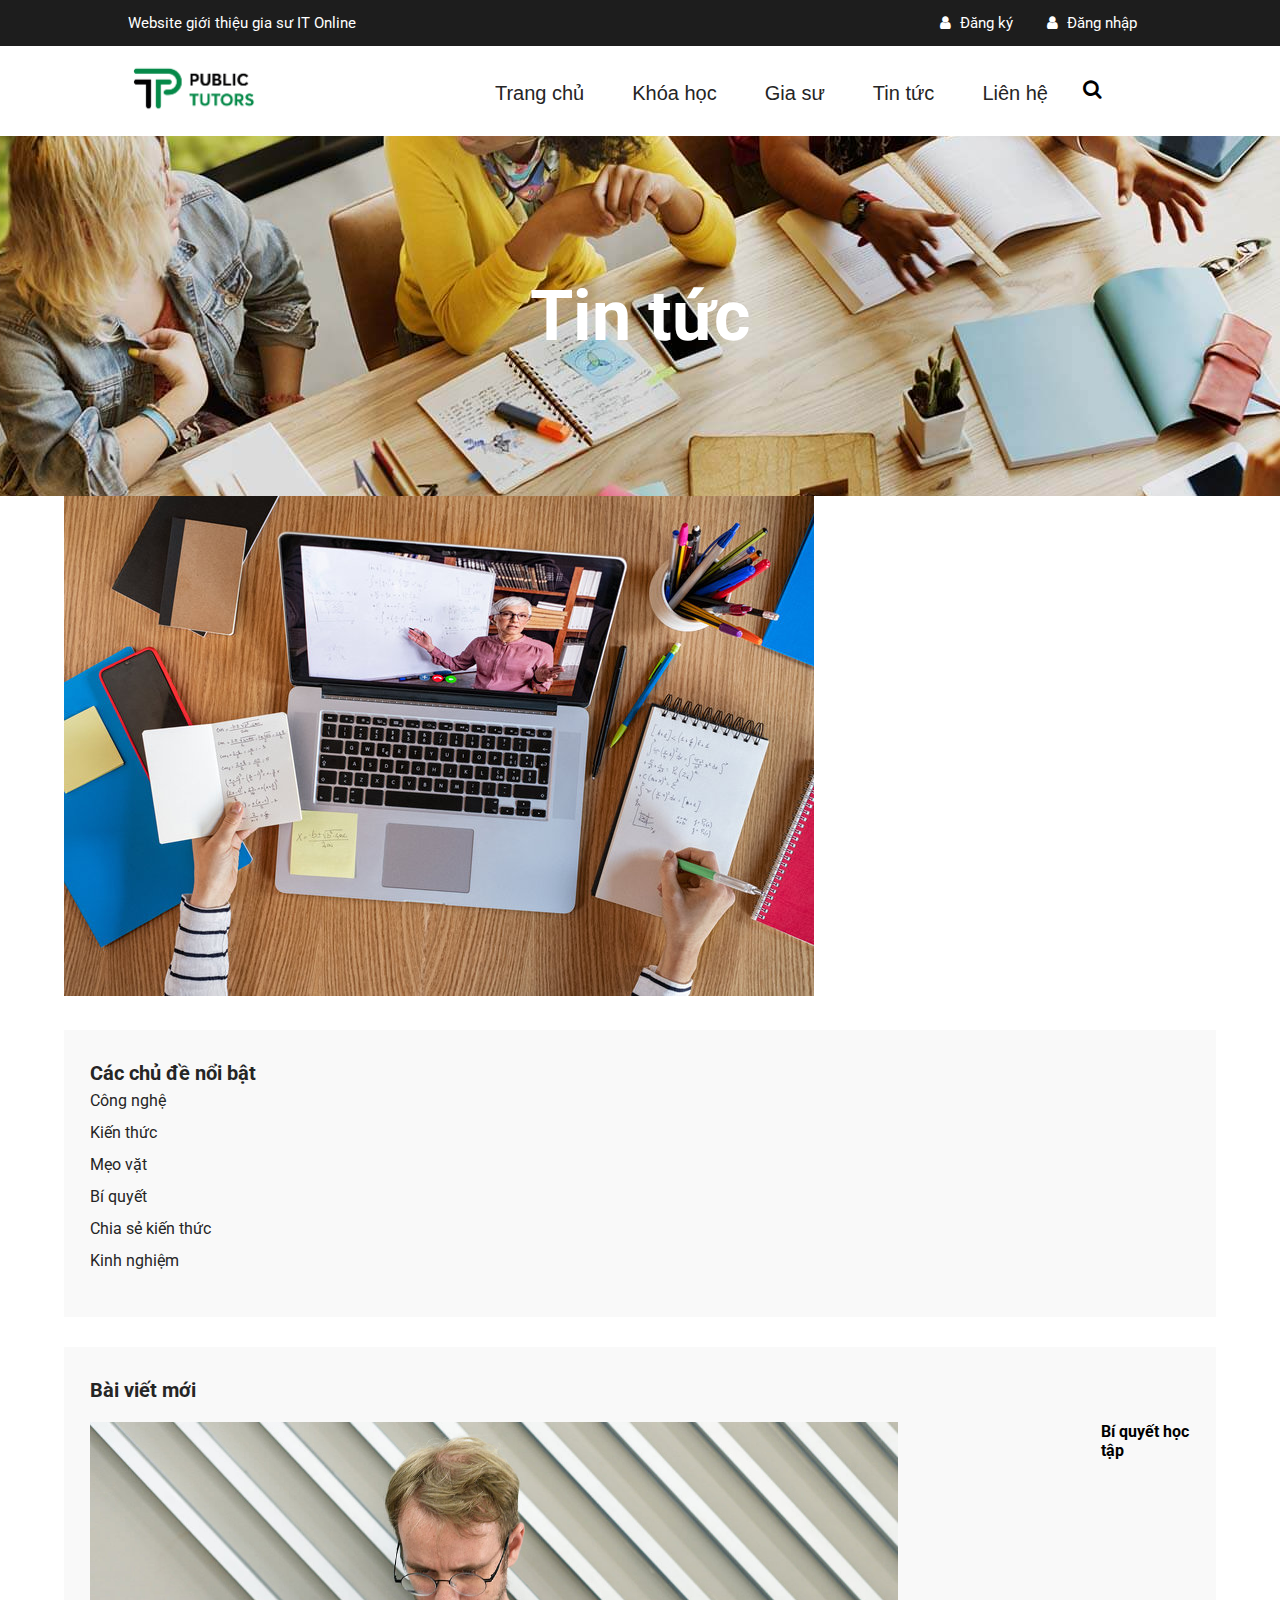
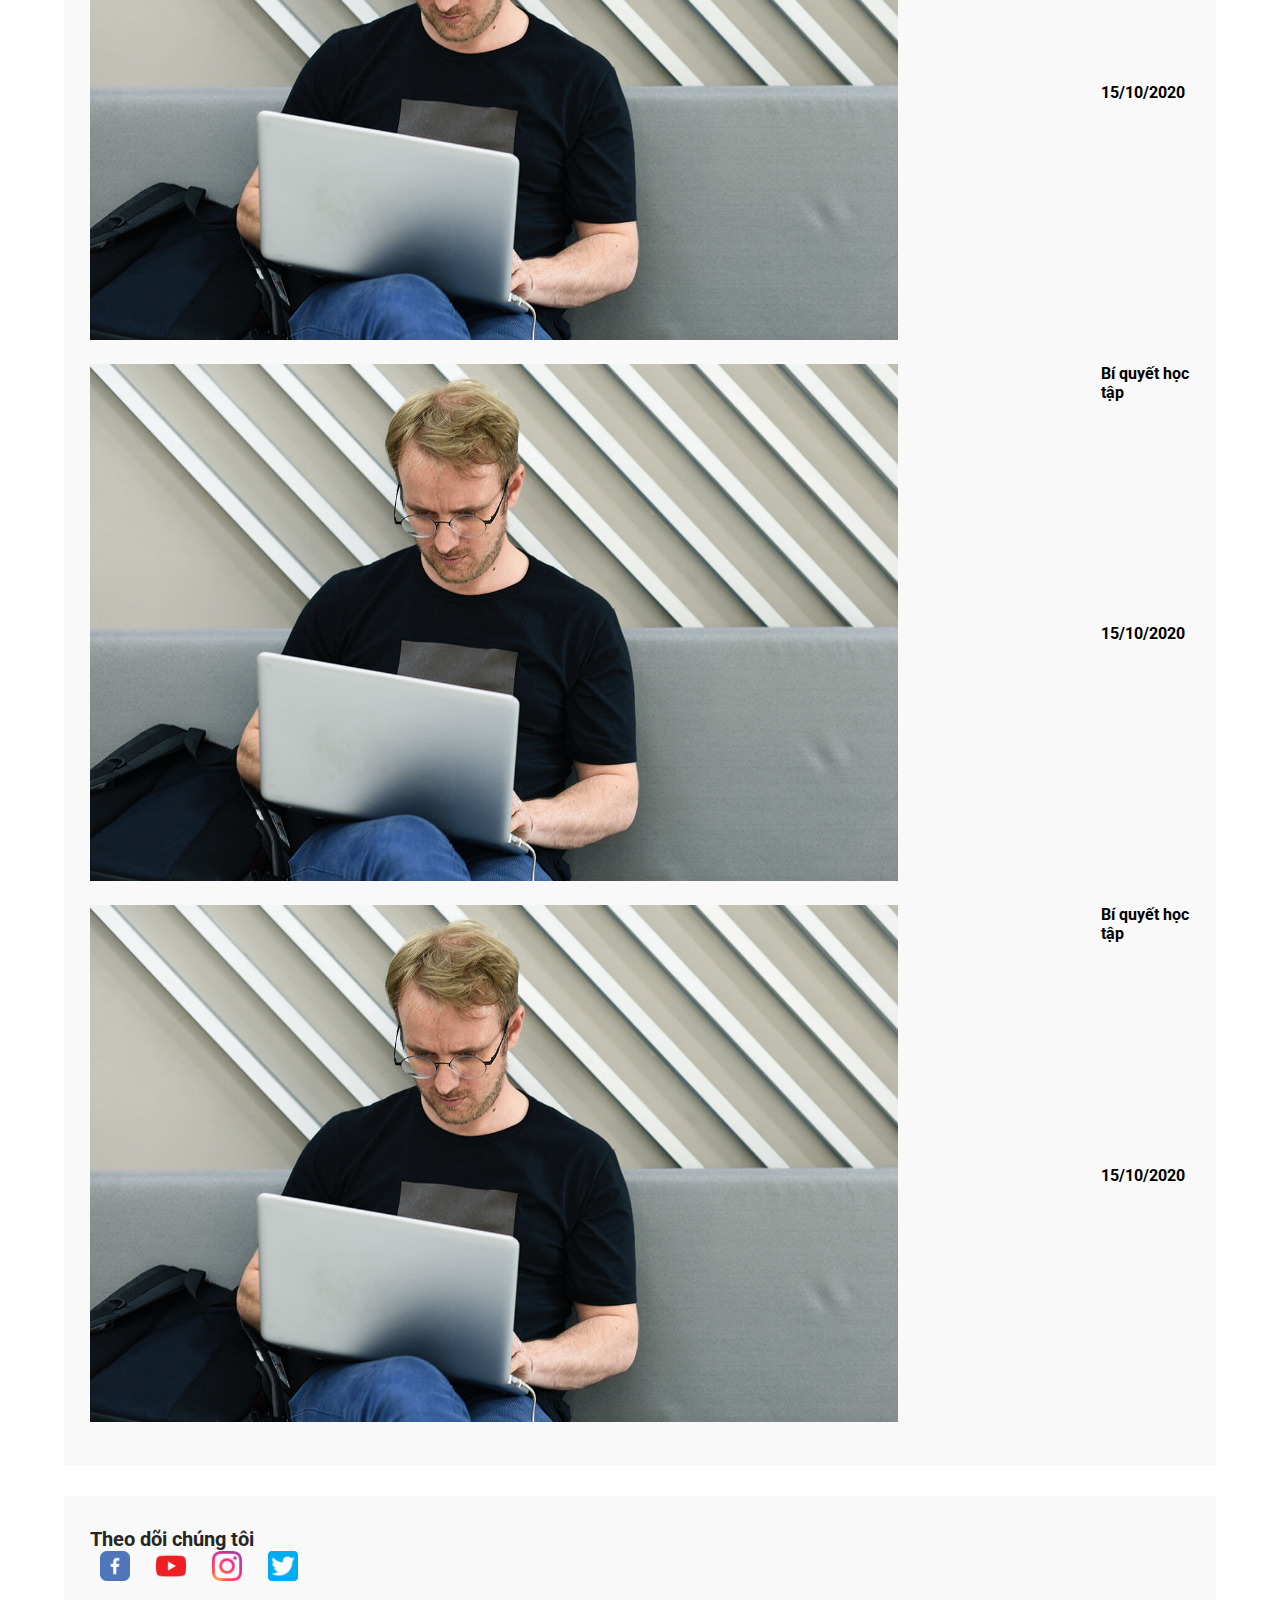
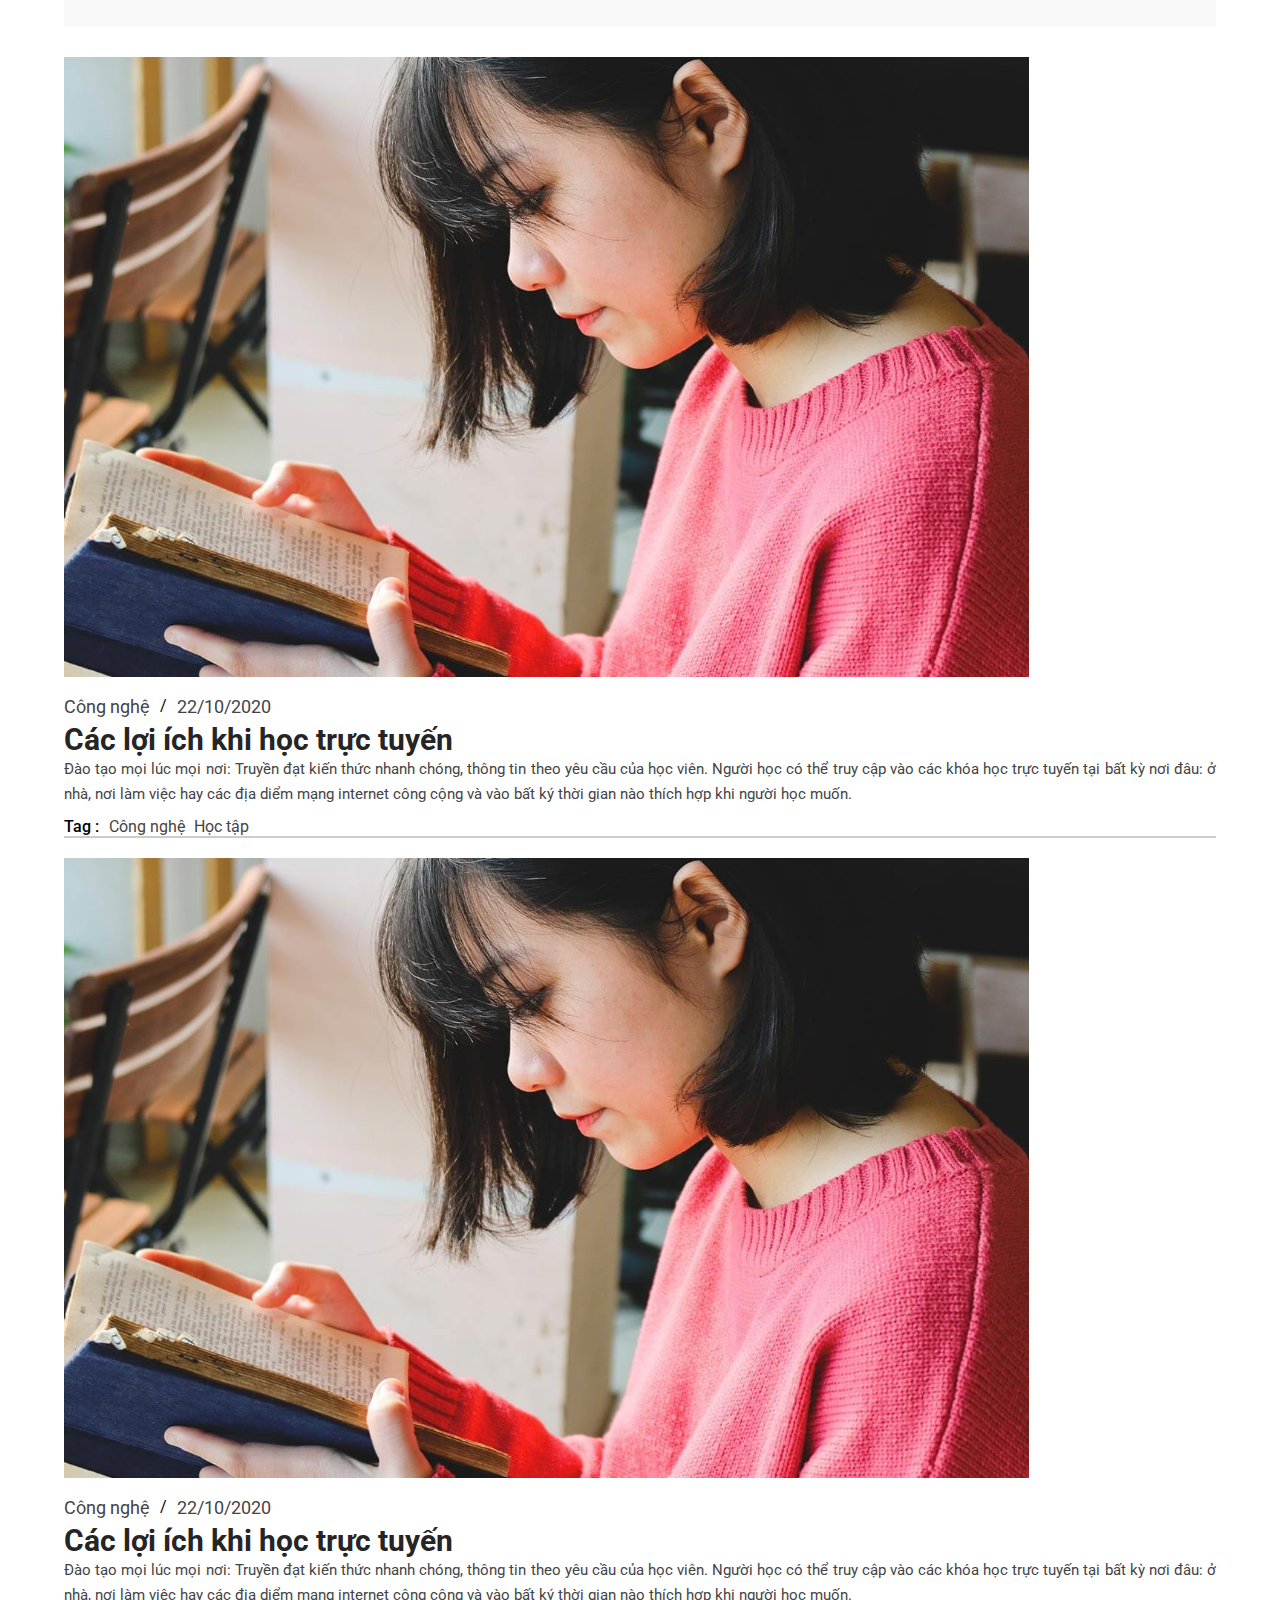
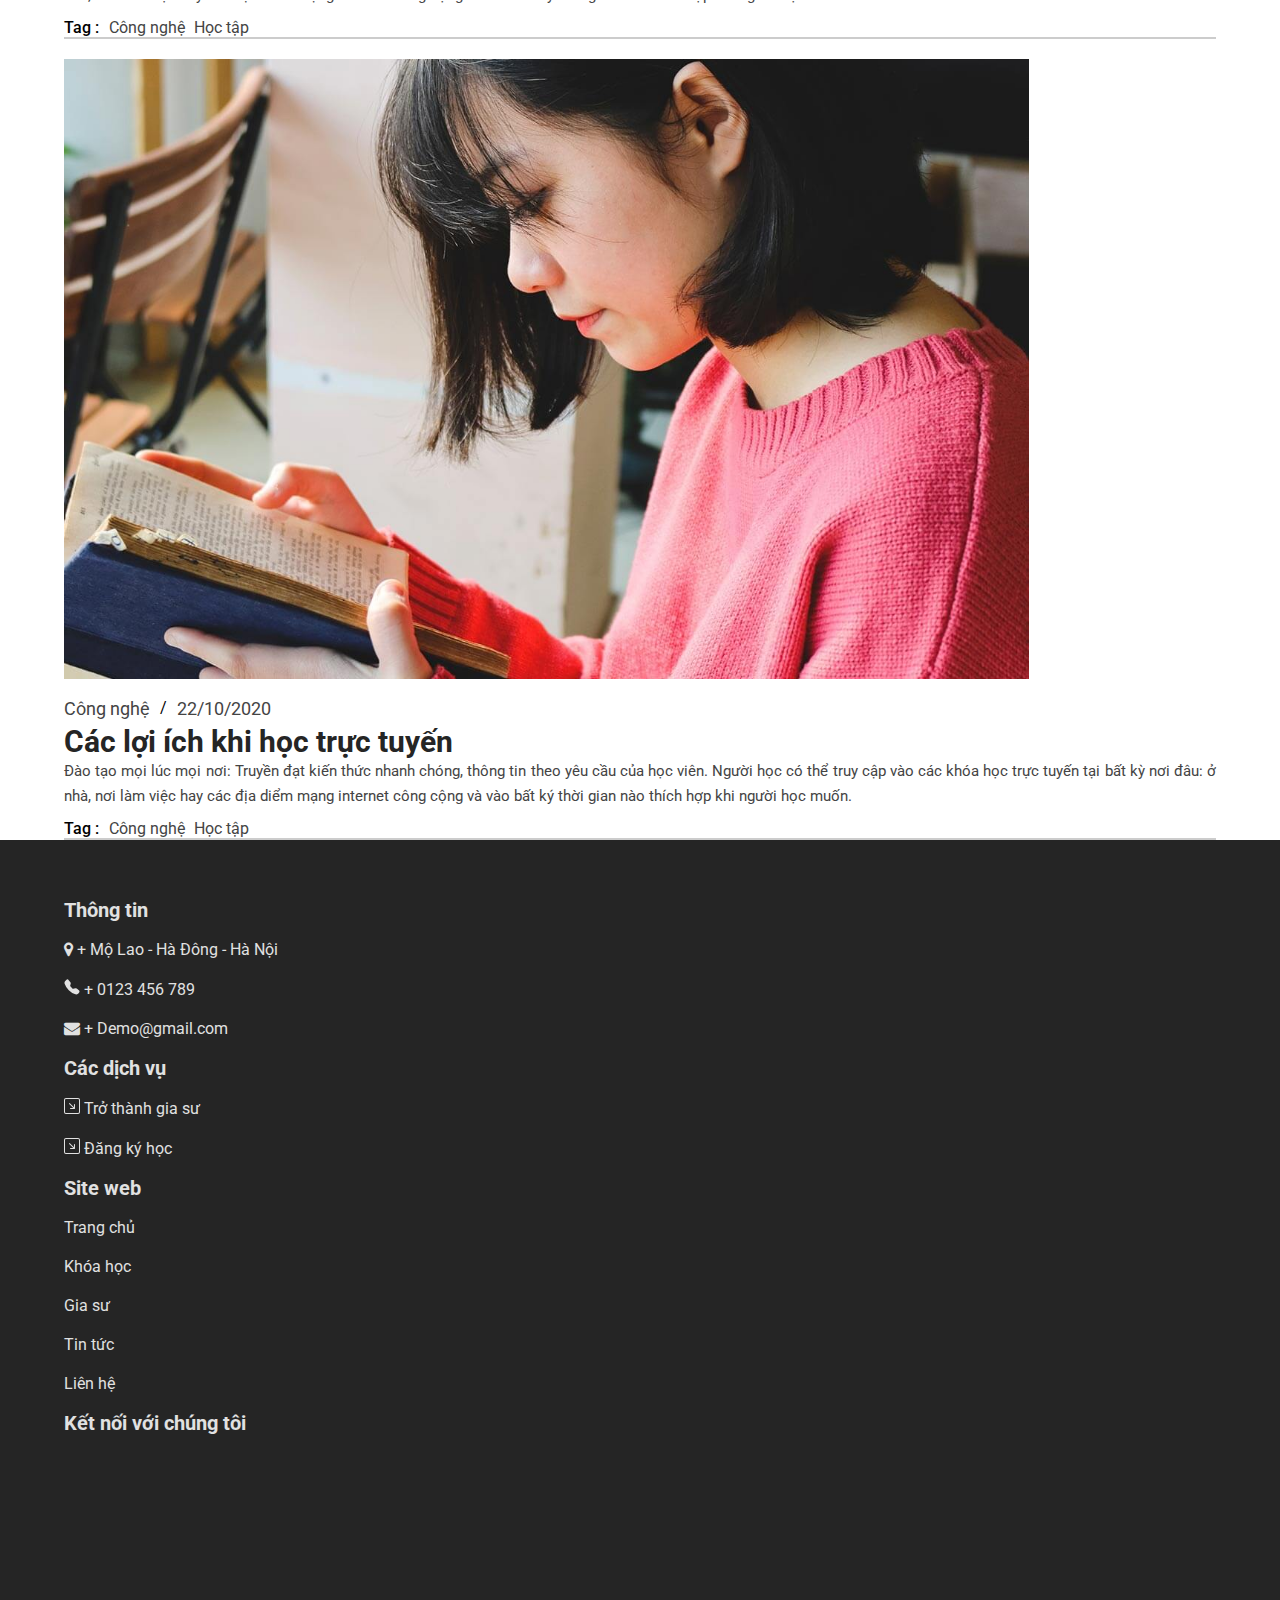
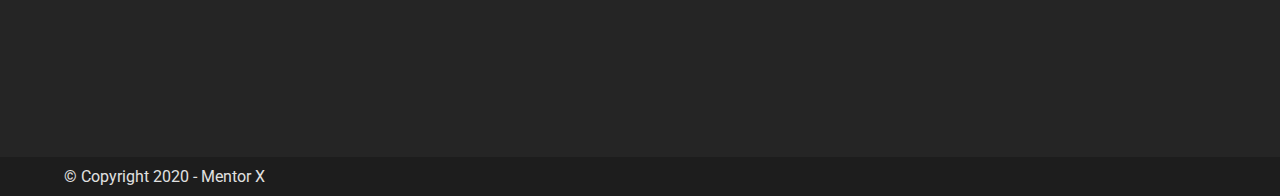
<file: blog.html>
<!DOCTYPE html>
<html lang="en">

<head>
    <meta charset="UTF-8">
    <meta name="viewport" content="width=device-width, initial-scale=1.0">
    <!-- cdn bootstrap 4 -->
    <link rel="stylesheet" href="https://cdn.jsdelivr.net/npm/bootstrap@4.5.3/dist/css/bootstrap.min.css"
        integrity="sha384-TX8t27EcRE3e/ihU7zmQxVncDAy5uIKz4rEkgIXeMed4M0jlfIDPvg6uqKI2xXr2" crossorigin="anonymous">
    <script src="https://code.jquery.com/jquery-3.5.1.slim.min.js"
        integrity="sha384-DfXdz2htPH0lsSSs5nCTpuj/zy4C+OGpamoFVy38MVBnE+IbbVYUew+OrCXaRkfj"
        crossorigin="anonymous"></script>
    <script src="https://cdn.jsdelivr.net/npm/bootstrap@4.5.3/dist/js/bootstrap.bundle.min.js"
        integrity="sha384-ho+j7jyWK8fNQe+A12Hb8AhRq26LrZ/JpcUGGOn+Y7RsweNrtN/tE3MoK7ZeZDyx"
        crossorigin="anonymous"></script>
    <!-- cdn fontawesome -->
    <link rel="stylesheet" href="https://stackpath.bootstrapcdn.com/font-awesome/4.7.0/css/font-awesome.min.css"
        integrity="sha384-wvfXpqpZZVQGK6TAh5PVlGOfQNHSoD2xbE+QkPxCAFlNEevoEH3Sl0sibVcOQVnN" crossorigin="anonymous">
    <!-- cdn google font -->
    <link
        href="https://fonts.googleapis.com/css2?family=Roboto:ital,wght@0,100;0,300;0,400;0,500;0,700;1,100;1,300;1,400;1,500&display=swap"
        rel="stylesheet">
    <!-- css custom -->
    <link rel="stylesheet" href="assets/css/default.css">
    <link rel="stylesheet" href="assets/css/style.css">
    <link rel="stylesheet" href="assets/css/reponsive.css">
    <title>Tin tức</title>
</head>

<body>
    <div class="container-fluid">
        <!-- hd-top -->
        <div class="hd-top">
            <div class="hd-top-grid">
                <div class="hd-top__left">
                    <div class="slogan">
                        Website giới thiệu gia sư IT Online
                    </div>
                </div>
                <div class="hd-top__right">
                    <div class="user-btn">
                        <a href=""> <i class="fa fa-user"></i> Đăng ký </a>
                        <a href=""> <i class="fa fa-user"></i> Đăng nhập</a>
                    </div>
                </div>
            </div>
        </div>
        <!-- hd-top end -->
        <!-- hd-area -->
        <div class="hd-area">
            <div class="hd-area-grid">
                <div class="hd-area__left">
                    <a class="logo">
                        <img src="assets/img/logo/rsz_logo2.png" class="img-fluid" alt="">
                </div>

                <div class="hd-area__right">
                    <!-- nav -->
                    <nav class="navigation">
                        <ul class="menu">
                            <li> <a href="home.html" class=""> Trang chủ </a> </li>
                            <li> <a href="course.html" class=""> Khóa học </a> </li>
                            <li> <a href="mentor-list.html" class=""> Gia sư </a> </li>
                            <li> <a href="blog.html" class=""> Tin tức </a> </li>
                            <li> <a href="contact.html" class=""> Liên hệ </a> </li>
                            <!-- search -->

                            <!-- search end -->
                        </ul>
                        <div class="search">
                            <button class="btn-drop" onclick="show()">
                                <i class="fa fa-search" id="hide-icon" class="mystyle"></i>
                            </button>
                            <div id="show-content">
                                <form action="" method="post" class="form-search">
                                    <input type="text" class="import-search" placeholder="">
                                    <button type="submit" class="icon-search">
                                        <i class="fa fa-search"></i>
                                    </button>
                                </form>
                            </div>
                        </div>

                    </nav>
                    <!-- nav end -->
                </div>
            </div>
        </div>
    </div>
    <!-- hd-area end -->
    <!-- hd-responsive -->
    <div class="hd-reponsive">
        <div class="hd-reponsive-grid">
            <!-- tab-menu -->
            <div class="tab-menu">
                <button class="repon-drop-search" onclick="openNav()">
                    <i class="fa fa-bars"></i>
                </button>
            </div>
            <!-- open nav content -->
            <div class="show-nav-box" id="show_nav">
                <a href="" class="close-nav" onclick="closeNav()">
                    <i class="fa fa-window-close"></i>
                </a>
                <ul class="menu-open-nav">
                    <li><a href="home.html">Trang chủ</a></li>
                    <li><a href="course.html">Khoá học</a></li>
                    <li><a href="mentor-list.html">Gia sư</a></li>
                    <li><a href="blog.html">Tin tức</a></li>
                    <li><a href="contact.html">Liên hệ</a></li>
                </ul>
                <ul class="menu-open-user">
                    <li> <a href="reg-to.html"> <i class="fa fa-user"></i> Đăng ký </a> </li>
                    <li> <a href="login.html"> <i class="fa fa-user"></i> Đăng nhập</a> </li>
                </ul>
            </div>

            <!-- open nav content end-->
            <!-- tab-menu end -->
            <!-- logo reponsive -->
            <div class="reponsive-logo">
                <a href="home.html">
                    <img src="assets/img/logo/rsz_logo2.png" class="img-fluid" alt="">
                </a>
            </div>
            <!-- logo reponsive -->
            <!-- search-reponsive -->
            <div class="search-reponsive">
                <button id="icon_show" onclick="showSearch()">
                    <i class="fa fa-search"></i>
                </button>
                <div class="box-search-reponsive" id="showSearch_box">
                    <form action="" method="post">
                        <input type="text" class="input_showSearch" id="" placeholder="Từ khóa">
                        <button type="submit" class="btn_showSearch">
                            <svg width="16px" height="" viewBox="0 0 16 16" class="bi bi-search" fill="currentColor"
                                xmlns="http://www.w3.org/2000/svg">
                                <path fill-rule="evenodd"
                                    d="M10.442 10.442a1 1 0 0 1 1.415 0l3.85 3.85a1 1 0 0 1-1.414 1.415l-3.85-3.85a1 1 0 0 1 0-1.415z" />
                                <path fill-rule="evenodd"
                                    d="M6.5 12a5.5 5.5 0 1 0 0-11 5.5 5.5 0 0 0 0 11zM13 6.5a6.5 6.5 0 1 1-13 0 6.5 6.5 0 0 1 13 0z" />
                            </svg>
                        </button>
                        <div onclick="hideSearch_box()" class="hidesearch">
                            <i class="fa fa-window-close"></i>
                        </div>
                    </form>
                </div>
            </div>
            <!-- search-reponsive end-->
        </div>

    </div>
    <!-- hd-responsive end -->
    <!-- banner -->
    <div class="banner">
        <h1> Tin tức </h1>
    </div>
    <!-- banner end -->
    <!-- content -->
    <div class="container mt-5">
        <div class="row">
            <div class="col-lg-3 col-md-3 col-sm-12 blog-sidebar">
                <!-- banner -->
                <div class="siderbar-banner">
                    <img src="assets/img/blog/sidebar.jpg" class="img-fluid" alt="">
                </div>
                <!-- banner end -->

                <!-- blog-box -->
                <div class="blog-box">
                    <h4 class="blog-box--title">
                        Các chủ đề nổi bật
                    </h4>
                    <ul class="list-theme">
                        <li><a href=""> Công nghệ </a></li>
                        <li><a href=""> Kiến thức </a></li>
                        <li><a href=""> Mẹo vặt </a></li>
                        <li><a href=""> Bí quyết </a></li>
                        <li><a href=""> Chia sẻ kiến thức </a></li>
                        <li><a href=""> Kinh nghiệm </a></li>
                    </ul>
                </div>
                <!-- blog-box end-->

                <!-- blog-box -->
                <div class="blog-box">
                    <h4 class="blog-box--title">
                        Bài viết mới
                    </h4>
                    <ul class="list-post">
                        <!-- list post item -->
                        <li>
                            <a href="">
                                <img src="assets/img/blog/post-item.jpg" class="entry-img" alt="">
                            </a>
                            <div class="entry-content">
                                <h3 class="entry-title"> Bí quyết học tập </h3>
                                <h4 class="entry-time"> 15/10/2020 </h4>
                            </div>
                        </li>
                        <!-- list post item end -->
                        <!-- list post item -->
                        <li>
                            <a href="">
                                <img src="assets/img/blog/post-item.jpg" class="entry-img" alt="">
                            </a>
                            <div class="entry-content">
                                <h3 class="entry-title"> Bí quyết học tập </h3>
                                <h4 class="entry-time"> 15/10/2020 </h4>
                            </div>
                        </li>
                        <!-- list post item end -->
                        <!-- list post item -->
                        <li>
                            <a href="">
                                <img src="assets/img/blog/post-item.jpg" class="entry-img" alt="">
                            </a>
                            <div class="entry-content">
                                <h3 class="entry-title"> Bí quyết học tập </h3>
                                <h4 class="entry-time"> 15/10/2020 </h4>
                            </div>
                        </li>
                        <!-- list post item end -->
                    </ul>
                </div>
                <!-- blog-box end-->

                <!-- blog-box -->
                <div class="blog-box">
                    <h4 class="blog-box--title">
                        Theo dõi chúng tôi
                    </h4>

                    <li class="post-social">
                        <a href=""> <img src="assets/img/social-icon/iconfinder_1_social_2609541.png" alt=""> </a>
                        <a href=""> <img src="assets/img/social-icon/iconfinder_1_Youtube_colored_svg_5296521.png"
                                alt=""> </a>
                        <a href=""> <img src="assets/img/social-icon/iconfinder_Instagram_1298747.png" alt=""> </a>
                        <a href=""> <img src="assets/img/social-icon/iconfinder_twitter_386736.png" alt=""> </a>
                    </li>

                </div>
                <!-- blog-box end-->
            </div>
            <div class="col-lg-9 col-md-9 col-sm-12 blog-artice">
                <!-- singer-blog -->
                <div class="blog-singer">
                    <!-- img-blog-singer  -->
                    <a href="" class="blog-singer-link">
                        <img src="assets/img/blog/Blog-singer-1.jpg" class="blog-singer-img img-fluid " alt=""
                            srcset="">
                    </a>
                    <!-- img-blog-singer end  -->
                    <!-- cate-time -->
                    <div class="cate-time">
                        <div class="blog-cate">
                            <a href="" class="blog-cate-link"> Công nghệ </a>
                        </div>
                        <span class="pd"> / </span>
                        <div class="blog-time">
                            22/10/2020
                        </div>
                    </div>
                    <!-- cate-time end-->
                    <!-- blog singer title -->
                    <div class="blog-singer-title">
                        <a href=""> Các lợi ích khi học trực tuyến </a>
                    </div>
                    <!-- blog singer title end -->
                    <!-- blog singer des -->
                    <p class="blog-singer-des mt-2">
                        Đào tạo mọi lúc mọi nơi: Truyền đạt kiến thức nhanh chóng, thông tin theo yêu cầu của học viên.
                        Người học có thể truy cập vào các khóa học trực tuyến tại bất kỳ nơi đâu: ở nhà, nơi làm việc
                        hay các địa diểm mạng internet công cộng và vào bất ký thời gian nào thích hợp khi người học
                        muốn.
                    </p>
                    <!-- blog singer des end -->
                    <!-- tag -->
                    <div class="tag mt-2">
                        <p class="">Tag : </p>
                        <span class="tag-content">
                            <a href="" class="tag-link"> Công nghệ </a>
                            <a href="" class="tag-link"> Học tập </a>
                        </span>
                    </div>
                    <!-- tag end -->
                </div>
                <!-- singer-blog end-->
                <!-- singer-blog -->
                <div class="blog-singer">
                    <!-- img-blog-singer  -->
                    <a href="" class="blog-singer-link">
                        <img src="assets/img/blog/Blog-singer-1.jpg" class="blog-singer-img img-fluid " alt=""
                            srcset="">
                    </a>
                    <!-- img-blog-singer end  -->
                    <!-- cate-time -->
                    <div class="cate-time">
                        <div class="blog-cate">
                            <a href="" class="blog-cate-link"> Công nghệ </a>
                        </div>
                        <span class="pd"> / </span>
                        <div class="blog-time">
                            22/10/2020
                        </div>
                    </div>
                    <!-- cate-time end-->
                    <!-- blog singer title -->
                    <div class="blog-singer-title">
                        <a href=""> Các lợi ích khi học trực tuyến </a>
                    </div>
                    <!-- blog singer title end -->
                    <!-- blog singer des -->
                    <p class="blog-singer-des mt-2">
                        Đào tạo mọi lúc mọi nơi: Truyền đạt kiến thức nhanh chóng, thông tin theo yêu cầu của học viên.
                        Người học có thể truy cập vào các khóa học trực tuyến tại bất kỳ nơi đâu: ở nhà, nơi làm việc
                        hay các địa diểm mạng internet công cộng và vào bất ký thời gian nào thích hợp khi người học
                        muốn.
                    </p>
                    <!-- blog singer des end -->
                    <!-- tag -->
                    <div class="tag mt-2">
                        <p class="">Tag : </p>
                        <span class="tag-content">
                            <a href="" class="tag-link"> Công nghệ </a>
                            <a href="" class="tag-link"> Học tập </a>
                        </span>
                    </div>

                    <!-- tag end -->
                </div>
                <!-- singer-blog end-->
                <!-- singer-blog -->
                <div class="blog-singer">
                    <!-- img-blog-singer  -->
                    <a href="" class="blog-singer-link">
                        <img src="assets/img/blog/Blog-singer-1.jpg" class="blog-singer-img img-fluid " alt=""
                            srcset="">
                    </a>
                    <!-- img-blog-singer end  -->
                    <!-- cate-time -->
                    <div class="cate-time">
                        <div class="blog-cate">
                            <a href="" class="blog-cate-link"> Công nghệ </a>
                        </div>
                        <span class="pd"> / </span>
                        <div class="blog-time">
                            22/10/2020
                        </div>
                    </div>
                    <!-- cate-time end-->
                    <!-- blog singer title -->
                    <div class="blog-singer-title">
                        <a href=""> Các lợi ích khi học trực tuyến </a>
                    </div>
                    <!-- blog singer title end -->
                    <!-- blog singer des -->
                    <p class="blog-singer-des mt-2">
                        Đào tạo mọi lúc mọi nơi: Truyền đạt kiến thức nhanh chóng, thông tin theo yêu cầu của học viên.
                        Người học có thể truy cập vào các khóa học trực tuyến tại bất kỳ nơi đâu: ở nhà, nơi làm việc
                        hay các địa diểm mạng internet công cộng và vào bất ký thời gian nào thích hợp khi người học
                        muốn.
                    </p>
                    <!-- blog singer des end -->
                    <!-- tag -->
                    <div class="tag mt-2">
                        <p class="">Tag : </p>
                        <span class="tag-content">
                            <a href="" class="tag-link"> Công nghệ </a>
                            <a href="" class="tag-link"> Học tập </a>
                        </span>
                    </div>
                    <!-- tag end -->
                </div>
                <!-- singer-blog end-->
            </div>

        </div>
    </div>
    <!-- content end -->
    <!-- footer -->
    <footer class="mt-5">
        <div class="container pt-50 pb-50">
            <div class="row">
                <div class="col-xl-3 col-lg-6 col-md-12 col-sm-12">
                    <h4 class="footer-title">
                        Thông tin
                    </h4>
                    <ul class="footer-list">
                        <li> <i class="fa fa-map-marker"></i> + Mộ Lao - Hà Đông - Hà Nội </li>
                        <li> <svg width="1em" height="1em" viewBox="0 0 16 16" class="bi bi-telephone-fill"
                                fill="currentColor" xmlns="http://www.w3.org/2000/svg">
                                <path fill-rule="evenodd"
                                    d="M2.267.98a1.636 1.636 0 0 1 2.448.152l1.681 2.162c.309.396.418.913.296 1.4l-.513 2.053a.636.636 0 0 0 .167.604L8.65 9.654a.636.636 0 0 0 .604.167l2.052-.513a1.636 1.636 0 0 1 1.401.296l2.162 1.681c.777.604.849 1.753.153 2.448l-.97.97c-.693.693-1.73.998-2.697.658a17.47 17.47 0 0 1-6.571-4.144A17.47 17.47 0 0 1 .639 4.646c-.34-.967-.035-2.004.658-2.698l.97-.969z" />
                            </svg> + 0123 456 789 </li>
                        <li> <i class="fa fa-envelope"></i> + Demo@gmail.com </li>
                    </ul>
                </div>
                <div class="col-xl-3 col-lg-6 col-md-12 col-sm-12">
                    <h4 class="footer-title">
                        Các dịch vụ
                    </h4>
                    <ul class="footer-list">
                        <li>
                            <svg width="1em" height="1em" viewBox="0 0 16 16" class="bi bi-arrow-down-right-square"
                                fill="currentColor" xmlns="http://www.w3.org/2000/svg">
                                <path fill-rule="evenodd"
                                    d="M14 1H2a1 1 0 0 0-1 1v12a1 1 0 0 0 1 1h12a1 1 0 0 0 1-1V2a1 1 0 0 0-1-1zM2 0a2 2 0 0 0-2 2v12a2 2 0 0 0 2 2h12a2 2 0 0 0 2-2V2a2 2 0 0 0-2-2H2z" />
                                <path fill-rule="evenodd"
                                    d="M5.172 5.172a.5.5 0 0 1 .707 0l4.096 4.096V6.5a.5.5 0 1 1 1 0v3.975a.5.5 0 0 1-.5.5H6.5a.5.5 0 0 1 0-1h2.768L5.172 5.879a.5.5 0 0 1 0-.707z" />
                            </svg>
                            Trở thành gia sư
                        </li>
                        <li>
                            <svg width="1em" height="1em" viewBox="0 0 16 16" class="bi bi-arrow-down-right-square"
                                fill="currentColor" xmlns="http://www.w3.org/2000/svg">
                                <path fill-rule="evenodd"
                                    d="M14 1H2a1 1 0 0 0-1 1v12a1 1 0 0 0 1 1h12a1 1 0 0 0 1-1V2a1 1 0 0 0-1-1zM2 0a2 2 0 0 0-2 2v12a2 2 0 0 0 2 2h12a2 2 0 0 0 2-2V2a2 2 0 0 0-2-2H2z" />
                                <path fill-rule="evenodd"
                                    d="M5.172 5.172a.5.5 0 0 1 .707 0l4.096 4.096V6.5a.5.5 0 1 1 1 0v3.975a.5.5 0 0 1-.5.5H6.5a.5.5 0 0 1 0-1h2.768L5.172 5.879a.5.5 0 0 1 0-.707z" />
                            </svg>
                            Đăng ký học
                        </li>
                    </ul>
                </div>
                <div class="col-xl-3 col-lg-6 col-md-12 col-sm-12">
                    <h4 class="footer-title">
                        Site web
                    </h4>
                    <ul class="footer-list">
                        <li><a href="home.html">Trang chủ</a></li>
                        <li><a href="course.html">Khóa học</a></li>
                        <li><a href="mentor-list.html">Gia sư</a></li>
                        <li><a href="blog.html">Tin tức</a></li>
                        <li><a href="contact.html">Liên hệ</a></li>
                    </ul>

                </div>
                <div class="col-xl-3 col-lg-6 col-md-12 col-sm-12">
                    <h4 class="footer-title">
                        Kết nối với chúng tôi
                    </h4>
                    <ul class="footer-list">
                        <iframe
                            src="https://www.google.com/maps/embed?pb=!1m18!1m12!1m3!1d7450.523161325157!2d105.78087342671839!3d20.98214906154175!2m3!1f0!2f0!3f0!3m2!1i1024!2i768!4f13.1!3m3!1m2!1s0x3135accdab6f3ae7%3A0x60ddfd85d24b0c52!2zTeG7mSBMYW8sIEjDoCDEkMO0bmcsIEjDoCBO4buZaSwgVmnhu4d0IE5hbQ!5e0!3m2!1svi!2s!4v1604671938527!5m2!1svi!2s"
                            width="" height="" frameborder="0" style="border:0;" allowfullscreen="" aria-hidden="false"
                            tabindex="0"></iframe>
                    </ul>
                </div>
            </div>
        </div>
    </footer>
    <div class="footer-coppyright">
        <div class="container">
            <p>
                © Copyright 2020 - Mentor X
            </p>
        </div>
    </div>
    <button onclick="topFunction()" id="myBtn" title="Go to top"><svg width="1em" height="1em" viewBox="0 0 16 16"
            class="bi bi-arrow-up-circle-fill" fill="currentColor" xmlns="http://www.w3.org/2000/svg">
            <path fill-rule="evenodd"
                d="M16 8A8 8 0 1 1 0 8a8 8 0 0 1 16 0zm-7.5 3.5a.5.5 0 0 1-1 0V5.707L5.354 7.854a.5.5 0 1 1-.708-.708l3-3a.5.5 0 0 1 .708 0l3 3a.5.5 0 0 1-.708.708L8.5 5.707V11.5z" />
        </svg></button>
    <!-- footer end -->
    <script src="assets/js/back-to-top.js"></script>
    <script src="assets/js/home.js"></script>

    <!-- footer end -->
    </div>

</body>

</html>
</file>
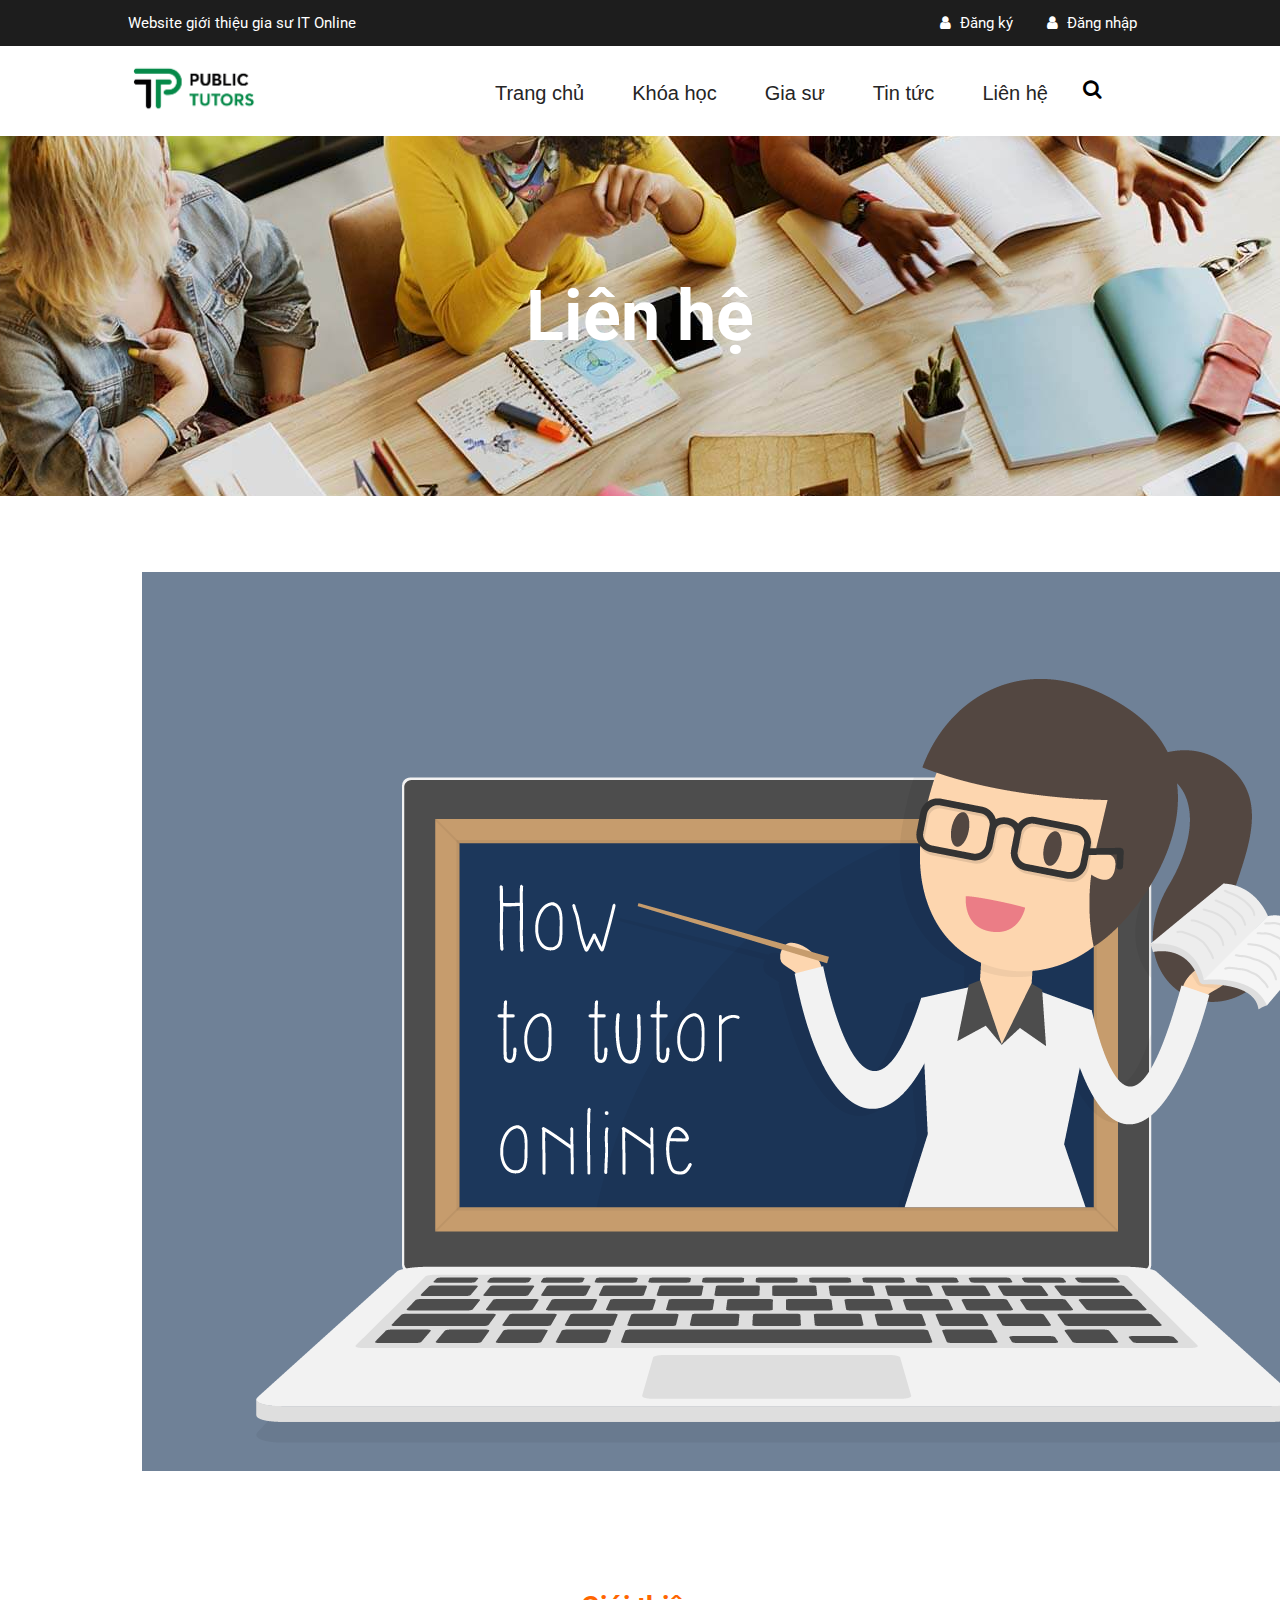
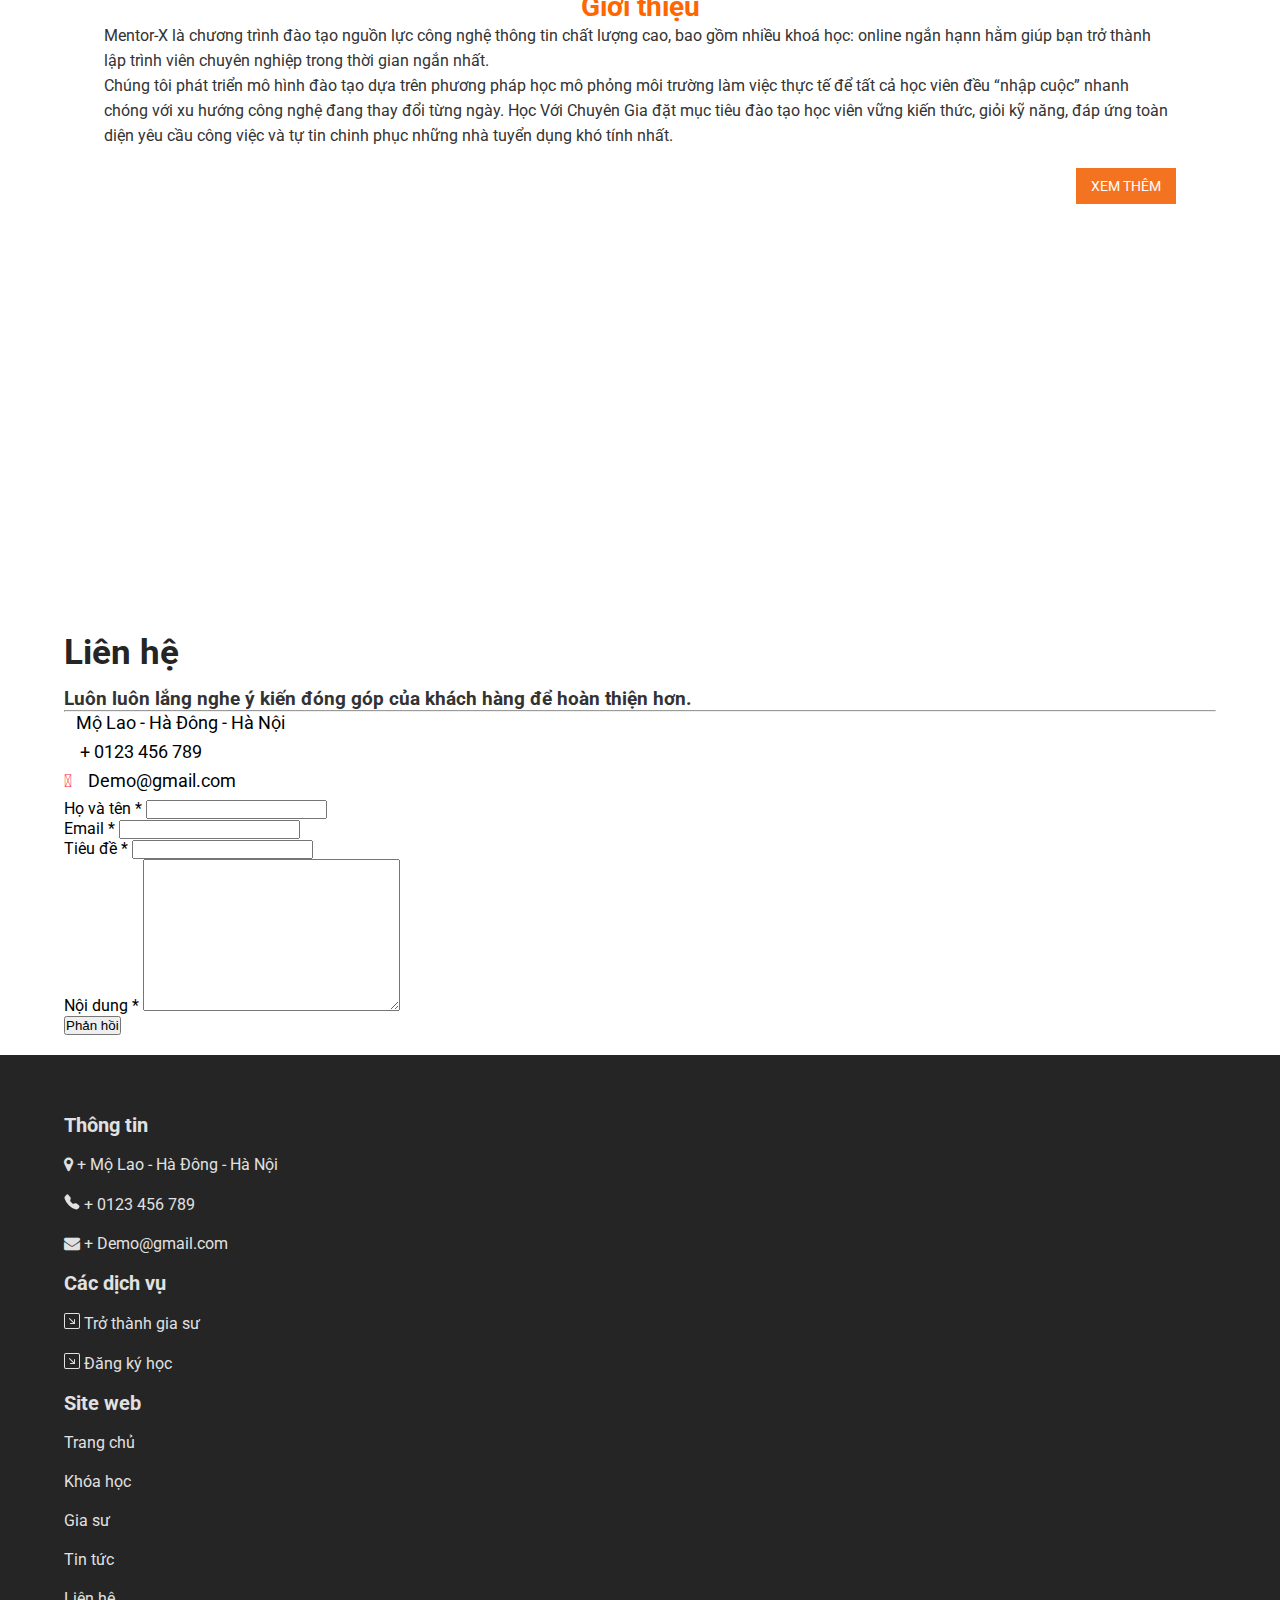
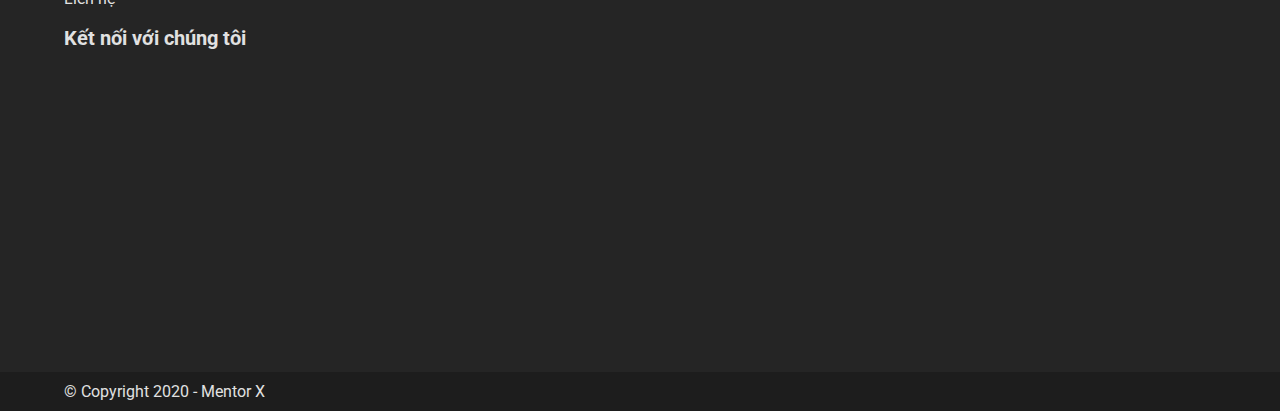
<file: contact.html>
<!DOCTYPE html>
<html lang="en">

<head>
    <meta charset="UTF-8">
    <meta name="viewport" content="width=device-width, initial-scale=1.0">
    <!-- cdn bootstrap 4 -->
    <link rel="stylesheet" href="https://cdn.jsdelivr.net/npm/bootstrap@4.5.3/dist/css/bootstrap.min.css"
        integrity="sha384-TX8t27EcRE3e/ihU7zmQxVncDAy5uIKz4rEkgIXeMed4M0jlfIDPvg6uqKI2xXr2" crossorigin="anonymous">
    <script src="https://code.jquery.com/jquery-3.5.1.slim.min.js"
        integrity="sha384-DfXdz2htPH0lsSSs5nCTpuj/zy4C+OGpamoFVy38MVBnE+IbbVYUew+OrCXaRkfj"
        crossorigin="anonymous"></script>
    <script src="https://cdn.jsdelivr.net/npm/bootstrap@4.5.3/dist/js/bootstrap.bundle.min.js"
        integrity="sha384-ho+j7jyWK8fNQe+A12Hb8AhRq26LrZ/JpcUGGOn+Y7RsweNrtN/tE3MoK7ZeZDyx"
        crossorigin="anonymous"></script>
    <!-- cdn fontawesome -->
    <link rel="stylesheet" href="https://stackpath.bootstrapcdn.com/font-awesome/4.7.0/css/font-awesome.min.css"
        integrity="sha384-wvfXpqpZZVQGK6TAh5PVlGOfQNHSoD2xbE+QkPxCAFlNEevoEH3Sl0sibVcOQVnN" crossorigin="anonymous">
    <!-- cdn google font -->
    <link
        href="https://fonts.googleapis.com/css2?family=Roboto:ital,wght@0,100;0,300;0,400;0,500;0,700;1,100;1,300;1,400;1,500&display=swap"
        rel="stylesheet">
    <!-- css custom -->
    <link rel="stylesheet" href="assets/css/default.css">
    <link rel="stylesheet" href="assets/css/style.css">
    <link rel="stylesheet" href="assets/css/reponsive.css">
    <link rel="stylesheet" href="https://pro.fontawesome.com/releases/v5.10.0/css/all.css"
        integrity="sha384-AYmEC3Yw5cVb3ZcuHtOA93w35dYTsvhLPVnYs9eStHfGJvOvKxVfELGroGkvsg+p" crossOrigin="anonymous" />
    <title>Liên hệ</title>
</head>

<body>

    <div class="container-fluid">
        <!-- hd-top -->
        <div class="hd-top">
            <div class="hd-top-grid">
                <div class="hd-top__left">
                    <div class="slogan">
                        Website giới thiệu gia sư IT Online
                    </div>
                </div>
                <div class="hd-top__right">
                    <div class="user-btn">
                        <a href=""> <i class="fa fa-user"></i> Đăng ký </a>
                        <a href=""> <i class="fa fa-user"></i> Đăng nhập</a>
                    </div>
                </div>
            </div>
        </div>
        <!-- hd-top end -->
        <!-- hd-area -->
        <div class="hd-area">
            <div class="hd-area-grid">
                <div class="hd-area__left">
                    <a class="logo">
                        <img src="assets/img/logo/rsz_logo2.png" class="img-fluid" alt="">
                </div>

                <div class="hd-area__right">
                    <!-- nav -->
                    <nav class="navigation">
                        <ul class="menu">
                            <li> <a href="home.html" class=""> Trang chủ </a> </li>
                            <li> <a href="course.html" class=""> Khóa học </a> </li>
                            <li> <a href="mentor-list.html" class=""> Gia sư </a> </li>
                            <li> <a href="blog.html" class=""> Tin tức </a> </li>
                            <li> <a href="contact.html" class=""> Liên hệ </a> </li>
                            <!-- search -->

                            <!-- search end -->
                        </ul>
                        <div class="search">
                            <button class="btn-drop" onclick="show()">
                                <i class="fa fa-search" id="hide-icon" class="mystyle"></i>
                            </button>
                            <div id="show-content">
                                <form action="" method="post" class="form-search">
                                    <input type="text" class="import-search" placeholder="">
                                    <button type="submit" class="icon-search">
                                        <i class="fa fa-search"></i>
                                    </button>
                                </form>
                            </div>
                        </div>

                    </nav>
                    <!-- nav end -->
                </div>
            </div>
        </div>
    </div>
    <!-- hd-area end -->
    <!-- hd-responsive -->
    <div class="hd-reponsive">
        <div class="hd-reponsive-grid">
            <!-- tab-menu -->
            <div class="tab-menu">
                <button class="repon-drop-search" onclick="openNav()">
                    <i class="fa fa-bars"></i>
                </button>
            </div>
            <!-- open nav content -->
            <div class="show-nav-box" id="show_nav">
                <a href="" class="close-nav" onclick="closeNav()">
                    <i class="fa fa-window-close"></i>
                </a>
                <ul class="menu-open-nav">
                    <li><a href="home.html">Trang chủ</a></li>
                    <li><a href="course.html">Khoá học</a></li>
                    <li><a href="mentor-list.html">Gia sư</a></li>
                    <li><a href="blog.html">Tin tức</a></li>
                    <li><a href="contact.html">Liên hệ</a></li>
                </ul>
                <ul class="menu-open-user">
                    <li> <a href="reg-to.html"> <i class="fa fa-user"></i> Đăng ký </a> </li>
                    <li> <a href="login.html"> <i class="fa fa-user"></i> Đăng nhập</a> </li>
                </ul>
            </div>

            <!-- open nav content end-->
            <!-- tab-menu end -->
            <!-- logo reponsive -->
            <div class="reponsive-logo">
                <a href="home.html">
                    <img src="assets/img/logo/rsz_logo2.png" class="img-fluid" alt="">
                </a>
            </div>
            <!-- logo reponsive -->
            <!-- search-reponsive -->
            <div class="search-reponsive">
                <button id="icon_show" onclick="showSearch()">
                    <i class="fa fa-search"></i>
                </button>
                <div class="box-search-reponsive" id="showSearch_box">
                    <form action="" method="post">
                        <input type="text" class="input_showSearch" id="" placeholder="Từ khóa">
                        <button type="submit" class="btn_showSearch">
                            <svg width="16px" height="" viewBox="0 0 16 16" class="bi bi-search" fill="currentColor"
                                xmlns="http://www.w3.org/2000/svg">
                                <path fill-rule="evenodd"
                                    d="M10.442 10.442a1 1 0 0 1 1.415 0l3.85 3.85a1 1 0 0 1-1.414 1.415l-3.85-3.85a1 1 0 0 1 0-1.415z" />
                                <path fill-rule="evenodd"
                                    d="M6.5 12a5.5 5.5 0 1 0 0-11 5.5 5.5 0 0 0 0 11zM13 6.5a6.5 6.5 0 1 1-13 0 6.5 6.5 0 0 1 13 0z" />
                            </svg>
                        </button>
                        <div onclick="hideSearch_box()" class="hidesearch">
                            <i class="fa fa-window-close"></i>
                        </div>
                    </form>
                </div>
            </div>
            <!-- search-reponsive end-->
        </div>

    </div>
    <!-- hd-responsive end -->
    <!-- banner -->
    <div class="banner">
        <h1> Liên hệ </h1>
    </div>
    <!-- banner end -->
    <!-- content -->
    <!-- about-us -->
    <div class="container mt-50">
        <div class="about-us-main">
            <div class="row">
                <div class="col-xl-6 col-lg-6 col-md-12 col-sm-12">
                    <div class="img-about-us">
                        <img src="assets/img/home/tutor-1-02.png" class="img-fluid" alt="">
                    </div>
                </div>
                <div class="col-xl-6 col-lg-6 col-md-12 col-sm-12">
                    <div class="about-us-content">
                        <h3 class="entry-about-title">
                            Giới thiệu
                        </h3>
                        <p>
                            Mentor-X là chương trình đào tạo nguồn lực công nghệ thông tin chất lượng cao, bao
                            gồm nhiều khoá học: online ngắn hạnn hằm giúp bạn trở thành lập trình
                            viên chuyên nghiệp trong thời gian ngắn nhất.
                        </p>
                        <p>
                            Chúng tôi phát triển mô hình đào tạo dựa trên phương pháp học mô phỏng môi trường làm việc
                            thực tế để tất cả học viên đều “nhập cuộc” nhanh chóng với xu hướng công nghệ đang thay đổi
                            từng ngày. Học Với Chuyên Gia đặt mục tiêu đào tạo học viên vững kiến thức, giỏi kỹ năng,
                            đáp ứng toàn diện yêu cầu công việc và tự tin chinh phục những nhà tuyển dụng khó tính nhất.
                        </p>
                        <div class="box-btn-about-us">
                            <a href="contact.html" class="read-more-btn"> Xem thêm </a>
                        </div>
                    </div>
                </div>
            </div>
        </div>
    </div>
     <!-- about-us end -->
    <div class="container mt-5">
        <div class="row">

            <!-- map -->
            <div class="responsive-media">
                <iframe
                    src="https://www.google.com/maps/embed?pb=!1m18!1m12!1m3!1d7450.523161325157!2d105.78087342671839!3d20.98214906154175!2m3!1f0!2f0!3f0!3m2!1i1024!2i768!4f13.1!3m3!1m2!1s0x3135accdab6f3ae7%3A0x60ddfd85d24b0c52!2zTeG7mSBMYW8sIEjDoCDEkMO0bmcsIEjDoCBO4buZaSwgVmnhu4d0IE5hbQ!5e0!3m2!1svi!2s!4v1604648787085!5m2!1svi!2s"
                    width="" height="400" frameborder="0" style="border:0;" allowfullscreen="" aria-hidden="false"
                    tabindex="0"></iframe>
            </div>
            <!-- map  end-->
            <!-- contact -->
            <div class="col-lg-6 col-sm-12">
                <!-- contact-info -->
                <div class="contact-info mt-5">
                    <h2 class="heading-contact">
                        Liên hệ
                    </h2>
                    <h5 class="contact-text mt-4">
                        Luôn luôn lắng nghe ý kiến đóng góp của khách hàng để hoàn thiện hơn.
                    </h5>
                    <hr>

                    <div class="contact-list mt-4">
                        <ul>
                            <li>
                                <p>
                                    <i class="fas fa-map-marker-alt color-red"></i> Mộ Lao - Hà Đông - Hà Nội
                                </p>
                            </li>
                            <li>
                                <p>
                                    <i class="fa fa-phone-volume color-red"></i> + 0123 456 789
                                </p>
                            </li>
                            <li>
                                <p>
                                    <i class="far fa-envelope color-red"></i> Demo@gmail.com
                                </p>
                            </li>
                        </ul>
                    </div>
                </div>
                <!-- contact-info end -->
            </div>
            <div class="col-lg-6 col-sm-12">
                <!-- form contact -->
                <form method="POST" class="mt-5 mb-20">
                    <div class="form-group">
                        <label for="">Họ và tên <span>*</span></label>
                        <input type="text" class="form-control " id="" placeholder="">
                    </div>
                    <div class="form-group ">
                        <label for="">Email <span>*</span></label>
                        <input type="email" class="form-control  " id="" placeholder="">
                    </div>
                    <div class="form-group ">
                        <label for="">Tiêu đề <span>*</span></label>
                        <input type="text" class="form-control  " id="" placeholder="">
                    </div>
                    <div class="form-group">
                        <label for="">Nội dung <span>*</span></label>
                        <textarea name="" id="" cols="30" rows="10" class="form-control"></textarea>
                    </div>
                    <div class="mt-5 ">
                        <button type="submit" class="btn btn-danger ">Phản hồi</button>
                    </div>

                </form>


                <!-- form contact end-->
            </div>
            <!-- contact end -->
        </div>

    </div>
    <!-- content end -->
    <!-- footer -->
    <footer class="mt-5">
        <div class="container pt-50 pb-50">
            <div class="row">
                <div class="col-xl-3 col-lg-6 col-md-12 col-sm-12">
                    <h4 class="footer-title">
                        Thông tin
                    </h4>
                    <ul class="footer-list">
                        <li> <i class="fa fa-map-marker"></i> + Mộ Lao - Hà Đông - Hà Nội </li>
                        <li> <svg width="1em" height="1em" viewBox="0 0 16 16" class="bi bi-telephone-fill"
                                fill="currentColor" xmlns="http://www.w3.org/2000/svg">
                                <path fill-rule="evenodd"
                                    d="M2.267.98a1.636 1.636 0 0 1 2.448.152l1.681 2.162c.309.396.418.913.296 1.4l-.513 2.053a.636.636 0 0 0 .167.604L8.65 9.654a.636.636 0 0 0 .604.167l2.052-.513a1.636 1.636 0 0 1 1.401.296l2.162 1.681c.777.604.849 1.753.153 2.448l-.97.97c-.693.693-1.73.998-2.697.658a17.47 17.47 0 0 1-6.571-4.144A17.47 17.47 0 0 1 .639 4.646c-.34-.967-.035-2.004.658-2.698l.97-.969z" />
                            </svg> + 0123 456 789 </li>
                        <li> <i class="fa fa-envelope"></i> + Demo@gmail.com </li>
                    </ul>
                </div>
                <div class="col-xl-3 col-lg-6 col-md-12 col-sm-12">
                    <h4 class="footer-title">
                        Các dịch vụ
                    </h4>
                    <ul class="footer-list">
                        <li>
                            <svg width="1em" height="1em" viewBox="0 0 16 16" class="bi bi-arrow-down-right-square"
                                fill="currentColor" xmlns="http://www.w3.org/2000/svg">
                                <path fill-rule="evenodd"
                                    d="M14 1H2a1 1 0 0 0-1 1v12a1 1 0 0 0 1 1h12a1 1 0 0 0 1-1V2a1 1 0 0 0-1-1zM2 0a2 2 0 0 0-2 2v12a2 2 0 0 0 2 2h12a2 2 0 0 0 2-2V2a2 2 0 0 0-2-2H2z" />
                                <path fill-rule="evenodd"
                                    d="M5.172 5.172a.5.5 0 0 1 .707 0l4.096 4.096V6.5a.5.5 0 1 1 1 0v3.975a.5.5 0 0 1-.5.5H6.5a.5.5 0 0 1 0-1h2.768L5.172 5.879a.5.5 0 0 1 0-.707z" />
                            </svg>
                            Trở thành gia sư
                        </li>
                        <li>
                            <svg width="1em" height="1em" viewBox="0 0 16 16" class="bi bi-arrow-down-right-square"
                                fill="currentColor" xmlns="http://www.w3.org/2000/svg">
                                <path fill-rule="evenodd"
                                    d="M14 1H2a1 1 0 0 0-1 1v12a1 1 0 0 0 1 1h12a1 1 0 0 0 1-1V2a1 1 0 0 0-1-1zM2 0a2 2 0 0 0-2 2v12a2 2 0 0 0 2 2h12a2 2 0 0 0 2-2V2a2 2 0 0 0-2-2H2z" />
                                <path fill-rule="evenodd"
                                    d="M5.172 5.172a.5.5 0 0 1 .707 0l4.096 4.096V6.5a.5.5 0 1 1 1 0v3.975a.5.5 0 0 1-.5.5H6.5a.5.5 0 0 1 0-1h2.768L5.172 5.879a.5.5 0 0 1 0-.707z" />
                            </svg>
                            Đăng ký học
                        </li>
                    </ul>
                </div>
                <div class="col-xl-3 col-lg-6 col-md-12 col-sm-12">
                    <h4 class="footer-title">
                        Site web
                    </h4>
                    <ul class="footer-list">
                        <li><a href="home.html">Trang chủ</a></li>
                        <li><a href="course.html">Khóa học</a></li>
                        <li><a href="mentor-list.html">Gia sư</a></li>
                        <li><a href="blog.html">Tin tức</a></li>
                        <li><a href="contact.html">Liên hệ</a></li>
                    </ul>

                </div>
                <div class="col-xl-3 col-lg-6 col-md-12 col-sm-12">
                    <h4 class="footer-title">
                        Kết nối với chúng tôi
                    </h4>
                    <ul class="footer-list">
                        <iframe
                            src="https://www.google.com/maps/embed?pb=!1m18!1m12!1m3!1d7450.523161325157!2d105.78087342671839!3d20.98214906154175!2m3!1f0!2f0!3f0!3m2!1i1024!2i768!4f13.1!3m3!1m2!1s0x3135accdab6f3ae7%3A0x60ddfd85d24b0c52!2zTeG7mSBMYW8sIEjDoCDEkMO0bmcsIEjDoCBO4buZaSwgVmnhu4d0IE5hbQ!5e0!3m2!1svi!2s!4v1604671938527!5m2!1svi!2s"
                            width="" height="" frameborder="0" style="border:0;" allowfullscreen="" aria-hidden="false"
                            tabindex="0"></iframe>
                    </ul>
                </div>
            </div>
        </div>
    </footer>
    <div class="footer-coppyright">
        <div class="container">
            <p>
                © Copyright 2020 - Mentor X
            </p>
        </div>
    </div>
    <button onclick="topFunction()" id="myBtn" title="Go to top"><svg width="1em" height="1em" viewBox="0 0 16 16"
            class="bi bi-arrow-up-circle-fill" fill="currentColor" xmlns="http://www.w3.org/2000/svg">
            <path fill-rule="evenodd"
                d="M16 8A8 8 0 1 1 0 8a8 8 0 0 1 16 0zm-7.5 3.5a.5.5 0 0 1-1 0V5.707L5.354 7.854a.5.5 0 1 1-.708-.708l3-3a.5.5 0 0 1 .708 0l3 3a.5.5 0 0 1-.708.708L8.5 5.707V11.5z" />
        </svg></button>
    <!-- footer end -->
    <script src="assets/js/back-to-top.js"></script>
    <script src="assets/js/home.js"></script>
    </div>


</body>

</html>
</file>
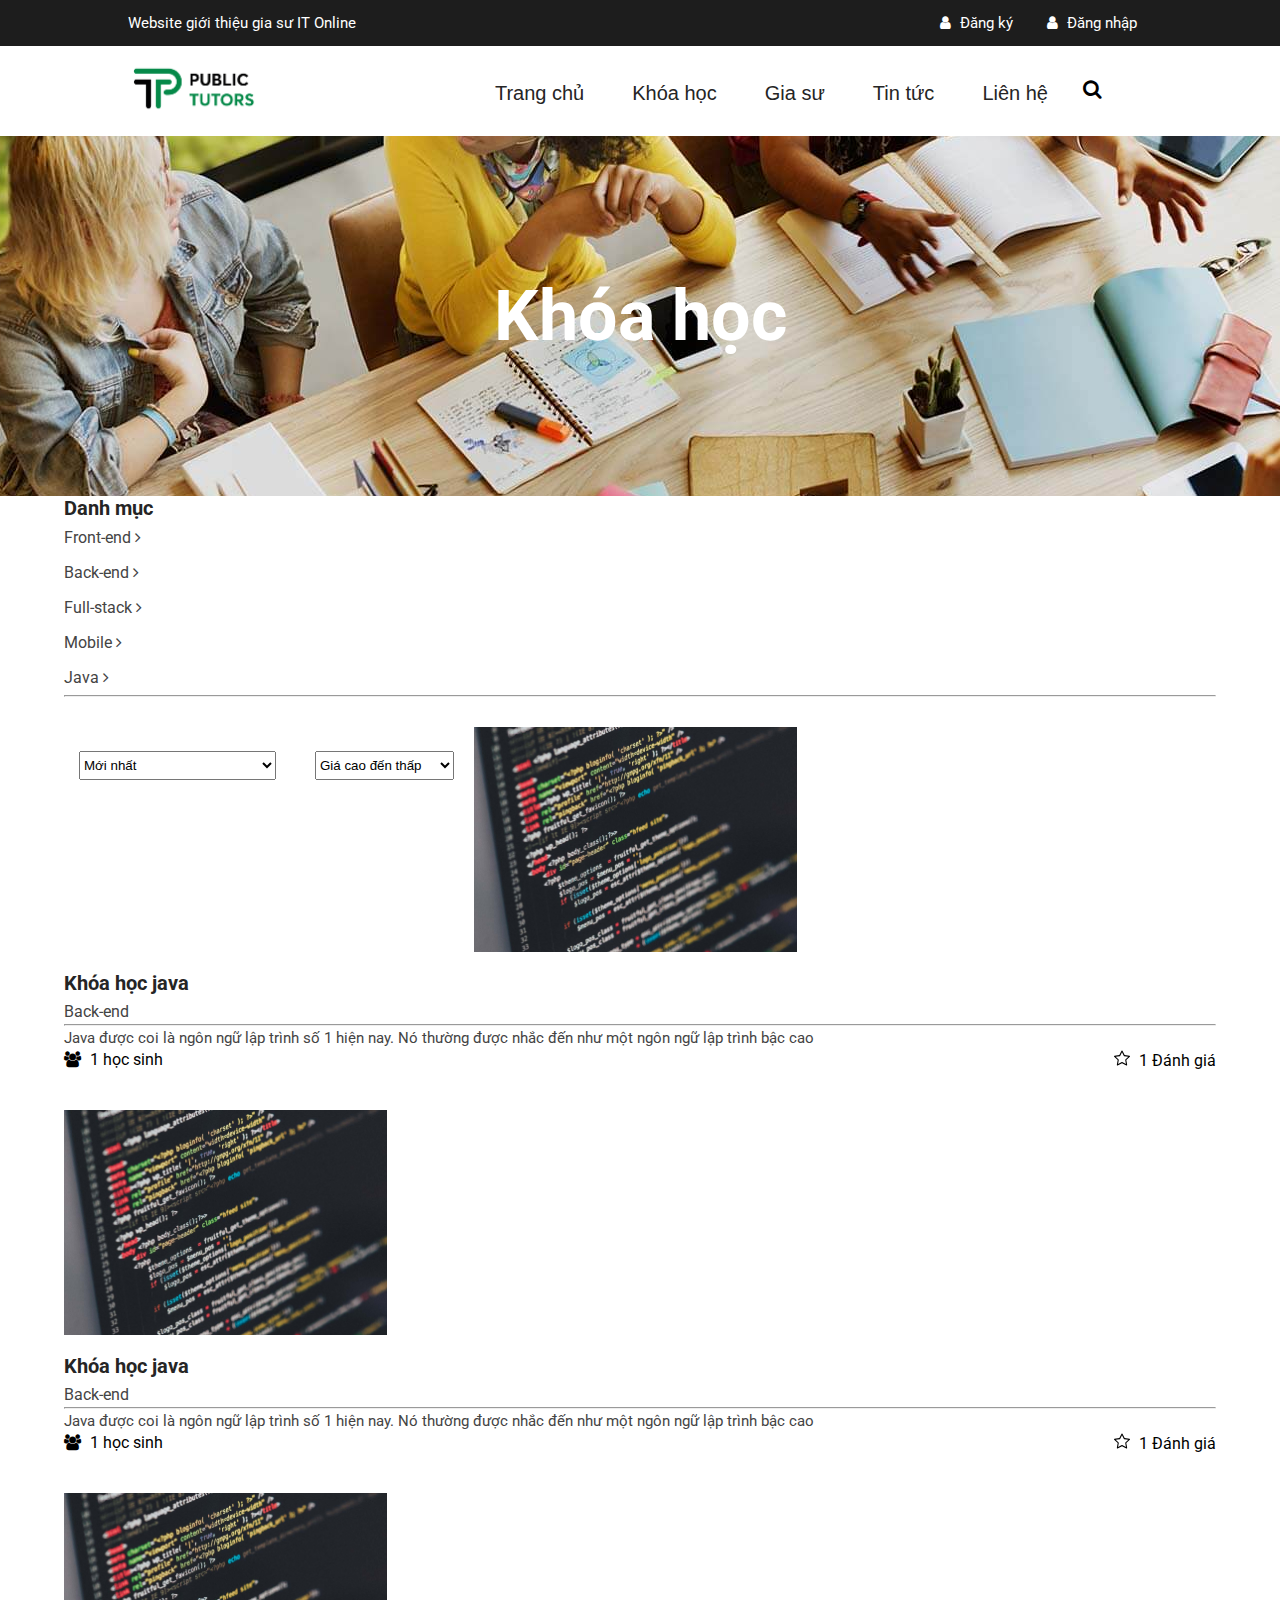
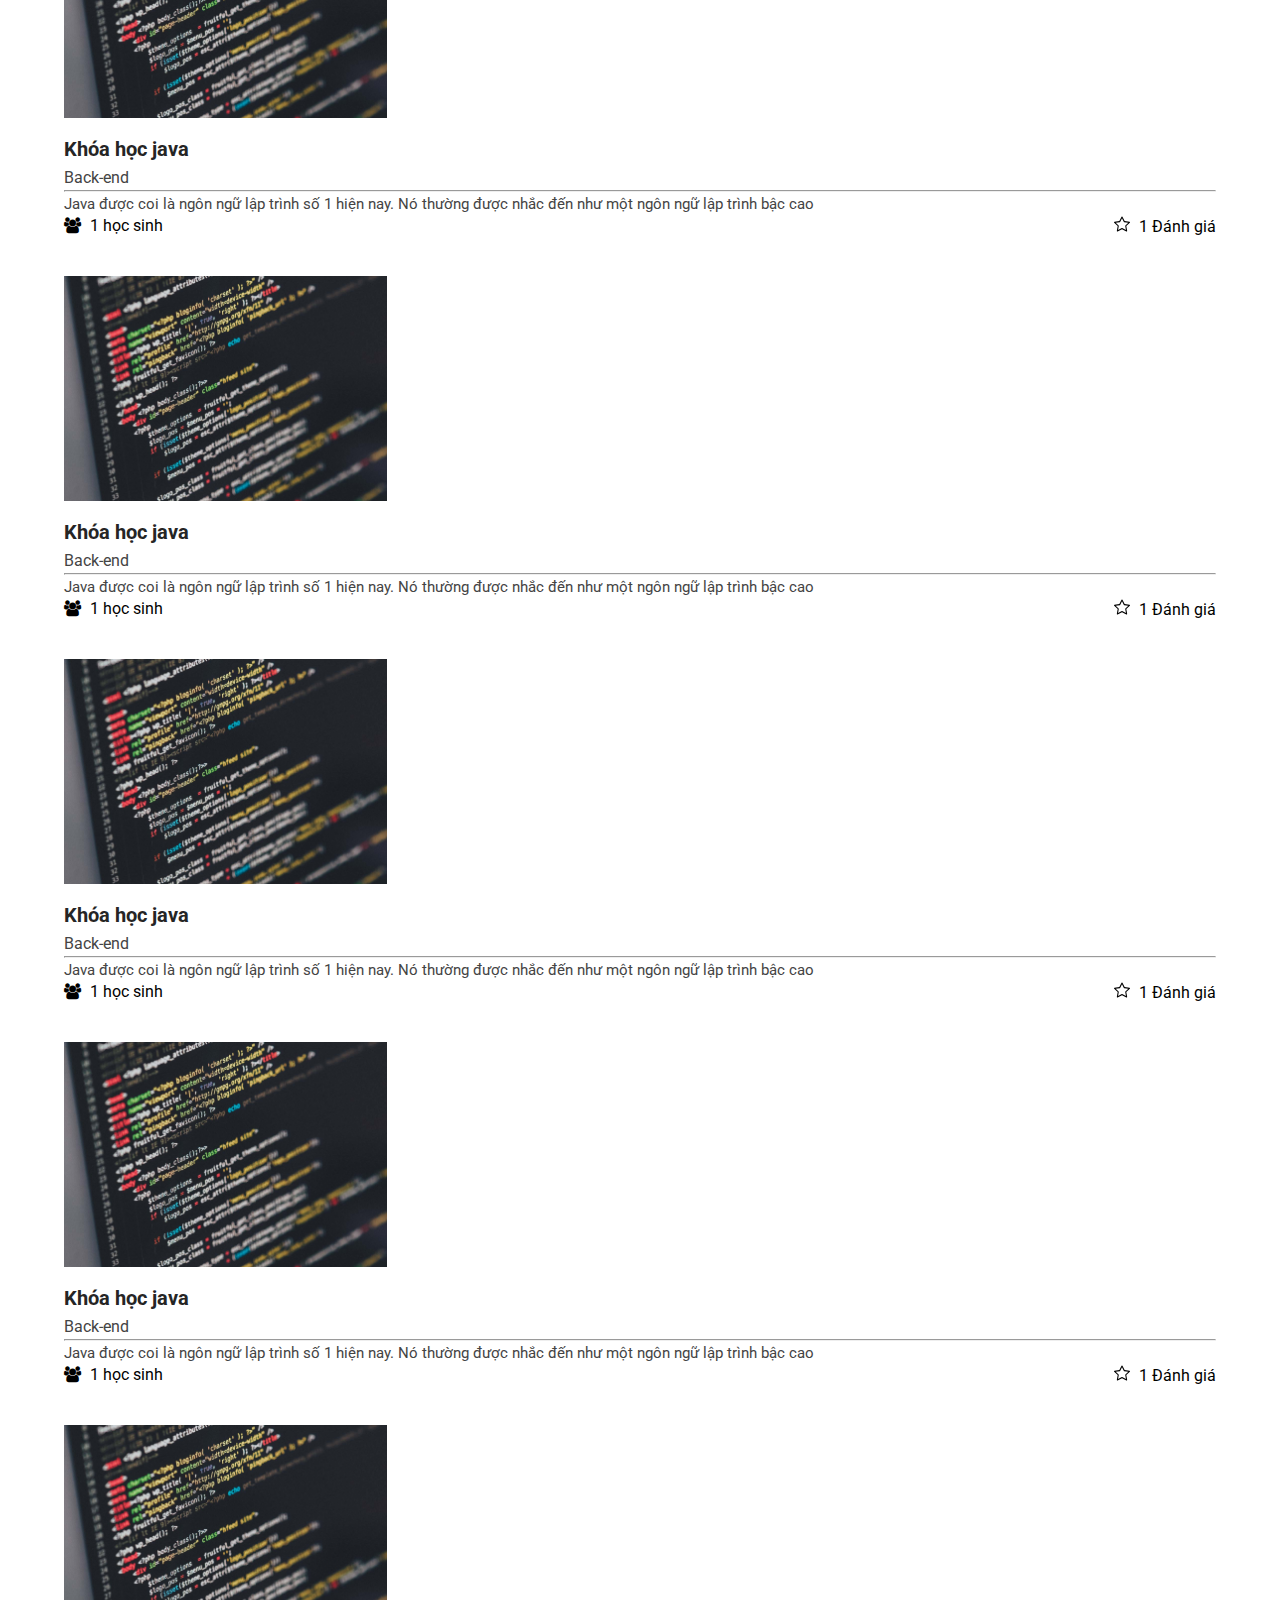
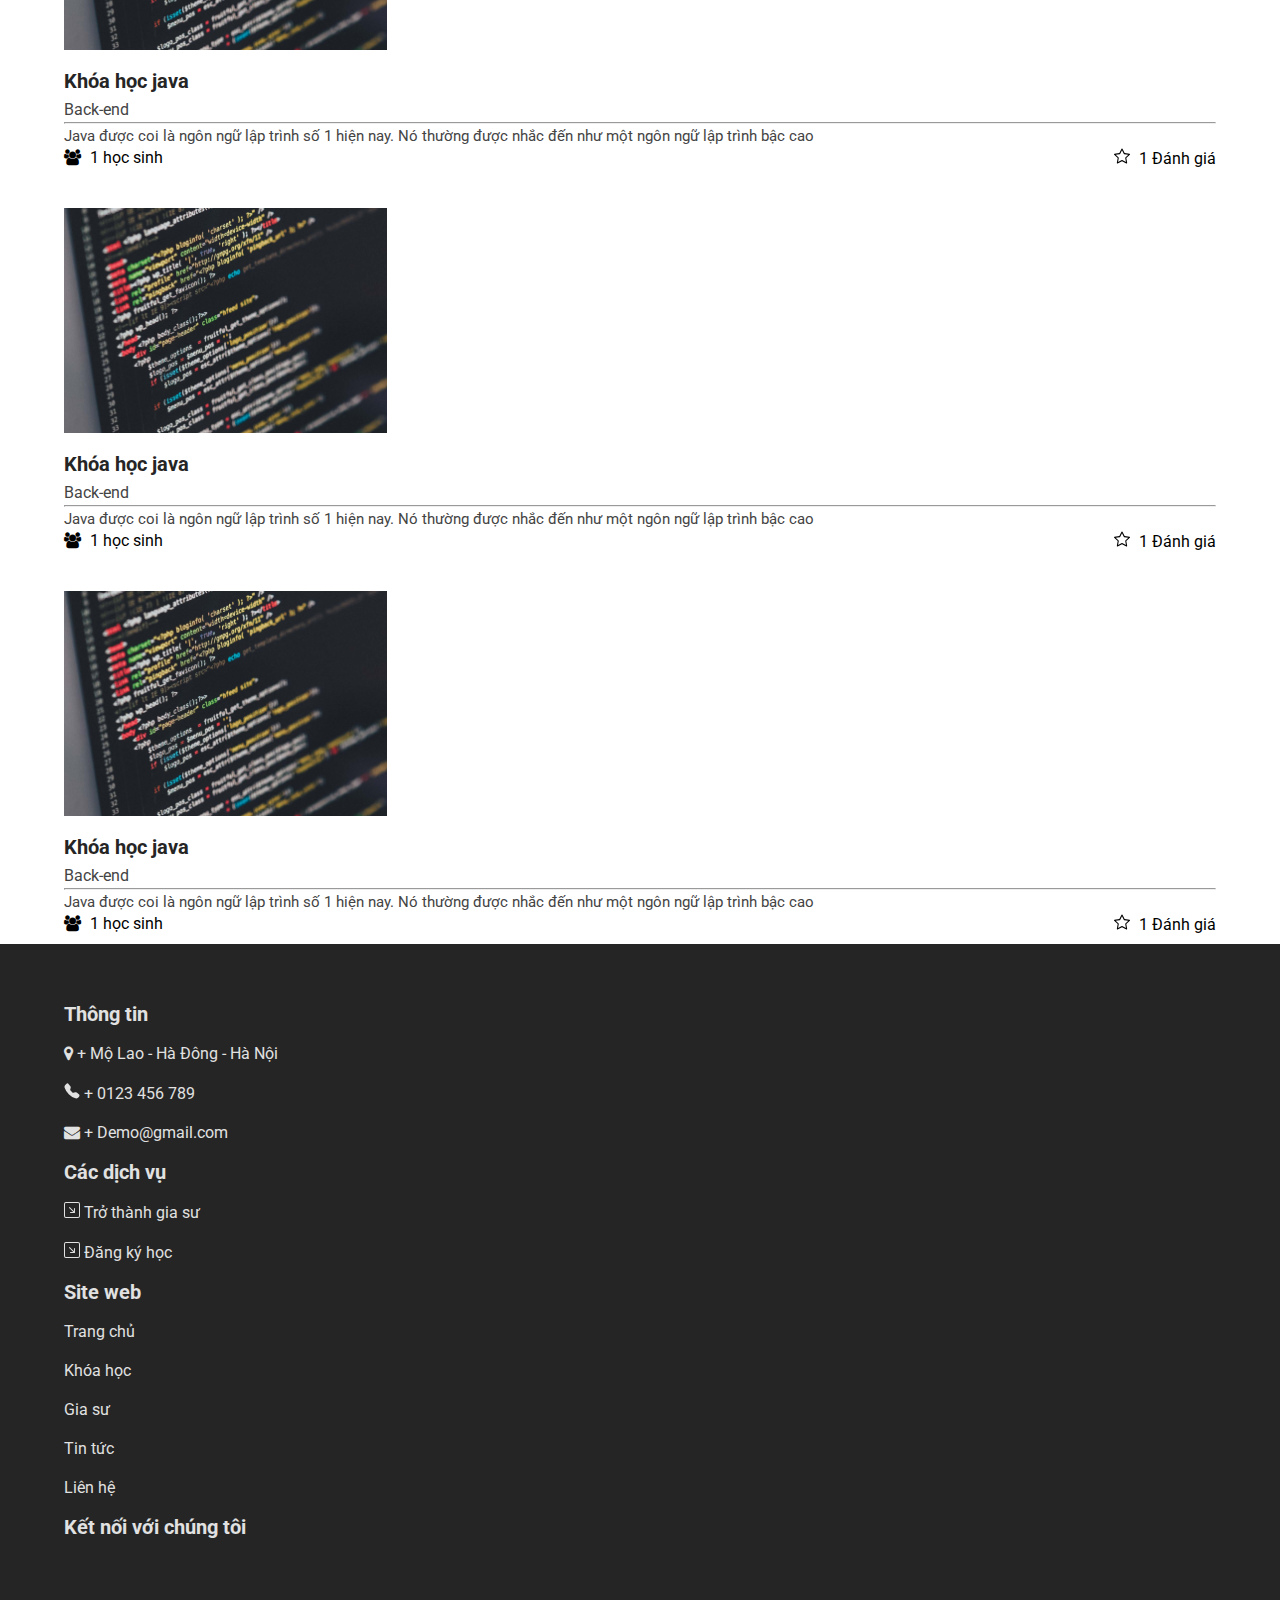
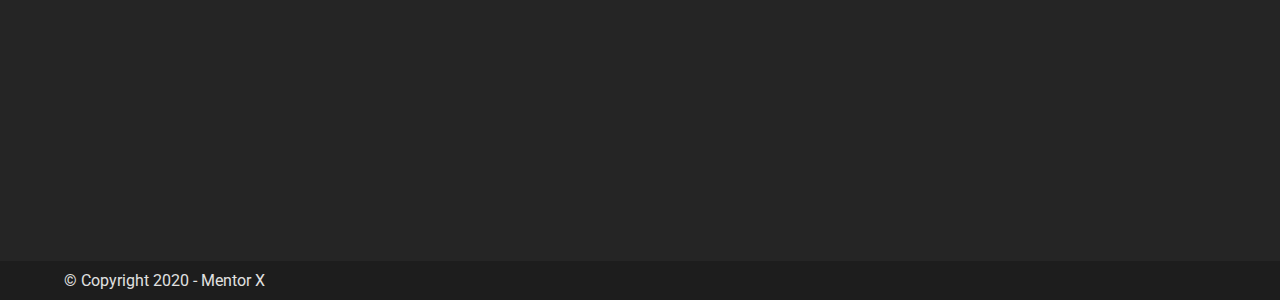
<file: course.html>
<!DOCTYPE html>
<html lang="en">

<head>
    <meta charset="UTF-8">
    <meta name="viewport" content="width=device-width, initial-scale=1.0">
    <!-- cdn bootstrap 4 -->
    <link rel="stylesheet" href="https://cdn.jsdelivr.net/npm/bootstrap@4.5.3/dist/css/bootstrap.min.css"
        integrity="sha384-TX8t27EcRE3e/ihU7zmQxVncDAy5uIKz4rEkgIXeMed4M0jlfIDPvg6uqKI2xXr2" crossorigin="anonymous">
    <script src="https://code.jquery.com/jquery-3.5.1.slim.min.js"
        integrity="sha384-DfXdz2htPH0lsSSs5nCTpuj/zy4C+OGpamoFVy38MVBnE+IbbVYUew+OrCXaRkfj"
        crossorigin="anonymous"></script>
    <script src="https://cdn.jsdelivr.net/npm/bootstrap@4.5.3/dist/js/bootstrap.bundle.min.js"
        integrity="sha384-ho+j7jyWK8fNQe+A12Hb8AhRq26LrZ/JpcUGGOn+Y7RsweNrtN/tE3MoK7ZeZDyx"
        crossorigin="anonymous"></script>

    <!-- cdn fontawesome -->
    <link rel="stylesheet" href="https://stackpath.bootstrapcdn.com/font-awesome/4.7.0/css/font-awesome.min.css"
        integrity="sha384-wvfXpqpZZVQGK6TAh5PVlGOfQNHSoD2xbE+QkPxCAFlNEevoEH3Sl0sibVcOQVnN" crossorigin="anonymous">
    <!-- cdn google font -->
    <link
        href="https://fonts.googleapis.com/css2?family=Roboto:ital,wght@0,100;0,300;0,400;0,500;0,700;1,100;1,300;1,400;1,500&display=swap"
        rel="stylesheet">
    <!-- css custom -->
    <link rel="stylesheet" href="assets/css/default.css">
    <link rel="stylesheet" href="assets/css/style.css">
    <link rel="stylesheet" href="assets/css/reponsive.css">
    <title>Khóa học</title>
</head>

<body>
    <div class="container-fluid">
        <!-- hd-top -->
        <div class="hd-top">
            <div class="hd-top-grid">
                <div class="hd-top__left">
                    <div class="slogan">
                        Website giới thiệu gia sư IT Online
                    </div>
                </div>
                <div class="hd-top__right">
                    <div class="user-btn">
                        <a href=""> <i class="fa fa-user"></i> Đăng ký </a>
                        <a href=""> <i class="fa fa-user"></i> Đăng nhập</a>
                    </div>
                </div>
            </div>
        </div>
        <!-- hd-top end -->
        <!-- hd-area -->
        <div class="hd-area">
            <div class="hd-area-grid">
                <div class="hd-area__left">
                    <a class="logo">
                        <img src="assets/img/logo/rsz_logo2.png" class="img-fluid" alt="">
                </div>

                <div class="hd-area__right">
                    <!-- nav -->
                    <nav class="navigation">
                        <ul class="menu">
                            <li> <a href="home.html" class=""> Trang chủ </a> </li>
                            <li> <a href="course.html" class=""> Khóa học </a> </li>
                            <li> <a href="mentor-list.html" class=""> Gia sư </a> </li>
                            <li> <a href="blog.html" class=""> Tin tức </a> </li>
                            <li> <a href="contact.html" class=""> Liên hệ </a> </li>
                            <!-- search -->

                            <!-- search end -->
                        </ul>
                        <div class="search">
                            <button class="btn-drop" onclick="show()">
                                <i class="fa fa-search" id="hide-icon" class="mystyle"></i>
                            </button>
                            <div id="show-content">
                                <form action="" method="post" class="form-search">
                                    <input type="text" class="import-search" placeholder="">
                                    <button type="submit" class="icon-search">
                                        <i class="fa fa-search"></i>
                                    </button>
                                </form>
                            </div>
                        </div>

                    </nav>
                    <!-- nav end -->
                </div>
            </div>
        </div>
    </div>
    <!-- hd-area end -->
    <!-- hd-responsive -->
    <div class="hd-reponsive">
        <div class="hd-reponsive-grid">
            <!-- tab-menu -->
            <div class="tab-menu">
                <button class="repon-drop-search" onclick="openNav()">
                    <i class="fa fa-bars"></i>
                </button>
            </div>
            <!-- open nav content -->
            <div class="show-nav-box" id="show_nav">
                <a href="" class="close-nav" onclick="closeNav()">
                    <i class="fa fa-window-close"></i>
                </a>
                <ul class="menu-open-nav">
                    <li><a href="home.html">Trang chủ</a></li>
                    <li><a href="course.html">Khoá học</a></li>
                    <li><a href="mentor-list.html">Gia sư</a></li>
                    <li><a href="blog.html">Tin tức</a></li>
                    <li><a href="contact.html">Liên hệ</a></li>
                </ul>
                <ul class="menu-open-user">
                    <li> <a href="reg-to.html"> <i class="fa fa-user"></i> Đăng ký </a> </li>
                    <li> <a href="login.html"> <i class="fa fa-user"></i> Đăng nhập</a> </li>
                </ul>
            </div>

            <!-- open nav content end-->
            <!-- tab-menu end -->
            <!-- logo reponsive -->
            <div class="reponsive-logo">
                <a href="home.html">
                    <img src="assets/img/logo/rsz_logo2.png" class="img-fluid" alt="">
                </a>
            </div>
            <!-- logo reponsive -->
            <!-- search-reponsive -->
            <div class="search-reponsive">
                <button id="icon_show" onclick="showSearch()">
                    <i class="fa fa-search"></i>
                </button>
                <div class="box-search-reponsive" id="showSearch_box">
                    <form action="" method="post">
                        <input type="text" class="input_showSearch" id="" placeholder="Từ khóa">
                        <button type="submit" class="btn_showSearch">
                            <svg width="16px" height="" viewBox="0 0 16 16" class="bi bi-search" fill="currentColor"
                                xmlns="http://www.w3.org/2000/svg">
                                <path fill-rule="evenodd"
                                    d="M10.442 10.442a1 1 0 0 1 1.415 0l3.85 3.85a1 1 0 0 1-1.414 1.415l-3.85-3.85a1 1 0 0 1 0-1.415z" />
                                <path fill-rule="evenodd"
                                    d="M6.5 12a5.5 5.5 0 1 0 0-11 5.5 5.5 0 0 0 0 11zM13 6.5a6.5 6.5 0 1 1-13 0 6.5 6.5 0 0 1 13 0z" />
                            </svg>
                        </button>
                        <div onclick="hideSearch_box()" class="hidesearch">
                            <i class="fa fa-window-close"></i>
                        </div>
                    </form>
                </div>
            </div>
            <!-- search-reponsive end-->
        </div>

    </div>
    <!-- hd-responsive end -->
    <!-- content -->
    <!-- banner -->
    <div class="banner">
        <h1> Khóa học </h1>
    </div>
    <!-- banner end -->
    <div class="container mt-5">
        <div class="row">
            <!-- sidebar -->
            <div class=" col-lg-2 col-md-2 col-sm-12 sidebar">
                <h3 class="title">
                    Danh mục
                </h3>
                <ul class="list-category">
                    <li> <a href=""> Front-end <i class="fa fa-angle-right"></i> </a></li>
                    <li> <a href=""> Back-end <i class="fa fa-angle-right"></i> </a></li>
                    <li> <a href=""> Full-stack <i class="fa fa-angle-right"></i> </a></li>
                    <li> <a href=""> Mobile <i class="fa fa-angle-right"></i> </a></li>
                    <li> <a href=""> Java <i class="fa fa-angle-right"></i> </a></li>
                </ul>
                <hr>

            </div>
            <!-- sidebar end -->
            <!-- artice  -->
            <div class="col-lg-10 col-md-10 col-sm-12 artice">
                <!-- list course -->
                <div class="row">
                    <div class="filter">
                        <select name="Sắp xếp theo " id="" class="select-filter">
                            <option value="0"> Mới nhất </option>
                            <option value="1">Được quan tâm nhiều nhất </option>
                        </select>
                        <select name="Sắp xếp theo " id="" class="select-filter">
                            <option value="0"> Giá cao đến thấp </option>
                            <option value="1">Giá thấp đến cao </option>
                        </select>

                    </div>
                </div>

                <div class="row">
                    
                    <div class="col-sm-12 col-md-12 col-lg-4 col-xl-4">
                         <!-- course -->
                         <div class="course">

                            <div class="img-course">
                                <a href="course-detail.html">
                                    <img src="assets/img/course/courses-1.jpg" class="img-fluid w-100" alt="">
                                </a>
                            </div>
                            <div class="course-content">
                                <h3 class="course-name">
                                    Khóa học java
                                </h3>
                                <h4 class="course-type">
                                    Back-end
                                </h4>
                                <hr class="hr-course">
                                <p class="course-detail">
                                    Java được coi là ngôn ngữ lập trình số 1 hiện nay. Nó thường được nhắc đến như
                                    một ngôn ngữ lập trình bậc cao
                                </p>

                                <div class="entry-total_review">
                                    <div class="total">
                                        <i class="fa fa-users"></i>
                                        <span class="number"> 1 </span> học sinh
                                    </div>
                                    <div class="review">
                                        <svg width="1em" height="1em" viewBox="0 0 16 16" class="bi bi-star"
                                            fill="currentColor" xmlns="http://www.w3.org/2000/svg">
                                            <path fill-rule="evenodd"
                                                d="M2.866 14.85c-.078.444.36.791.746.593l4.39-2.256 4.389 2.256c.386.198.824-.149.746-.592l-.83-4.73 3.523-3.356c.329-.314.158-.888-.283-.95l-4.898-.696L8.465.792a.513.513 0 0 0-.927 0L5.354 5.12l-4.898.696c-.441.062-.612.636-.283.95l3.523 3.356-.83 4.73zm4.905-2.767l-3.686 1.894.694-3.957a.565.565 0 0 0-.163-.505L1.71 6.745l4.052-.576a.525.525 0 0 0 .393-.288l1.847-3.658 1.846 3.658a.525.525 0 0 0 .393.288l4.052.575-2.906 2.77a.564.564 0 0 0-.163.506l.694 3.957-3.686-1.894a.503.503 0 0 0-.461 0z">
                                            </path>
                                        </svg>
                                        <span class="number">1</span> Đánh giá
                                    </div>
                                </div>
                            </div>

                        </div>
                        <!-- course end-->
                    </div>
                    <div class="col-sm-12 col-md-12 col-lg-4 col-xl-4">
                         <!-- course -->
                         <div class="course">

                            <div class="img-course">
                                <a href="">
                                    <img src="assets/img/course/courses-1.jpg" class="img-fluid w-100" alt="">
                                </a>
                            </div>
                            <div class="course-content">
                                <h3 class="course-name">
                                    Khóa học java
                                </h3>
                                <h4 class="course-type">
                                    Back-end
                                </h4>
                                <hr class="hr-course">
                                <p class="course-detail">
                                    Java được coi là ngôn ngữ lập trình số 1 hiện nay. Nó thường được nhắc đến như
                                    một ngôn ngữ lập trình bậc cao
                                </p>

                                <div class="entry-total_review">
                                    <div class="total">
                                        <i class="fa fa-users"></i>
                                        <span class="number"> 1 </span> học sinh
                                    </div>
                                    <div class="review">
                                        <svg width="1em" height="1em" viewBox="0 0 16 16" class="bi bi-star"
                                            fill="currentColor" xmlns="http://www.w3.org/2000/svg">
                                            <path fill-rule="evenodd"
                                                d="M2.866 14.85c-.078.444.36.791.746.593l4.39-2.256 4.389 2.256c.386.198.824-.149.746-.592l-.83-4.73 3.523-3.356c.329-.314.158-.888-.283-.95l-4.898-.696L8.465.792a.513.513 0 0 0-.927 0L5.354 5.12l-4.898.696c-.441.062-.612.636-.283.95l3.523 3.356-.83 4.73zm4.905-2.767l-3.686 1.894.694-3.957a.565.565 0 0 0-.163-.505L1.71 6.745l4.052-.576a.525.525 0 0 0 .393-.288l1.847-3.658 1.846 3.658a.525.525 0 0 0 .393.288l4.052.575-2.906 2.77a.564.564 0 0 0-.163.506l.694 3.957-3.686-1.894a.503.503 0 0 0-.461 0z">
                                            </path>
                                        </svg>
                                        <span class="number">1</span> Đánh giá
                                    </div>
                                </div>
                            </div>

                        </div>
                        <!-- course end-->
                    </div>
                    <div class="col-sm-12 col-md-12 col-lg-4 col-xl-4">
                         <!-- course -->
                         <div class="course">

                            <div class="img-course">
                                <a href="">
                                    <img src="assets/img/course/courses-1.jpg" class="img-fluid w-100" alt="">
                                </a>
                            </div>
                            <div class="course-content">
                                <h3 class="course-name">
                                    Khóa học java
                                </h3>
                                <h4 class="course-type">
                                    Back-end
                                </h4>
                                <hr class="hr-course">
                                <p class="course-detail">
                                    Java được coi là ngôn ngữ lập trình số 1 hiện nay. Nó thường được nhắc đến như
                                    một ngôn ngữ lập trình bậc cao
                                </p>

                                <div class="entry-total_review">
                                    <div class="total">
                                        <i class="fa fa-users"></i>
                                        <span class="number"> 1 </span> học sinh
                                    </div>
                                    <div class="review">
                                        <svg width="1em" height="1em" viewBox="0 0 16 16" class="bi bi-star"
                                            fill="currentColor" xmlns="http://www.w3.org/2000/svg">
                                            <path fill-rule="evenodd"
                                                d="M2.866 14.85c-.078.444.36.791.746.593l4.39-2.256 4.389 2.256c.386.198.824-.149.746-.592l-.83-4.73 3.523-3.356c.329-.314.158-.888-.283-.95l-4.898-.696L8.465.792a.513.513 0 0 0-.927 0L5.354 5.12l-4.898.696c-.441.062-.612.636-.283.95l3.523 3.356-.83 4.73zm4.905-2.767l-3.686 1.894.694-3.957a.565.565 0 0 0-.163-.505L1.71 6.745l4.052-.576a.525.525 0 0 0 .393-.288l1.847-3.658 1.846 3.658a.525.525 0 0 0 .393.288l4.052.575-2.906 2.77a.564.564 0 0 0-.163.506l.694 3.957-3.686-1.894a.503.503 0 0 0-.461 0z">
                                            </path>
                                        </svg>
                                        <span class="number">1</span> Đánh giá
                                    </div>
                                </div>
                            </div>

                        </div>
                        <!-- course end-->
                    </div>
                    <div class="col-sm-12 col-md-12 col-lg-4 col-xl-4">
                        <!-- course -->
                        <div class="course">

                           <div class="img-course">
                               <a href="">
                                   <img src="assets/img/course/courses-1.jpg" class="img-fluid w-100" alt="">
                               </a>
                           </div>
                           <div class="course-content">
                               <h3 class="course-name">
                                   Khóa học java
                               </h3>
                               <h4 class="course-type">
                                   Back-end
                               </h4>
                               <hr class="hr-course">
                               <p class="course-detail">
                                   Java được coi là ngôn ngữ lập trình số 1 hiện nay. Nó thường được nhắc đến như
                                   một ngôn ngữ lập trình bậc cao
                               </p>

                               <div class="entry-total_review">
                                   <div class="total">
                                       <i class="fa fa-users"></i>
                                       <span class="number"> 1 </span> học sinh
                                   </div>
                                   <div class="review">
                                       <svg width="1em" height="1em" viewBox="0 0 16 16" class="bi bi-star"
                                           fill="currentColor" xmlns="http://www.w3.org/2000/svg">
                                           <path fill-rule="evenodd"
                                               d="M2.866 14.85c-.078.444.36.791.746.593l4.39-2.256 4.389 2.256c.386.198.824-.149.746-.592l-.83-4.73 3.523-3.356c.329-.314.158-.888-.283-.95l-4.898-.696L8.465.792a.513.513 0 0 0-.927 0L5.354 5.12l-4.898.696c-.441.062-.612.636-.283.95l3.523 3.356-.83 4.73zm4.905-2.767l-3.686 1.894.694-3.957a.565.565 0 0 0-.163-.505L1.71 6.745l4.052-.576a.525.525 0 0 0 .393-.288l1.847-3.658 1.846 3.658a.525.525 0 0 0 .393.288l4.052.575-2.906 2.77a.564.564 0 0 0-.163.506l.694 3.957-3.686-1.894a.503.503 0 0 0-.461 0z">
                                           </path>
                                       </svg>
                                       <span class="number">1</span> Đánh giá
                                   </div>
                               </div>
                           </div>

                       </div>
                       <!-- course end-->
                   </div>
                   <div class="col-sm-12 col-md-12 col-lg-4 col-xl-4">
                        <!-- course -->
                        <div class="course">

                           <div class="img-course">
                               <a href="">
                                   <img src="assets/img/course/courses-1.jpg" class="img-fluid w-100" alt="">
                               </a>
                           </div>
                           <div class="course-content">
                               <h3 class="course-name">
                                   Khóa học java
                               </h3>
                               <h4 class="course-type">
                                   Back-end
                               </h4>
                               <hr class="hr-course">
                               <p class="course-detail">
                                   Java được coi là ngôn ngữ lập trình số 1 hiện nay. Nó thường được nhắc đến như
                                   một ngôn ngữ lập trình bậc cao
                               </p>

                               <div class="entry-total_review">
                                   <div class="total">
                                       <i class="fa fa-users"></i>
                                       <span class="number"> 1 </span> học sinh
                                   </div>
                                   <div class="review">
                                       <svg width="1em" height="1em" viewBox="0 0 16 16" class="bi bi-star"
                                           fill="currentColor" xmlns="http://www.w3.org/2000/svg">
                                           <path fill-rule="evenodd"
                                               d="M2.866 14.85c-.078.444.36.791.746.593l4.39-2.256 4.389 2.256c.386.198.824-.149.746-.592l-.83-4.73 3.523-3.356c.329-.314.158-.888-.283-.95l-4.898-.696L8.465.792a.513.513 0 0 0-.927 0L5.354 5.12l-4.898.696c-.441.062-.612.636-.283.95l3.523 3.356-.83 4.73zm4.905-2.767l-3.686 1.894.694-3.957a.565.565 0 0 0-.163-.505L1.71 6.745l4.052-.576a.525.525 0 0 0 .393-.288l1.847-3.658 1.846 3.658a.525.525 0 0 0 .393.288l4.052.575-2.906 2.77a.564.564 0 0 0-.163.506l.694 3.957-3.686-1.894a.503.503 0 0 0-.461 0z">
                                           </path>
                                       </svg>
                                       <span class="number">1</span> Đánh giá
                                   </div>
                               </div>
                           </div>

                       </div>
                       <!-- course end-->
                   </div>
                   <div class="col-sm-12 col-md-12 col-lg-4 col-xl-4">
                        <!-- course -->
                        <div class="course">

                           <div class="img-course">
                               <a href="">
                                   <img src="assets/img/course/courses-1.jpg" class="img-fluid w-100" alt="">
                               </a>
                           </div>
                           <div class="course-content">
                               <h3 class="course-name">
                                   Khóa học java
                               </h3>
                               <h4 class="course-type">
                                   Back-end
                               </h4>
                               <hr class="hr-course">
                               <p class="course-detail">
                                   Java được coi là ngôn ngữ lập trình số 1 hiện nay. Nó thường được nhắc đến như
                                   một ngôn ngữ lập trình bậc cao
                               </p>

                               <div class="entry-total_review">
                                   <div class="total">
                                       <i class="fa fa-users"></i>
                                       <span class="number"> 1 </span> học sinh
                                   </div>
                                   <div class="review">
                                       <svg width="1em" height="1em" viewBox="0 0 16 16" class="bi bi-star"
                                           fill="currentColor" xmlns="http://www.w3.org/2000/svg">
                                           <path fill-rule="evenodd"
                                               d="M2.866 14.85c-.078.444.36.791.746.593l4.39-2.256 4.389 2.256c.386.198.824-.149.746-.592l-.83-4.73 3.523-3.356c.329-.314.158-.888-.283-.95l-4.898-.696L8.465.792a.513.513 0 0 0-.927 0L5.354 5.12l-4.898.696c-.441.062-.612.636-.283.95l3.523 3.356-.83 4.73zm4.905-2.767l-3.686 1.894.694-3.957a.565.565 0 0 0-.163-.505L1.71 6.745l4.052-.576a.525.525 0 0 0 .393-.288l1.847-3.658 1.846 3.658a.525.525 0 0 0 .393.288l4.052.575-2.906 2.77a.564.564 0 0 0-.163.506l.694 3.957-3.686-1.894a.503.503 0 0 0-.461 0z">
                                           </path>
                                       </svg>
                                       <span class="number">1</span> Đánh giá
                                   </div>
                               </div>
                           </div>

                       </div>
                       <!-- course end-->
                   </div>
                   <div class="col-sm-12 col-md-12 col-lg-4 col-xl-4">
                    <!-- course -->
                    <div class="course">

                       <div class="img-course">
                           <a href="">
                               <img src="assets/img/course/courses-1.jpg" class="img-fluid w-100" alt="">
                           </a>
                       </div>
                       <div class="course-content">
                           <h3 class="course-name">
                               Khóa học java
                           </h3>
                           <h4 class="course-type">
                               Back-end
                           </h4>
                           <hr class="hr-course">
                           <p class="course-detail">
                               Java được coi là ngôn ngữ lập trình số 1 hiện nay. Nó thường được nhắc đến như
                               một ngôn ngữ lập trình bậc cao
                           </p>

                           <div class="entry-total_review">
                               <div class="total">
                                   <i class="fa fa-users"></i>
                                   <span class="number"> 1 </span> học sinh
                               </div>
                               <div class="review">
                                   <svg width="1em" height="1em" viewBox="0 0 16 16" class="bi bi-star"
                                       fill="currentColor" xmlns="http://www.w3.org/2000/svg">
                                       <path fill-rule="evenodd"
                                           d="M2.866 14.85c-.078.444.36.791.746.593l4.39-2.256 4.389 2.256c.386.198.824-.149.746-.592l-.83-4.73 3.523-3.356c.329-.314.158-.888-.283-.95l-4.898-.696L8.465.792a.513.513 0 0 0-.927 0L5.354 5.12l-4.898.696c-.441.062-.612.636-.283.95l3.523 3.356-.83 4.73zm4.905-2.767l-3.686 1.894.694-3.957a.565.565 0 0 0-.163-.505L1.71 6.745l4.052-.576a.525.525 0 0 0 .393-.288l1.847-3.658 1.846 3.658a.525.525 0 0 0 .393.288l4.052.575-2.906 2.77a.564.564 0 0 0-.163.506l.694 3.957-3.686-1.894a.503.503 0 0 0-.461 0z">
                                       </path>
                                   </svg>
                                   <span class="number">1</span> Đánh giá
                               </div>
                           </div>
                       </div>

                   </div>
                   <!-- course end-->
               </div>
               <div class="col-sm-12 col-md-12 col-lg-4 col-xl-4">
                    <!-- course -->
                    <div class="course">

                       <div class="img-course">
                           <a href="">
                               <img src="assets/img/course/courses-1.jpg" class="img-fluid w-100" alt="">
                           </a>
                       </div>
                       <div class="course-content">
                           <h3 class="course-name">
                               Khóa học java
                           </h3>
                           <h4 class="course-type">
                               Back-end
                           </h4>
                           <hr class="hr-course">
                           <p class="course-detail">
                               Java được coi là ngôn ngữ lập trình số 1 hiện nay. Nó thường được nhắc đến như
                               một ngôn ngữ lập trình bậc cao
                           </p>

                           <div class="entry-total_review">
                               <div class="total">
                                   <i class="fa fa-users"></i>
                                   <span class="number"> 1 </span> học sinh
                               </div>
                               <div class="review">
                                   <svg width="1em" height="1em" viewBox="0 0 16 16" class="bi bi-star"
                                       fill="currentColor" xmlns="http://www.w3.org/2000/svg">
                                       <path fill-rule="evenodd"
                                           d="M2.866 14.85c-.078.444.36.791.746.593l4.39-2.256 4.389 2.256c.386.198.824-.149.746-.592l-.83-4.73 3.523-3.356c.329-.314.158-.888-.283-.95l-4.898-.696L8.465.792a.513.513 0 0 0-.927 0L5.354 5.12l-4.898.696c-.441.062-.612.636-.283.95l3.523 3.356-.83 4.73zm4.905-2.767l-3.686 1.894.694-3.957a.565.565 0 0 0-.163-.505L1.71 6.745l4.052-.576a.525.525 0 0 0 .393-.288l1.847-3.658 1.846 3.658a.525.525 0 0 0 .393.288l4.052.575-2.906 2.77a.564.564 0 0 0-.163.506l.694 3.957-3.686-1.894a.503.503 0 0 0-.461 0z">
                                       </path>
                                   </svg>
                                   <span class="number">1</span> Đánh giá
                               </div>
                           </div>
                       </div>

                   </div>
                   <!-- course end-->
               </div>
               <div class="col-sm-12 col-md-12 col-lg-4 col-xl-4">
                    <!-- course -->
                    <div class="course">

                       <div class="img-course">
                           <a href="">
                               <img src="assets/img/course/courses-1.jpg" class="img-fluid w-100" alt="">
                           </a>
                       </div>
                       <div class="course-content">
                           <h3 class="course-name">
                               Khóa học java
                           </h3>
                           <h4 class="course-type">
                               Back-end
                           </h4>
                           <hr class="hr-course">
                           <p class="course-detail">
                               Java được coi là ngôn ngữ lập trình số 1 hiện nay. Nó thường được nhắc đến như
                               một ngôn ngữ lập trình bậc cao
                           </p>

                           <div class="entry-total_review">
                               <div class="total">
                                   <i class="fa fa-users"></i>
                                   <span class="number"> 1 </span> học sinh
                               </div>
                               <div class="review">
                                   <svg width="1em" height="1em" viewBox="0 0 16 16" class="bi bi-star"
                                       fill="currentColor" xmlns="http://www.w3.org/2000/svg">
                                       <path fill-rule="evenodd"
                                           d="M2.866 14.85c-.078.444.36.791.746.593l4.39-2.256 4.389 2.256c.386.198.824-.149.746-.592l-.83-4.73 3.523-3.356c.329-.314.158-.888-.283-.95l-4.898-.696L8.465.792a.513.513 0 0 0-.927 0L5.354 5.12l-4.898.696c-.441.062-.612.636-.283.95l3.523 3.356-.83 4.73zm4.905-2.767l-3.686 1.894.694-3.957a.565.565 0 0 0-.163-.505L1.71 6.745l4.052-.576a.525.525 0 0 0 .393-.288l1.847-3.658 1.846 3.658a.525.525 0 0 0 .393.288l4.052.575-2.906 2.77a.564.564 0 0 0-.163.506l.694 3.957-3.686-1.894a.503.503 0 0 0-.461 0z">
                                       </path>
                                   </svg>
                                   <span class="number">1</span> Đánh giá
                               </div>
                           </div>
                       </div>

                   </div>
                   <!-- course end-->
               </div>
                   
                    
                </div>

                <!-- list course end -->
                <!-- pagination -->
                <nav class="pagination mt-5 mb-5">
                    <ul class="list-link">
                        <li>
                            <a href=""><span aria-hidden="true">&laquo;</span></a>
                        </li>
                        <li>
                            <a href="">1</a>
                        </li>
                        <li>
                            <a href="">2</a>
                        </li>
                        <li>
                            <a href="">3</a>
                        </li>
                        <li>
                            <a href=""> <span aria-hidden="true">&raquo;</span></a>
                        </li>
                    </ul>
                </nav>
                <!-- pagination end-->
            </div>
            <!-- artice end  -->
        </div>

    </div>
    <!-- content end-->
    <!-- footer -->
    <footer class="mt-5">
        <div class="container pt-50 pb-50">
            <div class="row">
                <div class="col-xl-3 col-lg-6 col-md-12 col-sm-12">
                    <h4 class="footer-title">
                        Thông tin
                    </h4>
                    <ul class="footer-list">
                        <li> <i class="fa fa-map-marker"></i> + Mộ Lao - Hà Đông - Hà Nội </li>
                        <li> <svg width="1em" height="1em" viewBox="0 0 16 16" class="bi bi-telephone-fill"
                                fill="currentColor" xmlns="http://www.w3.org/2000/svg">
                                <path fill-rule="evenodd"
                                    d="M2.267.98a1.636 1.636 0 0 1 2.448.152l1.681 2.162c.309.396.418.913.296 1.4l-.513 2.053a.636.636 0 0 0 .167.604L8.65 9.654a.636.636 0 0 0 .604.167l2.052-.513a1.636 1.636 0 0 1 1.401.296l2.162 1.681c.777.604.849 1.753.153 2.448l-.97.97c-.693.693-1.73.998-2.697.658a17.47 17.47 0 0 1-6.571-4.144A17.47 17.47 0 0 1 .639 4.646c-.34-.967-.035-2.004.658-2.698l.97-.969z" />
                            </svg> + 0123 456 789 </li>
                        <li> <i class="fa fa-envelope"></i> + Demo@gmail.com </li>
                    </ul>
                </div>
                <div class="col-xl-3 col-lg-6 col-md-12 col-sm-12">
                    <h4 class="footer-title">
                        Các dịch vụ
                    </h4>
                    <ul class="footer-list">
                        <li>
                            <svg width="1em" height="1em" viewBox="0 0 16 16" class="bi bi-arrow-down-right-square"
                                fill="currentColor" xmlns="http://www.w3.org/2000/svg">
                                <path fill-rule="evenodd"
                                    d="M14 1H2a1 1 0 0 0-1 1v12a1 1 0 0 0 1 1h12a1 1 0 0 0 1-1V2a1 1 0 0 0-1-1zM2 0a2 2 0 0 0-2 2v12a2 2 0 0 0 2 2h12a2 2 0 0 0 2-2V2a2 2 0 0 0-2-2H2z" />
                                <path fill-rule="evenodd"
                                    d="M5.172 5.172a.5.5 0 0 1 .707 0l4.096 4.096V6.5a.5.5 0 1 1 1 0v3.975a.5.5 0 0 1-.5.5H6.5a.5.5 0 0 1 0-1h2.768L5.172 5.879a.5.5 0 0 1 0-.707z" />
                            </svg>
                            Trở thành gia sư
                        </li>
                        <li>
                            <svg width="1em" height="1em" viewBox="0 0 16 16" class="bi bi-arrow-down-right-square"
                                fill="currentColor" xmlns="http://www.w3.org/2000/svg">
                                <path fill-rule="evenodd"
                                    d="M14 1H2a1 1 0 0 0-1 1v12a1 1 0 0 0 1 1h12a1 1 0 0 0 1-1V2a1 1 0 0 0-1-1zM2 0a2 2 0 0 0-2 2v12a2 2 0 0 0 2 2h12a2 2 0 0 0 2-2V2a2 2 0 0 0-2-2H2z" />
                                <path fill-rule="evenodd"
                                    d="M5.172 5.172a.5.5 0 0 1 .707 0l4.096 4.096V6.5a.5.5 0 1 1 1 0v3.975a.5.5 0 0 1-.5.5H6.5a.5.5 0 0 1 0-1h2.768L5.172 5.879a.5.5 0 0 1 0-.707z" />
                            </svg>
                            Đăng ký học
                        </li>
                    </ul>
                </div>
                <div class="col-xl-3 col-lg-6 col-md-12 col-sm-12">
                    <h4 class="footer-title">
                        Site web
                    </h4>
                    <ul class="footer-list">
                        <li><a href="home.html">Trang chủ</a></li>
                        <li><a href="course.html">Khóa học</a></li>
                        <li><a href="mentor-list.html">Gia sư</a></li>
                        <li><a href="blog.html">Tin tức</a></li>
                        <li><a href="contact.html">Liên hệ</a></li>
                    </ul>

                </div>
                <div class="col-xl-3 col-lg-6 col-md-12 col-sm-12">
                    <h4 class="footer-title">
                        Kết nối với chúng tôi
                    </h4>
                    <ul class="footer-list">
                        <iframe
                            src="https://www.google.com/maps/embed?pb=!1m18!1m12!1m3!1d7450.523161325157!2d105.78087342671839!3d20.98214906154175!2m3!1f0!2f0!3f0!3m2!1i1024!2i768!4f13.1!3m3!1m2!1s0x3135accdab6f3ae7%3A0x60ddfd85d24b0c52!2zTeG7mSBMYW8sIEjDoCDEkMO0bmcsIEjDoCBO4buZaSwgVmnhu4d0IE5hbQ!5e0!3m2!1svi!2s!4v1604671938527!5m2!1svi!2s"
                            width="" height="" frameborder="0" style="border:0;" allowfullscreen="" aria-hidden="false"
                            tabindex="0"></iframe>
                    </ul>
                </div>
            </div>
        </div>
    </footer>
    <div class="footer-coppyright">
        <div class="container">
            <p>
                © Copyright 2020 - Mentor X
            </p>
        </div>

    </div>
    <button onclick="topFunction()" id="myBtn" title="Go to top"><svg width="1em" height="1em" viewBox="0 0 16 16"
            class="bi bi-arrow-up-circle-fill" fill="currentColor" xmlns="http://www.w3.org/2000/svg">
            <path fill-rule="evenodd"
                d="M16 8A8 8 0 1 1 0 8a8 8 0 0 1 16 0zm-7.5 3.5a.5.5 0 0 1-1 0V5.707L5.354 7.854a.5.5 0 1 1-.708-.708l3-3a.5.5 0 0 1 .708 0l3 3a.5.5 0 0 1-.708.708L8.5 5.707V11.5z" />
        </svg></button>
    <!-- footer end -->
    <script src="assets/js/back-to-top.js"></script>
    <script src="assets/js/home.js"></script>
    </div>

</body>

</html>
</file>
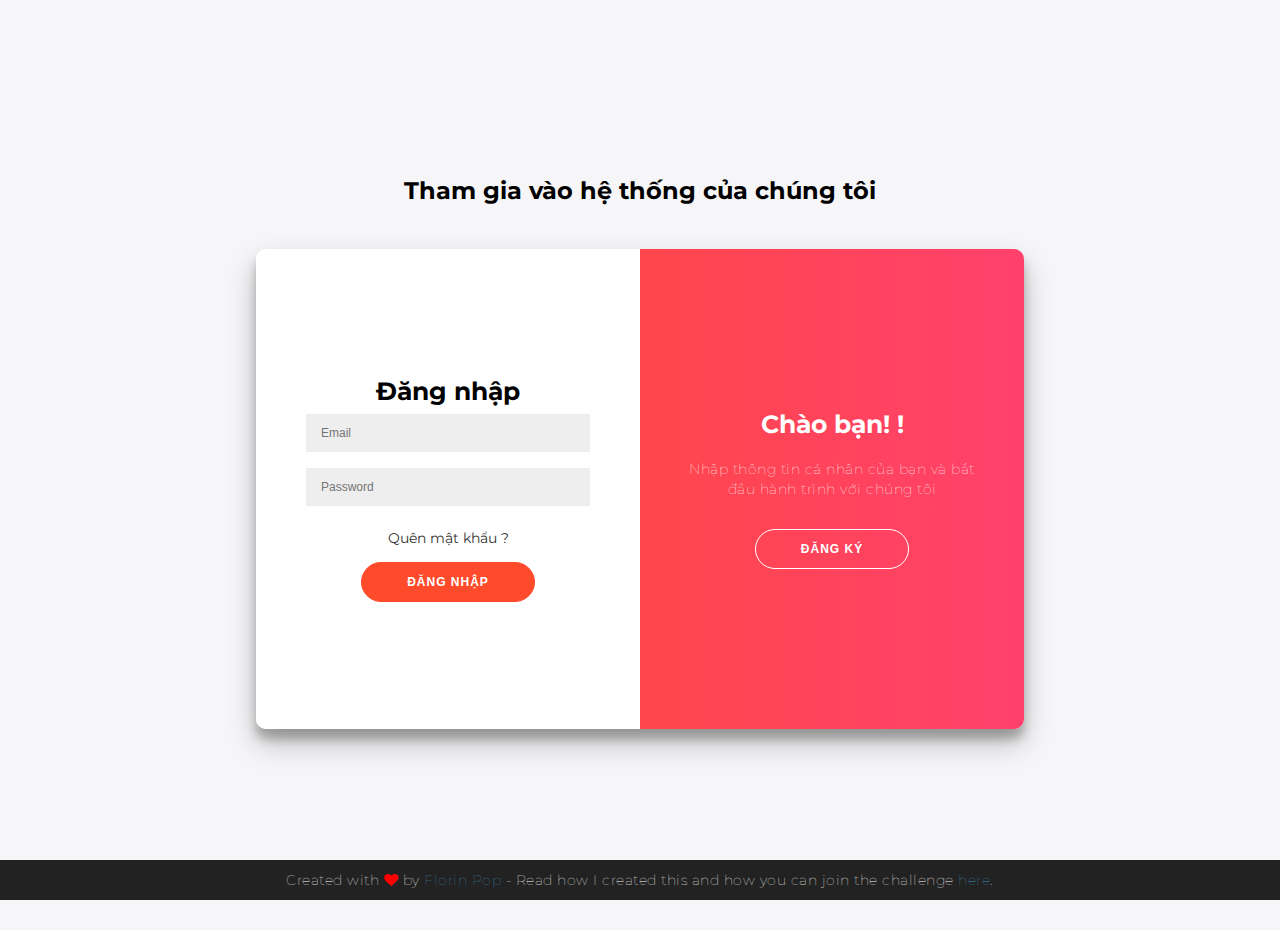
<file: login-reg-to-mentor.html>
<!DOCTYPE html>
<html lang="en">
<head>
    <meta charset="UTF-8">
    <meta name="viewport" content="width=device-width, initial-scale=1.0">
     <!-- cdn bootstrap 4 -->
     <link rel="stylesheet" href="https://cdn.jsdelivr.net/npm/bootstrap@4.5.3/dist/css/bootstrap.min.css"
     integrity="sha384-TX8t27EcRE3e/ihU7zmQxVncDAy5uIKz4rEkgIXeMed4M0jlfIDPvg6uqKI2xXr2" crossorigin="anonymous">
 <script src="https://code.jquery.com/jquery-3.5.1.slim.min.js"
     integrity="sha384-DfXdz2htPH0lsSSs5nCTpuj/zy4C+OGpamoFVy38MVBnE+IbbVYUew+OrCXaRkfj"
     crossorigin="anonymous"></script>
 <script src="https://cdn.jsdelivr.net/npm/bootstrap@4.5.3/dist/js/bootstrap.bundle.min.js"
     integrity="sha384-ho+j7jyWK8fNQe+A12Hb8AhRq26LrZ/JpcUGGOn+Y7RsweNrtN/tE3MoK7ZeZDyx"
     crossorigin="anonymous"></script>

 <!-- cdn fontawesome -->
 <link rel="stylesheet" href="https://stackpath.bootstrapcdn.com/font-awesome/4.7.0/css/font-awesome.min.css"
     integrity="sha384-wvfXpqpZZVQGK6TAh5PVlGOfQNHSoD2xbE+QkPxCAFlNEevoEH3Sl0sibVcOQVnN" crossorigin="anonymous">
 <!-- cdn google font -->
 <link
     href="https://fonts.googleapis.com/css2?family=Roboto:ital,wght@0,100;0,300;0,400;0,500;0,700;1,100;1,300;1,400;1,500&display=swap"
     rel="stylesheet">
 <!-- css custom -->
    <link rel="stylesheet" href="assets/css/login-tomentor.css">
    <title>Gia sư - đăng nhập</title>
</head>
<body>
    <h2>Tham gia vào hệ thống của chúng tôi</h2>
<div class="container" id="container">
	<div class="form-container sign-up-container">
		<form action="">
			<h1>Đăng ký</h1>
            <input type="text" placeholder="Họ và tên"  class="" />
            <input type="number" placeholder="Số điện thoại" class="" />
            <input type="email" placeholder="Email" class="" />
			<input type="password" placeholder="Password" />
			<button type="submit">Đăng ký</button>
		</form>
	</div>
	<div class="form-container sign-in-container">
      
		<form action="mentor/index.html">
            <h1>Đăng nhập</h1>
			<input type="email" placeholder="Email" />
			<input type="password" placeholder="Password" />
			<a href="#">Quên mật khẩu ?</a>
			<button type="submit">Đăng nhập</button>
		</form>
	</div>
	<div class="overlay-container">
		<div class="overlay">
			<div class="overlay-panel overlay-left">
				<h1>Chào mừng trở lại ! </h1>
				<p>Để giữ kết nối với chúng tôi, vui lòng đăng nhập bằng thông tin cá nhân của bạn</p>
				<button class="ghost" id="signIn">Đăng nhập</button>
			</div>
			<div class="overlay-panel overlay-right">
				<h1>Chào bạn! !</h1>
				<p>Nhập thông tin cá nhân của bạn và bắt đầu hành trình với chúng tôi</p>
				<button class="ghost" id="signUp">Đăng ký</button>
			</div>
		</div>
	</div>
</div>

<footer>
	<p>
		Created with <i class="fa fa-heart"></i> by
		<a target="_blank" href="https://florin-pop.com">Florin Pop</a>
		- Read how I created this and how you can join the challenge
		<a target="_blank" href="https://www.florin-pop.com/blog/2019/03/double-slider-sign-in-up-form/">here</a>.
	</p>
</footer>
<script src="assets/js/login-to-mentor.js"></script>
</body>
</html>
</file>
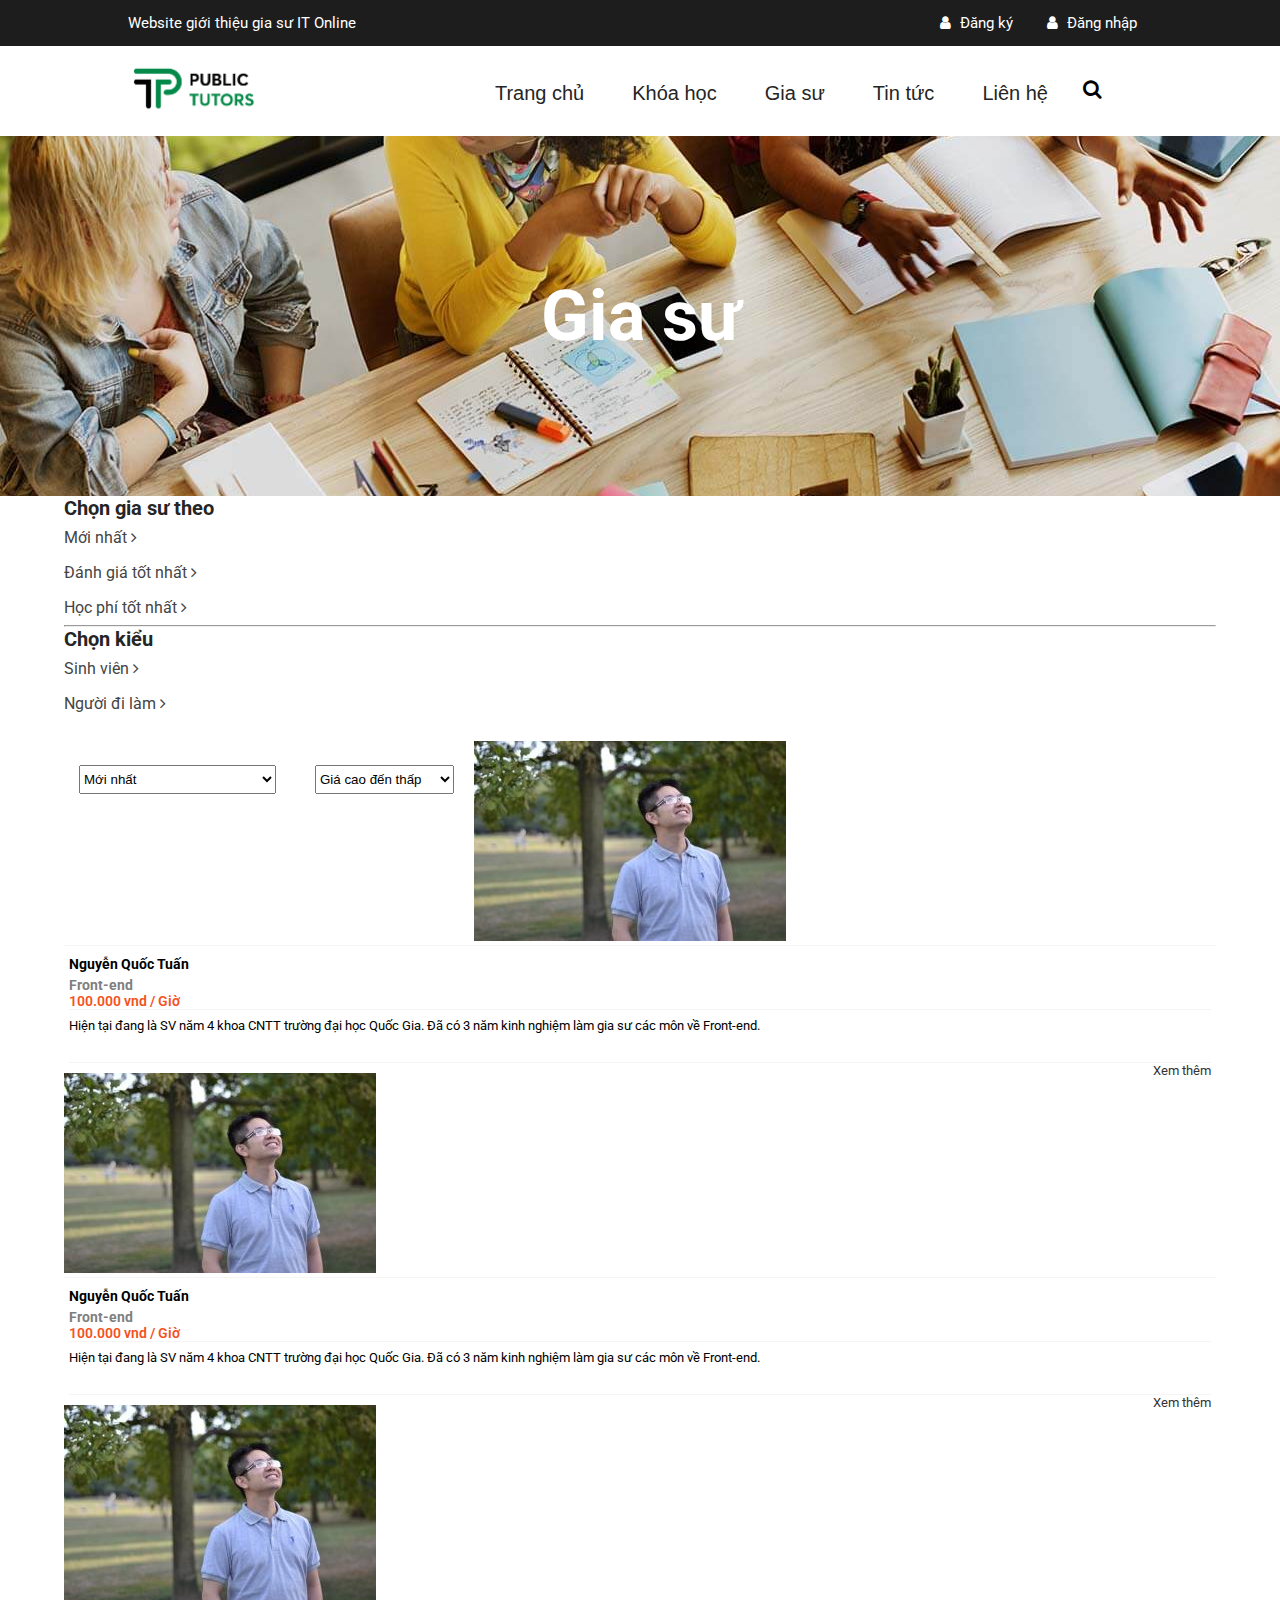
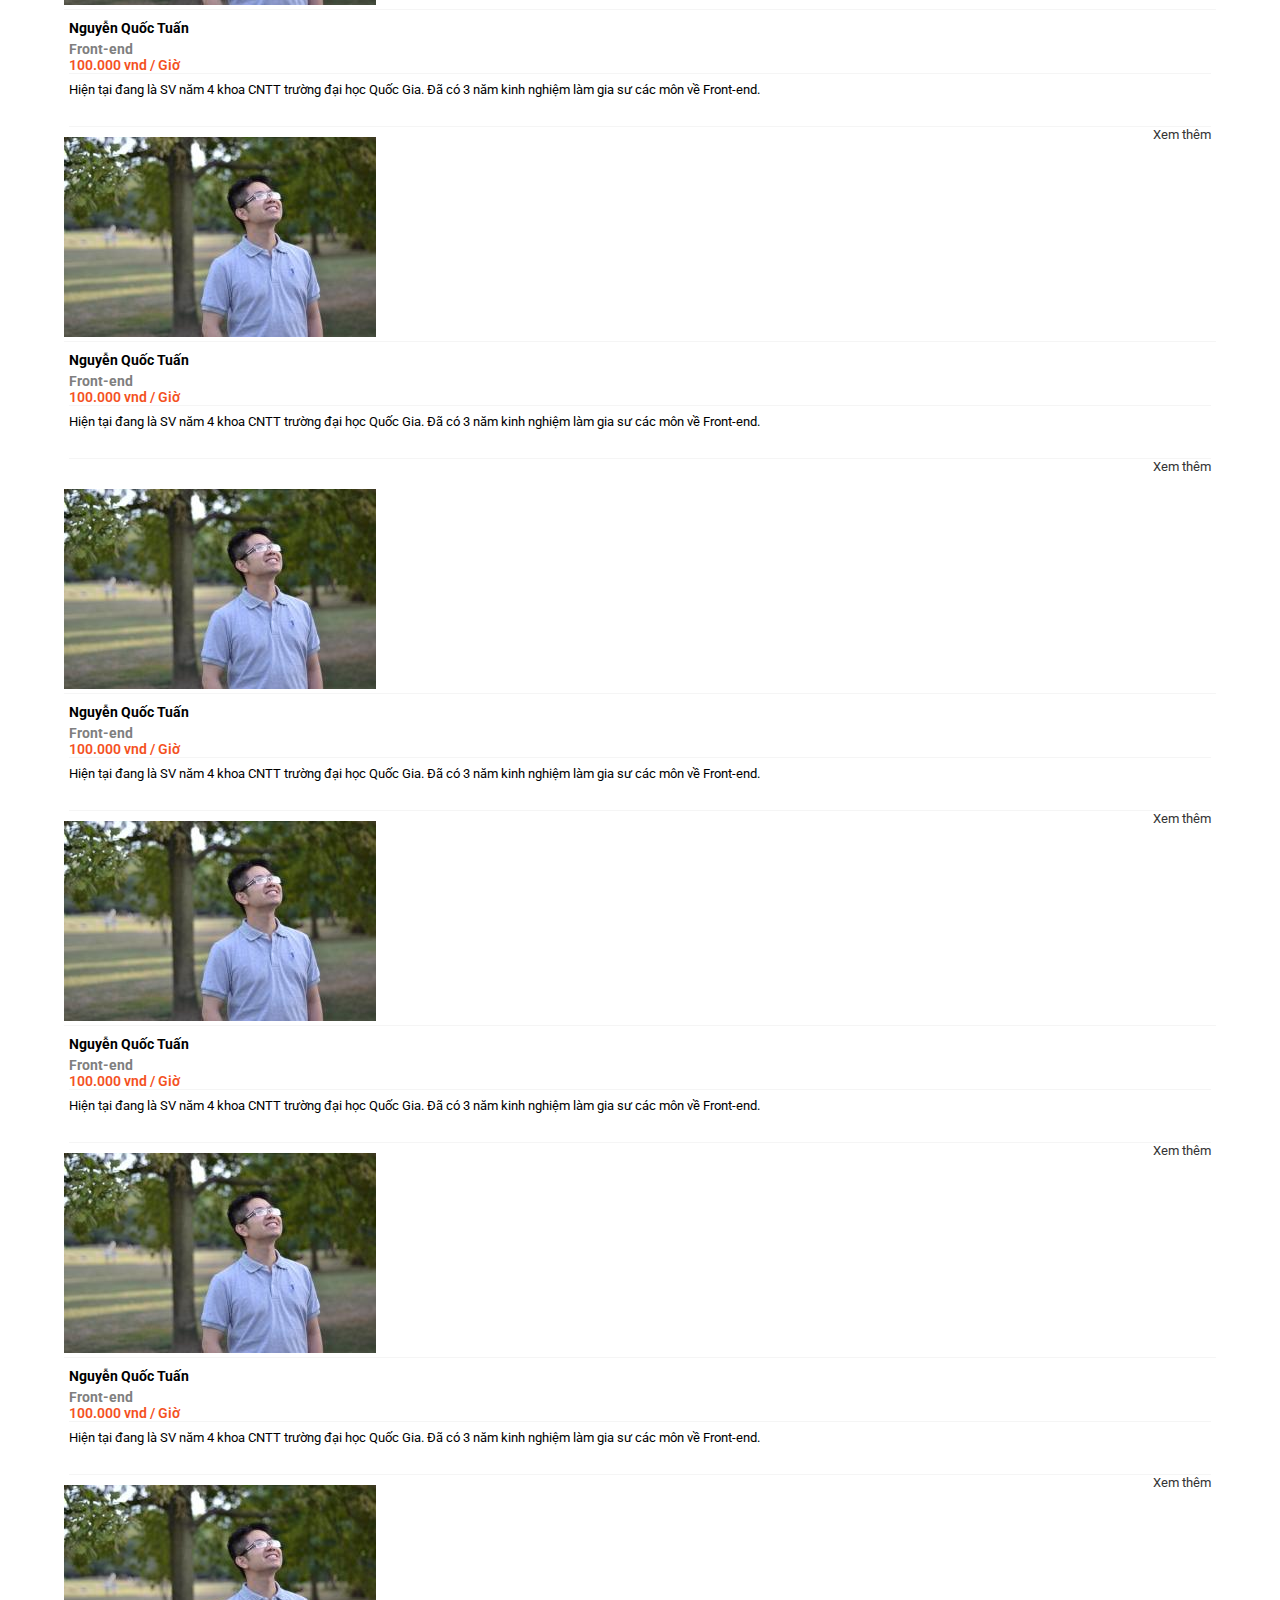
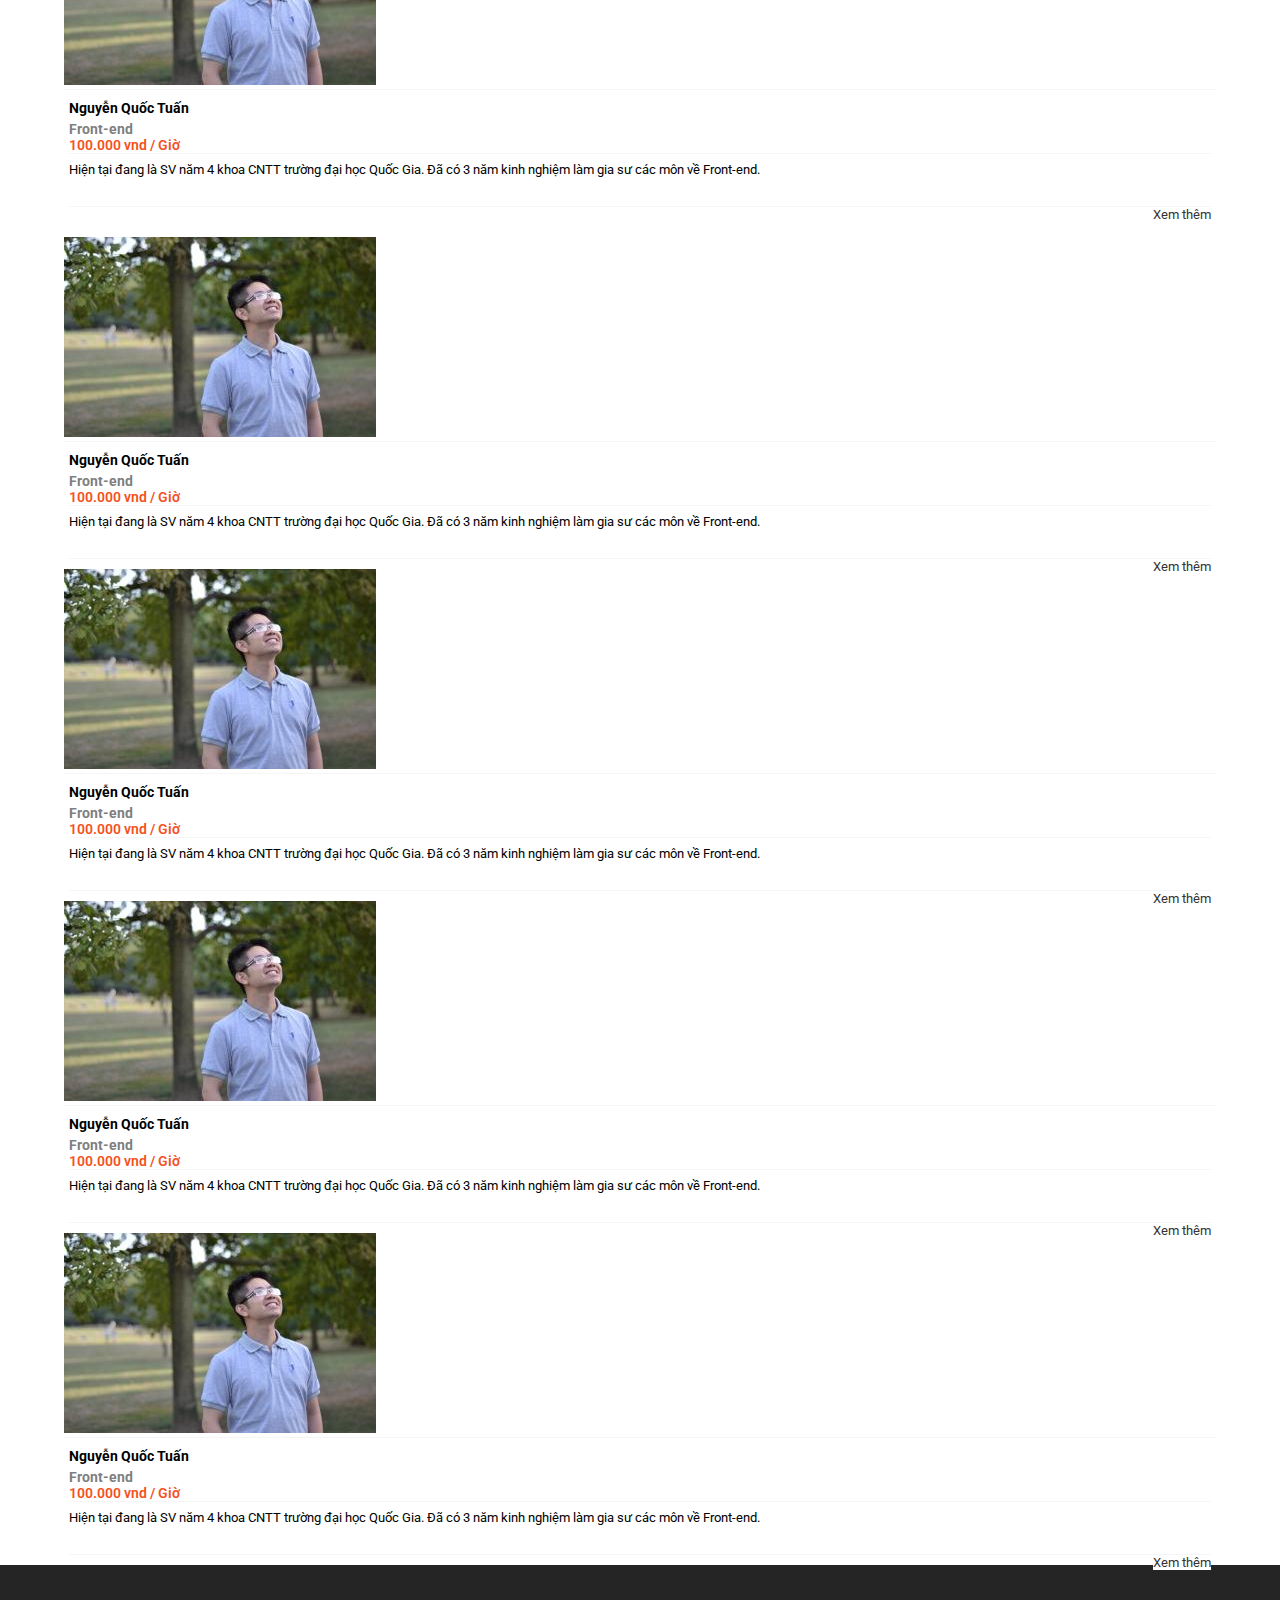
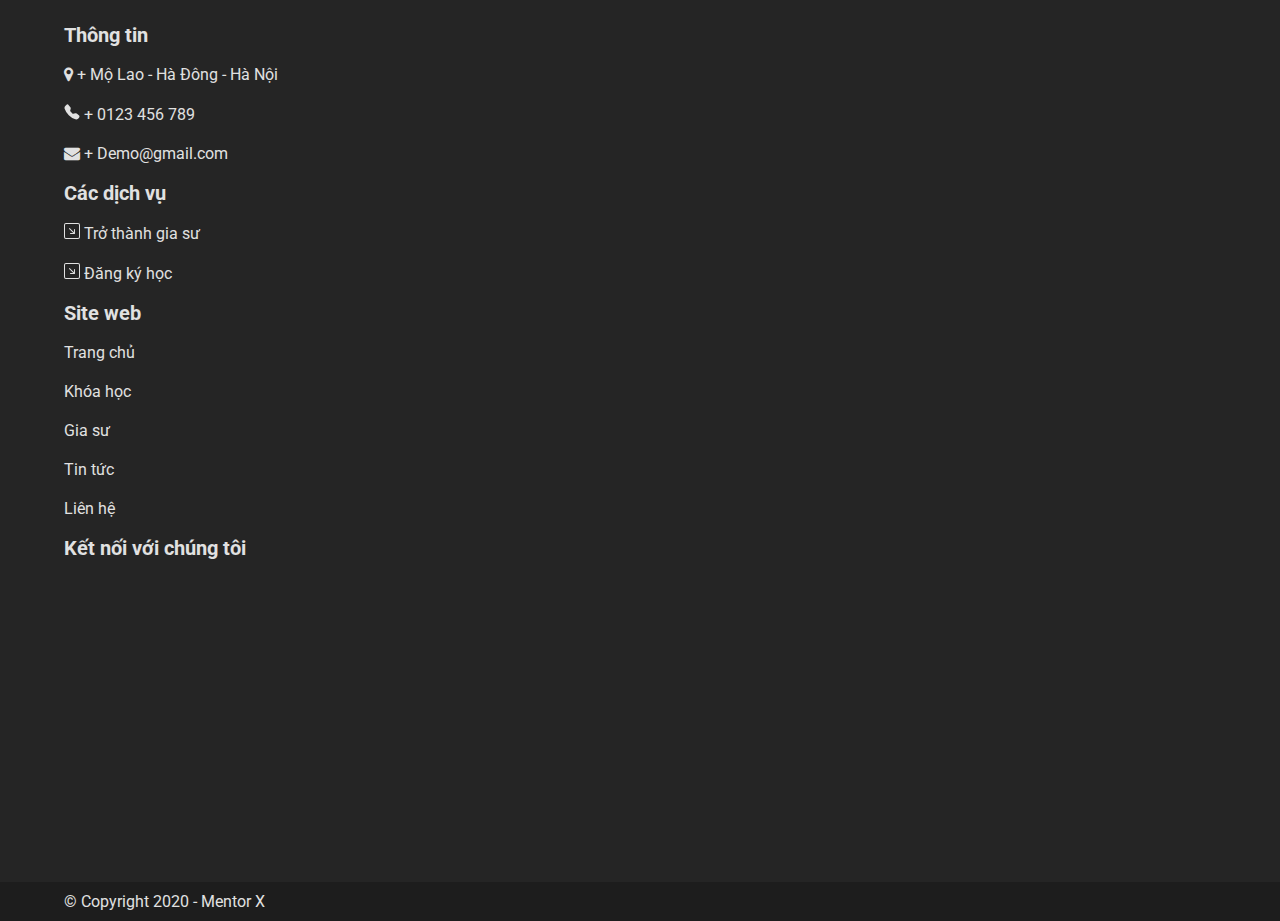
<file: mentor-list.html>
<!DOCTYPE html>
<html lang="en">

<head>
    <meta charset="UTF-8">
    <meta name="viewport" content="width=device-width, initial-scale=1.0">
    <!-- cdn bootstrap 4 -->
    <link rel="stylesheet" href="https://cdn.jsdelivr.net/npm/bootstrap@4.5.3/dist/css/bootstrap.min.css"
        integrity="sha384-TX8t27EcRE3e/ihU7zmQxVncDAy5uIKz4rEkgIXeMed4M0jlfIDPvg6uqKI2xXr2" crossorigin="anonymous">
    <script src="https://code.jquery.com/jquery-3.5.1.slim.min.js"
        integrity="sha384-DfXdz2htPH0lsSSs5nCTpuj/zy4C+OGpamoFVy38MVBnE+IbbVYUew+OrCXaRkfj"
        crossorigin="anonymous"></script>
    <script src="https://cdn.jsdelivr.net/npm/bootstrap@4.5.3/dist/js/bootstrap.bundle.min.js"
        integrity="sha384-ho+j7jyWK8fNQe+A12Hb8AhRq26LrZ/JpcUGGOn+Y7RsweNrtN/tE3MoK7ZeZDyx"
        crossorigin="anonymous"></script>
    <!-- cdn fontawesome -->
    <link rel="stylesheet" href="https://stackpath.bootstrapcdn.com/font-awesome/4.7.0/css/font-awesome.min.css"
        integrity="sha384-wvfXpqpZZVQGK6TAh5PVlGOfQNHSoD2xbE+QkPxCAFlNEevoEH3Sl0sibVcOQVnN" crossorigin="anonymous">
    <!-- cdn google font -->
    <link
        href="https://fonts.googleapis.com/css2?family=Roboto:ital,wght@0,100;0,300;0,400;0,500;0,700;1,100;1,300;1,400;1,500&display=swap"
        rel="stylesheet">
    <!-- css custom -->
    <link rel="stylesheet" href="assets/css/default.css">
    <link rel="stylesheet" href="assets/css/style.css">
    <link rel="stylesheet" href="assets/css/reponsive.css">
    <title>Gia sư</title>
</head>

<body>
    <div class="container-fluid">
         <!-- hd-top -->
         <div class="hd-top">
            <div class="hd-top-grid">
                <div class="hd-top__left">
                    <div class="slogan">
                        Website giới thiệu gia sư IT Online
                    </div>
                </div>
                <div class="hd-top__right">
                    <div class="user-btn">
                        <a href=""> <i class="fa fa-user"></i> Đăng ký </a>
                        <a href=""> <i class="fa fa-user"></i> Đăng nhập</a>
                    </div>
                </div>
            </div>
        </div>
        <!-- hd-top end -->
        <!-- hd-area -->
        <div class="hd-area">
            <div class="hd-area-grid">
                <div class="hd-area__left">
                    <a class="logo">
                        <img src="assets/img/logo/rsz_logo2.png" class="img-fluid" alt="">
                </div>

                <div class="hd-area__right">
                    <!-- nav -->
                    <nav class="navigation">
                        <ul class="menu">
                            <li> <a href="home.html" class=""> Trang chủ </a> </li>
                            <li> <a href="course.html" class=""> Khóa học </a> </li>
                            <li> <a href="mentor-list.html" class=""> Gia sư </a> </li>
                            <li> <a href="blog.html" class=""> Tin tức </a> </li>
                            <li> <a href="contact.html" class=""> Liên hệ </a> </li>
                            <!-- search -->

                            <!-- search end -->
                        </ul>
                        <div class="search">
                            <button class="btn-drop" onclick="show()">
                                <i class="fa fa-search" id="hide-icon" class="mystyle"></i>
                            </button>
                            <div id="show-content">
                                <form action="" method="post" class="form-search">
                                    <input type="text" class="import-search" placeholder="">
                                    <button type="submit" class="icon-search">
                                        <i class="fa fa-search"></i>
                                    </button>
                                </form>
                            </div>
                        </div>

                    </nav>
                    <!-- nav end -->
                </div>
            </div>
        </div>
    </div>
    <!-- hd-area end -->
    <!-- hd-responsive -->
    <div class="hd-reponsive">
        <div class="hd-reponsive-grid">
            <!-- tab-menu -->
            <div class="tab-menu">
                <button class="repon-drop-search" onclick="openNav()">
                    <i class="fa fa-bars"></i>
                </button>
            </div>
            <!-- open nav content -->
            <div class="show-nav-box" id="show_nav">
                <a href="" class="close-nav" onclick="closeNav()">
                    <i class="fa fa-window-close"></i>
                </a>
                <ul class="menu-open-nav">
                    <li><a href="home.html">Trang chủ</a></li>
                    <li><a href="course.html">Khoá học</a></li>
                    <li><a href="mentor-list.html">Gia sư</a></li>
                    <li><a href="blog.html">Tin tức</a></li>
                    <li><a href="contact.html">Liên hệ</a></li>
                </ul>
                <ul class="menu-open-user">
                    <li> <a href="reg-to.html"> <i class="fa fa-user"></i> Đăng ký </a> </li>
                    <li> <a href="login.html"> <i class="fa fa-user"></i> Đăng nhập</a> </li>
                </ul>
            </div>

            <!-- open nav content end-->
            <!-- tab-menu end -->
            <!-- logo reponsive -->
            <div class="reponsive-logo">
                <a href="home.html">
                    <img src="assets/img/logo/rsz_logo2.png" class="img-fluid" alt="">
                </a>
            </div>
            <!-- logo reponsive -->
            <!-- search-reponsive -->
            <div class="search-reponsive">
                <button id="icon_show" onclick="showSearch()">
                    <i class="fa fa-search"></i>
                </button>
                <div class="box-search-reponsive" id="showSearch_box">
                    <form action="" method="post">
                        <input type="text" class="input_showSearch" id="" placeholder="Từ khóa">
                        <button type="submit" class="btn_showSearch">
                            <svg width="16px" height="" viewBox="0 0 16 16" class="bi bi-search" fill="currentColor"
                                xmlns="http://www.w3.org/2000/svg">
                                <path fill-rule="evenodd"
                                    d="M10.442 10.442a1 1 0 0 1 1.415 0l3.85 3.85a1 1 0 0 1-1.414 1.415l-3.85-3.85a1 1 0 0 1 0-1.415z" />
                                <path fill-rule="evenodd"
                                    d="M6.5 12a5.5 5.5 0 1 0 0-11 5.5 5.5 0 0 0 0 11zM13 6.5a6.5 6.5 0 1 1-13 0 6.5 6.5 0 0 1 13 0z" />
                            </svg>
                        </button>
                        <div onclick="hideSearch_box()" class="hidesearch">
                            <i class="fa fa-window-close"></i>
                        </div>
                    </form>
                </div>
            </div>
            <!-- search-reponsive end-->
        </div>

    </div>
    <!-- hd-responsive end -->
    <!-- content -->
    <!-- banner -->
    <div class="banner">
        <h1> Gia sư </h1>
    </div>
    <!-- banner end -->
    <!-- content -->
    <div class="container mt-5">
        <div class="row">
            <div class="col-lg-2 col-sm-12 sidebar">
                <h3 class="title">
                    Chọn gia sư theo
                </h3>
                <ul class="list-category">
                    <li><a href="">Mới nhất <i class="fa fa-angle-right"></i></a> </li>
                    <li><a href="">Đánh giá tốt nhất <i class="fa fa-angle-right"></i></a> </li>
                    <li><a href="">Học phí tốt nhất <i class="fa fa-angle-right"></i></a> </li>
                </ul>
                <hr>
                <h3 class="title">
                    Chọn kiểu
                </h3>
                <ul class="list-category">
                    <li><a href="">Sinh viên <i class="fa fa-angle-right"></i></a> </li>
                    <li><a href="">Người đi làm <i class="fa fa-angle-right"></i> </a></li>
                </ul>
            </div>
            <div class="col-lg-10 col-sm-12 artice">
                <div class="row">
                    <div class="nav-filter">
                        <div class="filter">
                            <select name="Sắp xếp theo " id="" class="select-filter">
                                <option value="0"> Mới nhất </option>
                                <option value="1">Được quan tâm nhiều nhất </option>
                            </select>
                            <select name="Sắp xếp theo " id="" class="select-filter">
                                <option value="0"> Giá cao đến thấp </option>
                                <option value="1">Giá thấp đến cao </option>
                            </select>
    
                        </div>
                       
                    </div>
                </div>
                <!-- list-mentor content -->
                <div class="row mentor-grid">
                    <div class="col col-md-3 col-sm-6">
                        <!-- box-mentor -->
                        <div class="box">
                            <div class="img-mentor">
                                <a href="">
                                    <img src="assets/img/user/user2.jpg" class="img-fluid w-100" alt="">
                                </a>
                            </div>
                            <div class="box-content">
                                <h3 class="content-name-mentor">
                                    Nguyễn Quốc Tuấn
                                </h3>
                                <h4 class="content-subject">
                                    Front-end
                                </h4>
                                <h4 class="content-price">
                                    100.000 vnd / <span>Giờ</span>
                                </h4>
                                <div class="content-des">
                                    <p class="views">
                                        Hiện tại đang là SV năm 4 khoa CNTT trường đại học Quốc Gia.
                                        Đã có 3 năm kinh nghiệm làm gia sư các môn về Front-end.
                                </div>
                                </p>
                                <div class="box-read-more">
                                    <a href="" class="btn btn-read-more">
                                        Xem thêm
                                    </a>
                                </div>
                            </div>
                        </div>
                        <!-- box-mentor end -->
                    </div>
                    <div class="col col-md-3 col-sm-6">
                        <div class="box">
                            <div class="img-mentor">
                                <a href="">
                                    <img src="assets/img/user/user2.jpg" class="img-fluid w-100" alt="">
                                </a>
                            </div>
                            <div class="box-content">
                                <h3 class="content-name-mentor">
                                    Nguyễn Quốc Tuấn
                                </h3>
                                <h4 class="content-subject">
                                    Front-end
                                </h4>
                                <h4 class="content-price">
                                    100.000 vnd / <span>Giờ</span>
                                </h4>
                                <div class="content-des">
                                    <p class="views">
                                        Hiện tại đang là SV năm 4 khoa CNTT trường đại học Quốc Gia.
                                        Đã có 3 năm kinh nghiệm làm gia sư các môn về Front-end.
                                </div>
                                </p>
                                <div class="box-read-more">
                                    <a href="" class="btn btn-read-more">
                                        Xem thêm
                                    </a>
                                </div>
                            </div>
                        </div>
                    </div>
                    <div class="col col-md-3 col-sm-6">
                        <div class="box">
                            <div class="img-mentor">
                                <a href="">
                                    <img src="assets/img/user/user2.jpg" class="img-fluid w-100" alt="">
                                </a>
                            </div>
                            <div class="box-content">
                                <h3 class="content-name-mentor">
                                    Nguyễn Quốc Tuấn
                                </h3>
                                <h4 class="content-subject">
                                    Front-end
                                </h4>
                                <h4 class="content-price">
                                    100.000 vnd / <span>Giờ</span>
                                </h4>
                                <div class="content-des">
                                    <p class="views">
                                        Hiện tại đang là SV năm 4 khoa CNTT trường đại học Quốc Gia.
                                        Đã có 3 năm kinh nghiệm làm gia sư các môn về Front-end.
                                </div>
                                </p>
                                <div class="box-read-more">
                                    <a href="" class="btn btn-read-more">
                                        Xem thêm
                                    </a>
                                </div>
                            </div>
                        </div>
                    </div>
                    <div class="col col-md-3 col-sm-6">
                        <div class="box">
                            <div class="img-mentor">
                                <a href="">
                                    <img src="assets/img/user/user2.jpg" class="img-fluid w-100" alt="">
                                </a>
                            </div>
                            <div class="box-content">
                                <h3 class="content-name-mentor">
                                    Nguyễn Quốc Tuấn
                                </h3>
                                <h4 class="content-subject">
                                    Front-end
                                </h4>
                                <h4 class="content-price">
                                    100.000 vnd / <span>Giờ</span>
                                </h4>
                                <div class="content-des">
                                    <p class="views">
                                        Hiện tại đang là SV năm 4 khoa CNTT trường đại học Quốc Gia.
                                        Đã có 3 năm kinh nghiệm làm gia sư các môn về Front-end.
                                </div>
                                </p>
                                <div class="box-read-more">
                                    <a href="" class="btn btn-read-more">
                                        Xem thêm
                                    </a>
                                </div>
                            </div>
                        </div>
                    </div>
                </div>
                <!-- list-mentor content end-->
                <!-- list-mentor content -->
                <div class="row mentor-grid">
                    <div class="col col-md-3 col-sm-6">
                        <!-- box-mentor -->
                        <div class="box">
                            <div class="img-mentor">
                                <a href="">
                                    <img src="assets/img/user/user2.jpg" class="img-fluid w-100" alt="">
                                </a>
                            </div>
                            <div class="box-content">
                                <h3 class="content-name-mentor">
                                    Nguyễn Quốc Tuấn
                                </h3>
                                <h4 class="content-subject">
                                    Front-end
                                </h4>
                                <h4 class="content-price">
                                    100.000 vnd / <span>Giờ</span>
                                </h4>
                                <div class="content-des">
                                    <p class="views">
                                        Hiện tại đang là SV năm 4 khoa CNTT trường đại học Quốc Gia.
                                        Đã có 3 năm kinh nghiệm làm gia sư các môn về Front-end.
                                </div>
                                </p>
                                <div class="box-read-more">
                                    <a href="" class="btn btn-read-more">
                                        Xem thêm
                                    </a>
                                </div>
                            </div>
                        </div>
                        <!-- box-mentor end -->
                    </div>
                    <div class="col col-md-3 col-sm-6">
                        <div class="box">
                            <div class="img-mentor">
                                <a href="">
                                    <img src="assets/img/user/user2.jpg" class="img-fluid w-100" alt="">
                                </a>
                            </div>
                            <div class="box-content">
                                <h3 class="content-name-mentor">
                                    Nguyễn Quốc Tuấn
                                </h3>
                                <h4 class="content-subject">
                                    Front-end
                                </h4>
                                <h4 class="content-price">
                                    100.000 vnd / <span>Giờ</span>
                                </h4>
                                <div class="content-des">
                                    <p class="views">
                                        Hiện tại đang là SV năm 4 khoa CNTT trường đại học Quốc Gia.
                                        Đã có 3 năm kinh nghiệm làm gia sư các môn về Front-end.
                                </div>
                                </p>
                                <div class="box-read-more">
                                    <a href="" class="btn btn-read-more">
                                        Xem thêm
                                    </a>
                                </div>
                            </div>
                        </div>
                    </div>
                    <div class="col col-md-3 col-sm-6">
                        <div class="box">
                            <div class="img-mentor">
                                <a href="">
                                    <img src="assets/img/user/user2.jpg" class="img-fluid w-100" alt="">
                                </a>
                            </div>
                            <div class="box-content">
                                <h3 class="content-name-mentor">
                                    Nguyễn Quốc Tuấn
                                </h3>
                                <h4 class="content-subject">
                                    Front-end
                                </h4>
                                <h4 class="content-price">
                                    100.000 vnd / <span>Giờ</span>
                                </h4>
                                <div class="content-des">
                                    <p class="views">
                                        Hiện tại đang là SV năm 4 khoa CNTT trường đại học Quốc Gia.
                                        Đã có 3 năm kinh nghiệm làm gia sư các môn về Front-end.
                                </div>
                                </p>
                                <div class="box-read-more">
                                    <a href="" class="btn btn-read-more">
                                        Xem thêm
                                    </a>
                                </div>
                            </div>
                        </div>
                    </div>
                    <div class="col col-md-3 col-sm-6">
                        <div class="box">
                            <div class="img-mentor">
                                <a href="">
                                    <img src="assets/img/user/user2.jpg" class="img-fluid w-100" alt="">
                                </a>
                            </div>
                            <div class="box-content">
                                <h3 class="content-name-mentor">
                                    Nguyễn Quốc Tuấn
                                </h3>
                                <h4 class="content-subject">
                                    Front-end
                                </h4>
                                <h4 class="content-price">
                                    100.000 vnd / <span>Giờ</span>
                                </h4>
                                <div class="content-des">
                                    <p class="views">
                                        Hiện tại đang là SV năm 4 khoa CNTT trường đại học Quốc Gia.
                                        Đã có 3 năm kinh nghiệm làm gia sư các môn về Front-end.
                                </div>
                                </p>
                                <div class="box-read-more">
                                    <a href="" class="btn btn-read-more">
                                        Xem thêm
                                    </a>
                                </div>
                            </div>
                        </div>
                    </div>
                </div>
                <!-- list-mentor content end-->
                <!-- list-mentor content -->
                <div class="row mentor-grid">
                    <div class="col col-md-3 col-sm-6">
                        <!-- box-mentor -->
                        <div class="box">
                            <div class="img-mentor">
                                <a href="">
                                    <img src="assets/img/user/user2.jpg" class="img-fluid w-100" alt="">
                                </a>
                            </div>
                            <div class="box-content">
                                <h3 class="content-name-mentor">
                                    Nguyễn Quốc Tuấn
                                </h3>
                                <h4 class="content-subject">
                                    Front-end
                                </h4>
                                <h4 class="content-price">
                                    100.000 vnd / <span>Giờ</span>
                                </h4>
                                <div class="content-des">
                                    <p class="views">
                                        Hiện tại đang là SV năm 4 khoa CNTT trường đại học Quốc Gia.
                                        Đã có 3 năm kinh nghiệm làm gia sư các môn về Front-end.
                                </div>
                                </p>
                                <div class="box-read-more">
                                    <a href="" class="btn btn-read-more">
                                        Xem thêm
                                    </a>
                                </div>
                            </div>
                        </div>
                        <!-- box-mentor end -->
                    </div>
                    <div class="col col-md-3 col-sm-6">
                        <div class="box">
                            <div class="img-mentor">
                                <a href="">
                                    <img src="assets/img/user/user2.jpg" class="img-fluid w-100" alt="">
                                </a>
                            </div>
                            <div class="box-content">
                                <h3 class="content-name-mentor">
                                    Nguyễn Quốc Tuấn
                                </h3>
                                <h4 class="content-subject">
                                    Front-end
                                </h4>
                                <h4 class="content-price">
                                    100.000 vnd / <span>Giờ</span>
                                </h4>
                                <div class="content-des">
                                    <p class="views">
                                        Hiện tại đang là SV năm 4 khoa CNTT trường đại học Quốc Gia.
                                        Đã có 3 năm kinh nghiệm làm gia sư các môn về Front-end.
                                </div>
                                </p>
                                <div class="box-read-more">
                                    <a href="" class="btn btn-read-more">
                                        Xem thêm
                                    </a>
                                </div>
                            </div>
                        </div>
                    </div>
                    <div class="col col-md-3 col-sm-6">
                        <div class="box">
                            <div class="img-mentor">
                                <a href="">
                                    <img src="assets/img/user/user2.jpg" class="img-fluid w-100" alt="">
                                </a>
                            </div>
                            <div class="box-content">
                                <h3 class="content-name-mentor">
                                    Nguyễn Quốc Tuấn
                                </h3>
                                <h4 class="content-subject">
                                    Front-end
                                </h4>
                                <h4 class="content-price">
                                    100.000 vnd / <span>Giờ</span>
                                </h4>
                                <div class="content-des">
                                    <p class="views">
                                        Hiện tại đang là SV năm 4 khoa CNTT trường đại học Quốc Gia.
                                        Đã có 3 năm kinh nghiệm làm gia sư các môn về Front-end.
                                </div>
                                </p>
                                <div class="box-read-more">
                                    <a href="" class="btn btn-read-more">
                                        Xem thêm
                                    </a>
                                </div>
                            </div>
                        </div>
                    </div>
                    <div class="col col-md-3 col-sm-6">
                        <div class="box">
                            <div class="img-mentor">
                                <a href="">
                                    <img src="assets/img/user/user2.jpg" class="img-fluid w-100" alt="">
                                </a>
                            </div>
                            <div class="box-content">
                                <h3 class="content-name-mentor">
                                    Nguyễn Quốc Tuấn
                                </h3>
                                <h4 class="content-subject">
                                    Front-end
                                </h4>
                                <h4 class="content-price">
                                    100.000 vnd / <span>Giờ</span>
                                </h4>
                                <div class="content-des">
                                    <p class="views">
                                        Hiện tại đang là SV năm 4 khoa CNTT trường đại học Quốc Gia.
                                        Đã có 3 năm kinh nghiệm làm gia sư các môn về Front-end.
                                </div>
                                </p>
                                <div class="box-read-more">
                                    <a href="" class="btn btn-read-more">
                                        Xem thêm
                                    </a>
                                </div>
                            </div>
                        </div>
                    </div>
                </div>
                <!-- list-mentor content end-->
                <!-- pagination -->
                <nav class="pagination mt-5 mb-5">
                    <ul class="list-link">
                        <li>
                            <a href=""><span aria-hidden="true">&laquo;</span></a>
                        </li>
                        <li>
                            <a href="">1</a>
                        </li>
                        <li>
                            <a href="">2</a>
                        </li>
                        <li>
                            <a href="">3</a>
                        </li>
                        <li>
                            <a href=""> <span aria-hidden="true">&raquo;</span></a>
                        </li>
                    </ul>
                </nav>
                <!-- pagination end-->
            </div>
        </div>
    </div>
    <!-- content end -->
    <!-- footer -->
    <footer class="mt-5">
        <div class="container pt-50 pb-50">
            <div class="row">
                <div class="col-xl-3 col-lg-6 col-md-12 col-sm-12">
                    <h4 class="footer-title">
                        Thông tin
                    </h4>
                    <ul class="footer-list">
                        <li> <i class="fa fa-map-marker"></i> + Mộ Lao - Hà Đông - Hà Nội </li>
                        <li> <svg width="1em" height="1em" viewBox="0 0 16 16" class="bi bi-telephone-fill"
                                fill="currentColor" xmlns="http://www.w3.org/2000/svg">
                                <path fill-rule="evenodd"
                                    d="M2.267.98a1.636 1.636 0 0 1 2.448.152l1.681 2.162c.309.396.418.913.296 1.4l-.513 2.053a.636.636 0 0 0 .167.604L8.65 9.654a.636.636 0 0 0 .604.167l2.052-.513a1.636 1.636 0 0 1 1.401.296l2.162 1.681c.777.604.849 1.753.153 2.448l-.97.97c-.693.693-1.73.998-2.697.658a17.47 17.47 0 0 1-6.571-4.144A17.47 17.47 0 0 1 .639 4.646c-.34-.967-.035-2.004.658-2.698l.97-.969z" />
                            </svg> + 0123 456 789 </li>
                        <li> <i class="fa fa-envelope"></i> + Demo@gmail.com </li>
                    </ul>
                </div>
                <div class="col-xl-3 col-lg-6 col-md-12 col-sm-12">
                    <h4 class="footer-title">
                        Các dịch vụ
                    </h4>
                    <ul class="footer-list">
                        <li>
                            <svg width="1em" height="1em" viewBox="0 0 16 16" class="bi bi-arrow-down-right-square"
                                fill="currentColor" xmlns="http://www.w3.org/2000/svg">
                                <path fill-rule="evenodd"
                                    d="M14 1H2a1 1 0 0 0-1 1v12a1 1 0 0 0 1 1h12a1 1 0 0 0 1-1V2a1 1 0 0 0-1-1zM2 0a2 2 0 0 0-2 2v12a2 2 0 0 0 2 2h12a2 2 0 0 0 2-2V2a2 2 0 0 0-2-2H2z" />
                                <path fill-rule="evenodd"
                                    d="M5.172 5.172a.5.5 0 0 1 .707 0l4.096 4.096V6.5a.5.5 0 1 1 1 0v3.975a.5.5 0 0 1-.5.5H6.5a.5.5 0 0 1 0-1h2.768L5.172 5.879a.5.5 0 0 1 0-.707z" />
                            </svg>
                            Trở thành gia sư
                        </li>
                        <li>
                            <svg width="1em" height="1em" viewBox="0 0 16 16" class="bi bi-arrow-down-right-square"
                                fill="currentColor" xmlns="http://www.w3.org/2000/svg">
                                <path fill-rule="evenodd"
                                    d="M14 1H2a1 1 0 0 0-1 1v12a1 1 0 0 0 1 1h12a1 1 0 0 0 1-1V2a1 1 0 0 0-1-1zM2 0a2 2 0 0 0-2 2v12a2 2 0 0 0 2 2h12a2 2 0 0 0 2-2V2a2 2 0 0 0-2-2H2z" />
                                <path fill-rule="evenodd"
                                    d="M5.172 5.172a.5.5 0 0 1 .707 0l4.096 4.096V6.5a.5.5 0 1 1 1 0v3.975a.5.5 0 0 1-.5.5H6.5a.5.5 0 0 1 0-1h2.768L5.172 5.879a.5.5 0 0 1 0-.707z" />
                            </svg>
                            Đăng ký học
                        </li>
                    </ul>
                </div>
                <div class="col-xl-3 col-lg-6 col-md-12 col-sm-12">
                    <h4 class="footer-title">
                        Site web
                    </h4>
                    <ul class="footer-list">
                        <li><a href="home.html">Trang chủ</a></li>
                        <li><a href="course.html">Khóa học</a></li>
                        <li><a href="mentor-list.html">Gia sư</a></li>
                        <li><a href="blog.html">Tin tức</a></li>
                        <li><a href="contact.html">Liên hệ</a></li>
                    </ul>

                </div>
                <div class="col-xl-3 col-lg-6 col-md-12 col-sm-12">
                    <h4 class="footer-title">
                        Kết nối với chúng tôi
                    </h4>
                    <ul class="footer-list">
                        <iframe
                            src="https://www.google.com/maps/embed?pb=!1m18!1m12!1m3!1d7450.523161325157!2d105.78087342671839!3d20.98214906154175!2m3!1f0!2f0!3f0!3m2!1i1024!2i768!4f13.1!3m3!1m2!1s0x3135accdab6f3ae7%3A0x60ddfd85d24b0c52!2zTeG7mSBMYW8sIEjDoCDEkMO0bmcsIEjDoCBO4buZaSwgVmnhu4d0IE5hbQ!5e0!3m2!1svi!2s!4v1604671938527!5m2!1svi!2s"
                            width="" height="" frameborder="0" style="border:0;" allowfullscreen="" aria-hidden="false"
                            tabindex="0"></iframe>
                    </ul>
                </div>
            </div>
        </div>
    </footer>
    <div class="footer-coppyright">
        <div class="container">
            <p>
                © Copyright 2020 - Mentor X
            </p>
        </div>
    </div>
    <button onclick="topFunction()" id="myBtn" title="Go to top"><svg width="1em" height="1em" viewBox="0 0 16 16"
        class="bi bi-arrow-up-circle-fill" fill="currentColor" xmlns="http://www.w3.org/2000/svg">
        <path fill-rule="evenodd"
            d="M16 8A8 8 0 1 1 0 8a8 8 0 0 1 16 0zm-7.5 3.5a.5.5 0 0 1-1 0V5.707L5.354 7.854a.5.5 0 1 1-.708-.708l3-3a.5.5 0 0 1 .708 0l3 3a.5.5 0 0 1-.708.708L8.5 5.707V11.5z" />
    </svg></button>
    <!-- footer end -->
    <script src="assets/js/back-to-top.js"></script>
    <script src="assets/js/home.js"></script>
    </div>
  

</body>

</html>
</file>
<file: assets/css/default.css>
*{
    margin: 0;
    padding: 0;
}
* {
    box-sizing: border-box;
  }
html {
    scroll-behavior: smooth;
}

.container-fluid{
    width: 100%;
    padding-right: 0px;
    padding-left: 0px;
    margin-right: auto;
    margin-left: auto;
    
}
input[type=number]::-webkit-inner-spin-button, 
input[type=number]::-webkit-outer-spin-button { 
    -webkit-appearance: none;
    -moz-appearance: none;
    appearance: none;
    margin: 0; 
}
  #myBtn {
    display: none;
    position: fixed;
    bottom: 20px;
    right: 30px;
    z-index: 99;
    font-size: 18px;
    border: none;
    outline: none;
    background-color: #ff1949;
    color: white;
    cursor: pointer;
    padding: 15px;
    border-radius: 4px;
  }
  

a:hover{
    text-decoration: none;
    color: #ffffff;
}
li{
    list-style: none;
}
a{
    text-decoration: none;
}

.grid-3{
    display: flex;
    width: 100%;
}
.grid-3-item{
    flex-basis: 33%;
}
.grid-3{
    margin-top: 15px;
}
.grid-3:first-child{
    margin-top: 0px;
}
.grid-2{
    display: flex;
}
.grid-2-item{
    flex-basis: 50%;
}


.container{
    width: 70%;
    max-width: 70%;
    padding-left: 0px;
    padding-right: 0px;
    margin: 0 auto;
    
}
.w-80{
    width: 80%;
    margin: 0 auto;
}
.pt-1{
    padding-top: 1px;
}
.pt-2{
    padding-top: 2px;
}
.pt-3{
    padding-top: 3px;
}
.pt-4{
    padding-top: 4px;
}
.pt-5{
    padding-top: 5px;
}
.pt-6{
    padding-top: 6px;
}
.pt-7{
    padding-top: 7px;
}
.pt-50{
    padding-top: 50px;
}
.pb-50{
    padding-bottom: 50px;
}
.mt-20{
    margin-top: 20px;
}
.mt-30{
    margin-top: 30px;
}
.mt-50{
    margin-top: 50px;
}
.mb-20{
    margin-bottom: 20px;
}
</file>
<file: assets/css/style.css>
html, body {
    scroll-behavior: smooth;
}

body {
    font-family: 'Roboto', sans-serif;
}

.hd-reponsive {
    display: none;
}

/* hd-top */

.hd-top {
    display: inline-block;
    height: 46px;
    font-size: 14px;
    color: #fff;
    background-color: #1d1d1d;
    box-sizing: border-box;
    width: 100%;
}

.hd-top-grid {
    margin: 0 auto;
    height: 100%;
    width: 70%;
    line-height: 46px;
    font-size: 15px;
}

.hd-top__left {
    float: left;
}

.hd-top__right {
    float: right;
}

.user-btn a {
    color: #fff;
    padding: 0px 15px;
    transition-delay: 0.2s;
}

.user-btn a i {
    padding-right: 5px;
}

.user-btn a:hover {
    color: #ff1949;
}

/* hd-top end */

/* hd-area */

.hd-area {
    display: inline-block;
    box-sizing: border-box;
    width: 100%;
}

.hd-area-grid {
    margin: 0 auto;
    width: 70%;
}

.hd-area__left {
    float: left;
}

.hd-area__right {
    float: right;
}

.logo img {
    width: 150px;
}

nav.navigation {
    vertical-align: middle;
    float: left;
    position: relative;
    height: 50px;
}

ul.menu {
    display: flex;
    justify-content: center;
    line-height: 90px;
    padding-right: 100px;
}

ul.menu li {
    list-style: none;
}

ul.menu li a {
    padding: 0 24px;
    color: #252525;
    font-size: 20px;
    line-height: 24px;
    box-sizing: border-box;
    font-weight: 500;
    font-family: 'Open Sans', sans-serif;
}

ul.menu li a:hover {
    color: #EA215A;
}

.search {
    position: absolute;
    top: 28px;
    right: 80px;
}

.btn-drop {
    background-color: #fff;
    border: none;
    outline: none;
    font-size: 20px;
    position: relative;
}

.btn-drop:active {
    border: none;
    outline: none;
}

.btn-drop:focus {
    border: none;
    outline: none;
}

#show-content {
    position: absolute;
    top: 120%;
    right: 0;
    display: none;
    z-index: 2;
}

input[type=text].import-search {
    width: 350px;
    height: 40px;
    border: 1px solid #252525;
    color: #252525;
    padding: 5px 0px 5px 15px;
    border-radius: 5px;
}

input[type=text].import-search:focus {
    outline: none;
}

button.icon-search {
    background-color: #fff;
    border: none;
    outline: none;
    position: absolute;
    top: 4px;
    right: 10px;
    font-size: 20px;
}

button.icon-search:focus {
    border: none;
    outline: none;
    position: absolute;
}
.dropdown{
    position: absolute;
    top: 15px;
    right: -56px;
    background-color: transparent;
}
.dropdown img{
    width: 50px;
}
/* hd-area end  */

/* slide */

.carousel-item {
    position: relative;
}

.carousel-item img {
    height: 700px;
}

.slide-text {
    position: absolute;
    top: 25%;
    left: 15%;
}

h2.slide-text-heading {
    font-size: 80px;
    font-weight: 700;
    color: rgb(255, 255, 255);
}

h3.slide-text-content {
    max-width: 396px;
    white-space: normal;
    font-size: 20px;
    line-height: 30px;
    font-weight: 300;
    color: rgb(255, 255, 255);
    letter-spacing: 0px;
    text-align: inherit;
    font-weight: 400;
    padding-left: 15px;
}

.slide-text-btn {
    padding-top: 30px;
    padding-left: 15px;
}

.btn-slide {
    color: #ffffff;
    border-color: #ffffff;
    font-size: 17px;
    line-height: 2em;
    font-weight: 600;
    box-sizing: border-box;
    border-radius: 0;
    padding: 15px 43px;
    cursor: pointer;
    border: 2px solid;
}

.btn-slide:first-child {
    background: transparent;
}

.btn-slide:first-child:hover {
    background: transparent;
    color: #ffffff;
    border-color: #ffffff;
}

.btn-slide:last-child {
    background-color: #ff1949;
    border: 2px solid #ff1949;
    margin-left: 20px;
}

.btn-slide:last-child:hover {
    background-color: #ff1949;
    border: 2px solid #ff1949;
    color: #fff;
}

/* slide end */

/* ctv course */

nav.btn-tabs-course {
    display: flex;
}

nav.btn-tabs-course li {
    padding-left: 55px;
    color: #252525;
    font-size: 22px;
    font-weight: 500;
}

nav.btn-tabs-course li:first-child {
    padding-left: 0px;
}

nav.btn-tabs-course li a {
    color: #252525;
    font-size: 22px;
    font-weight: 500;
}

nav.btn-tabs-course li:hover {
    color: #ff1949;
    cursor: pointer;
}

nav.btn-tabs-course li a:hover {
    color: #ff1949;
}

#show-content1 {
    display: block;
}

#show-content2 {
    display: none;
}

.course {
    width: 100%;
    margin-top: 30px;
}

.img-course {
    overflow: hidden;
}

.img-course a img {
    height: 25vh;
    object-fit: cover;
    transition: transform .5s ease;
}

.img-course a img:hover {
    transform: scale(1.1);
}

.tabs-course-content {
    display: block;
}

.course-content {
    padding: 10px 0px;
}

h3.course-name {
    color: #252525;
    font-weight: 700;
    font-size: 20px;
    padding: 5px 0px;
}

h4.course-type {
    color: #444;
    font-size: 16px;
    font-weight: 400;
    line-height: 24px;
}

p.course-detail {
    line-height: 24px;
    color: #444;
    font-size: 15px;
}

hr.hr-course {}

/* ctv course end */

/* ctv mentor */

h4.title-mentor {
    color: #252525;
    font-weight: 600;
    font-size: 20px;
    white-space: nowrap;
    transition: color .2s ease-out;
    cursor: pointer;
    display: block;
}

.grid-title {
    width: 100%;
    display: flex;
    justify-content: space-between;
}

a.title-mentor-link {
    color: #252525;
    font-weight: 600;
    font-size: 20px;
    cursor: pointer;
}

.swiper-container {
    width: 100%;
    padding-top: 20px;
    padding-bottom: 20px;
}

.swiper-slide {
    background-position: center;
    background-size: cover;
    width: 300px;
    height: 45vh;
}

.swiper-slide img {
    width: 100%;
    height: 100%;
}

h3.name-mentor {
    color: #2b2b2b;
    font-size: 25px;
    font-weight: 400;
    text-align: center;
    padding: 10px 0px;
}

/* ctv mentor end */

/* <!-- about-us --> */

.img-about-us {
    padding: 75px;
}

.about-us-content {
    padding: 40px;
}

h3.entry-about-title {
    text-align: center;
    width: 100%;
    display: block;
    color: #ff6600;
    font-size: 28px;
}

.about-us-content p {
    color: #333333;
    line-height: 25px;
}

.box-btn-about-us {
    width: 100%;
    padding: 20px 0px;
}

a.read-more-btn {
    background-color: #f47321;
    text-align: center;
    color: #ffffff;
    padding: 10px 15px;
    font-size: 14px;
    float: right;
    text-transform: uppercase;
}

/* <!-- about-us end --> */

/* reg-to */

.reg-to-mentor-box {
    background-image: url(../img/home/main-background-2.jpg);
    width: 100vw;
    max-width: 100%;
    height: 50vh;
    opacity: 0.8;
    display: flex;
    justify-content: center;
    align-items: center;
    overflow: hidden;
}

.box-reg-grid {
    width: 60%;
    height: 90%;
    background-color: #ffffff;
    display: flex;
}

.box-left {
    width: 50%;
    max-width: 50%;
    height: 100%;
    background-color: #ffffff;
    color: #f2f2f2;
    align-items: center;
    display: flex;
    text-align: center;
}
.img-reg-to-mentor{
    width: 100%;
    height: 100%;
    display: flex;
    align-items: center;
    justify-content: center;
}
.img-reg-to-mentor img{
    width: 60%;
    padding: 30px;
}
.box-right {
    width: 50%;
    max-width: 50%;
    height: 100%;
    background-color: #EA215A;
    color: #f2f2f2;
    align-items: center;
    display: flex;
    flex-direction: column;
    justify-content: center;
}
.text-reg{
    text-align: center;
    padding: 10px 25px;
}
.text-reg h3{
    line-height: 45px;
    font-weight: 500;
    font-size: 25px;
}
.btn-reg-box{
    padding: 20px 0px;
}
/* reg-to end*/

.simple-card {
    padding: 20px 15px;
    cursor: pointer;
}

.btn-warning:hover{
    color: #ffffff;
}
.simple-card-image {
    display: block;
    width: 100%;
    border-radius: 15px;
    overflow: hidden;
}

.simple-card-image img {
    width: 100%;
    height: 20vh;
}

.simple-card-content {
    padding: 15px 5px;
}

.simple-card-title {
    font-weight: 500;
    font-size: 20px;
    line-height: 1.6;
    margin-bottom: 15px;
    color: #2b2b2b;
}

.simple-card-line {
    width: 30%;
    height: 2px;
    margin-left: auto;
    background-color: #455af7;
}

footer {
    background-color: #252525;
    color: #e1e1e1;
}

h4.footer-title {
    line-height: 40px;
    font-weight: 700;
    font-size: 20px;
}

ul.footer-list li {
    padding: 10px 0px;
}

ul.footer-list li a {
    color: #e1e1e1;
}

ul.footer-list iframe {
    width: 100%;
    height: 260px;
}

.footer-coppyright {
    background-color: #1d1d1d;
}

.footer-coppyright p {
    text-align: left;
    color: #e1e1e1;
    padding: 10px 0px;
}

/* COURSE CSS */

.banner {
    background-image: url(../img/course/About-us-title-img.jpg);
    width: 100%;
    height: 40vh;
    align-items: center;
    display: flex;
    background-position: center;
    display: flex;
    justify-content: center;
    align-items: center;
}

.banner h1 {
    font-weight: 700;
    color: #ffffff;
    font-size: 70px;
}

.filter {
    margin: 20px 0px;
    float: left;
}

select.select-filter {
    padding: 5px 15px 5px 0px;
    margin: 4px 20px 4px 15px;
}

option {
    padding: 20px 0px;
}

h3.title {
    color: #252525;
    margin-top: 0;
    font-weight: 700;
    font-size: 20px;
}

ul.list-category li a {
    color: #444;
    font-size: 16px;
    line-height: 35px;
}

ul.list-category li a:hover {
    color: #ff1949;
}

ul.list-price li a {
    color: #444;
    font-size: 16px;
    line-height: 35px;
}

ul.list-price li a:hover {
    color: #ff1949;
}

.pagination {
    display: block;
    float: right;
}

ul.list-link {
    display: flex;
    align-items: center;
    align-items: baseline;
}

ul.list-link li {
    border: 2px solid #252525;
    margin: 0px 8px;
}

ul.list-link li a {
    color: #252525;
    font-size: 18px;
    padding: 14px;
    font-weight: 400;
}

ul.list-link li a:hover {
    color: #ff1949;
}

ul.list-link li a:active {
    color: #ff1949;
}

/* MENTOR-LIST CSS */

.nav-filter {
    width: 100%;
    display: inline;
}

.img-mentor {
    border-bottom: 1px solid #f5f5f5;
}

.box-content {
    padding: 10px 5px;
}

.content-name-mentor {
    white-space: nowrap;
    overflow: hidden;
    text-overflow: ellipsis;
    display: block;
    font-size: 14px;
}

.content-subject {
    color: #7f7f7f;
    margin-top: 5px;
    overflow: hidden;
    font-size: 14px;
}

.content-price {
    color: #f4511e;
    font-weight: 600;
    font-size: 14px;
}

.content-des {
    padding: 5px 0px;
    border-bottom: 1px solid #f5f5f5;
    border-top: 1px solid #f5f5f5;
}

.views {
    line-height: 22px;
    height: 42px;
    overflow: hidden;
    font-size: 13px;
}

.box-read-more {
    display: block;
    width: 100%;
}

a.btn-read-more {
    color: #333;
    background-color: #fff;
    border-color: #ccc;
    font-size: 13px;
    float: right;
}

a.btn-read-more:hover {
    background-color: #ff961e;
    color: #fff;
}

.mentor-grid {
    margin-top: 20px;
}

.mentor-grid:first-child {
    margin-top: 0px;
}

/*  BLOG CSS */

.blog-singer {
    margin-top: 50px;
    width: 100%;
    border-bottom: 2px solid #ccc;
}

.blog-singer {
    margin-top: 20px;
}

.blog-singer:first-child {
    margin-top: 0px;
}

img.blog-singer-img {
    width: 965px;
    height: 620px;
}

.cate-time {
    display: inline-flex;
    margin-top: 15px;
    margin-bottom: 5px;
}

.blog-cate-link {
    font-size: 18px;
    color: #444;
}

.blog-cate-link:hover {
    color: #444;
}

.blog-time {
    font-size: 18px;
    color: #444;
}

span.pd {
    padding: 0px 10px;
}

.blog-singer-title a {
    color: #252525;
    font-weight: 700;
    font-size: 30px;
}

.blog-singer-title a:hover {
    color: #ff1949;
}

p.blog-singer-des {
    line-height: 25px;
    color: #444;
    font-size: 15px;
    text-align: justify;
    width: 100%;
    margin-bottom: 10px;
}

.tag {
    display: flex;
}

.tag p {
    font-weight: 500;
}

.tag-content {
    padding-left: 5px;
}

a.tag-link {
    color: #444;
    padding-left: 5px;
}

a.tag-link:hover {
    color: #ff1949;
}

.siderbar-banner {
    width: 100%;
}

.blog-box {
    background-color: #f9f9f9;
    margin: 30px 0px;
    padding: 31px 26px 40px;
    box-sizing: border-box;
}

h4.blog-box--title {
    color: #252525;
    font-weight: 700;
    font-size: 20px;
}

ul.list-theme li {
    display: block;
    line-height: 20px;
    padding: 6px 0;
}

ul.list-theme li a {
    font-weight: 400;
    color: #252525;
    font-size: 16px;
}

ul.list-post li {
    display: flex;
    margin-top: 20px;
}

img.entry-img {
    width: 80%;
}

.entry-content {
    vertical-align: middle;
}

.entry-title, .entry-time {
    font-size: 16px;
    height: 50%;
    width: initial;
}

.post-social a {
    font-size: 25px;
    padding: 0px 5px;
}

.post-social a img {
    width: 40px;
    height: 30px;
    padding: 0px 5px;
}

/* ERROP 404 */

.content-404 {
    background-image: url(../img/404/404-image.jpg);
    background-image: url(../img/404/404-image.jpg);
    background-position: center 0;
    background-size: cover;
    background-repeat: no-repeat;
    height: 100vh;
    display: flex;
    align-items: center;
    justify-content: center;
}

.wrapper-404 {
    background: #ffffff;
    padding: 25px;
    width: 760px;
    height: 500px;
    text-align: center;
}

h1.title-404 {
    color: #252525;
    font-weight: 700;
    font-size: 60px;
}

.separator {
    width: 55px;
    height: 4px;
    border-bottom: 4px solid #ff1949;
    margin: 0 auto;
    padding-top: 10px;
    padding-bottom: 10px;
}

.text-404 {
    margin: 15px 0 0;
    font-size: 20px;
    font-weight: 300;
    color: #444;
    line-height: 32px;
    margin-top: 20px;
}

a.btn-404 {
    margin: 40px 0 0;
    background-color: #ff1949;
    font-size: 17px;
    padding: 15px 43px;
    cursor: pointer;
    color: #ffffff;
}

/* CONTACT CSS */

.responsive-media {
    width: 100%;
    max-width: 100%;
}

iframe {
    width: 100%;
    margin: 0 auto;
}

h2.heading-contact {
    color: #252525;
    font-weight: 700;
    font-size: 35px;
}

h5.contact-text {
    display: block;
    margin: 14px 0 0;
    font-size: 19px;
    color: #333;
}

.contact-list ul li {
    margin-bottom: 8px;
}

.contact-list ul li p {
    font-size: 18px;
}

.color-red {
    color: #ff1949;
    padding-right: 12px;
}

/* MENTOR DETAIL CSS */

.img-mentor-info {
    width: 100%;
    height: auto;
}

.mentor-info-content {
    padding: 15px 0px;
    width: 100%;
    overflow: hidden;
}

h4.entry-name-info {
    color: #252525;
    font-weight: 700;
    font-size: 20px;
}

h5.entry-job-info, h5.entry-birthday-info {
    color: #252525;
    font-weight: 400;
    font-size: 16px;
    line-height: 30px;
}

p.entry-des-info {
    font-size: 15px;
    font-weight: 300;
    color: #2b2b2b;
    text-overflow: ellipsis;
    overflow: hidden;
    display: -webkit-box;
    -webkit-line-clamp: 3;
    -webkit-box-orient: vertical;
}

/* mentor tabs */

ul.mentor-tabs {
    display: inline-flex;
    border-bottom: 2px dotted #e0e0e0;
    width: 100%;
}

ul.mentor-tabs li:last-child {
    padding-left: 35px;
}

ul.mentor-tabs li button {
    color: #252525;
    font-size: 18px;
    background-color: transparent;
    border: none;
    outline: none;
    padding: 15px 0px;
}

#tabcontent2 {
    display: none;
}

.mentor-detail-course {
    cursor: pointer;
    width: 90%;
    max-width: 90%;
}

.detail-course-content {
    padding: 15px 0px;
    color: #2b2b2b;
}

h3.entry-course-name {
    font-size: 20px;
    line-height: 35px;
}

a.entry-course-type {
    color: #2b2b2b;
    font-size: 18px;
}

hr.saperator-course {
    background-color: #ff1949;
    width: 50px;
    height: 2px;
}

h5.entry-course-title {
    text-overflow: ellipsis;
    overflow: hidden;
    display: -webkit-box;
    -webkit-line-clamp: 4;
    -webkit-box-orient: vertical;
    font-size: 15px;
    line-height: 28px;
    font-size: 15px;
    font-weight: 300;
    color: #2b2b2b;
}

.entry-total_review {
    display: flex;
    justify-content: space-between;
}

.number {
    padding-left: 5px;
}

.grid-3 {
    margin-top: 50px;
}

.grid-3:first-child {
    margin-top: 0px;
}

h3.headding {
    font-size: 20px;
    line-height: 40px;
}

ul.list-type-subject {
    display: flex;
}

ul.list-type-subject li {
    padding: 5px;
    border: 1px solid #444;
    margin: 5px 10px;
    text-align: center;
    cursor: pointer;
}

p.text-detail-mentor {
    line-height: 25px;
    color: #444;
}

.scores-number h3 {
    color: #07a787;
    font-size: 40px;
}

/* RULES CSS */

h1.heading {
    font-size: 30px;
    padding: 15px 0px;
    color: #252525;
}

.box-rules {
    margin: 20px 0;
    padding: 20px;
    border: 1px solid #DFDFDF;
}
</file>
<file: assets/css/reponsive.css>
/* HOME CSS */

@media only screen and (max-width: 1900px) {}

@media only screen and (max-width: 1700px) {
    .container {
        width: 80%;
        max-width: 80%;
        margin: 0 auto;
    }
}

@media only screen and (max-width: 1500px) {
    .container {
        width: 85%;
        max-width: 85%;
        margin: 0 auto;
    }
}

@media only screen and (max-width: 1400px) {
    .container {
        width: 90%;
        max-width: 90%;
        margin: 0 auto;
    }
    .swiper-container-horizontal>.swiper-pagination-bullets, .swiper-pagination-custom, .swiper-pagination-fraction {
        bottom: -2px;
        left: 0;
        width: 100%;
    }
}

@media only screen and (max-width: 1316px) {
    ul.menu {
        display: flex;
        justify-content: center;
        line-height: 90px;
        padding-right: 80px;
    }
    .search {
        position: absolute;
        top: 28px;
        right: 50px;
    }
}

@media only screen and (max-width: 1300px) {
    .container {
        width: 90%;
        max-width: 90%;
        margin: 0 auto;
    }
    .grid-4 {
        display: grid;
        grid-template-columns: 1fr 1fr;
        grid-gap: 10px;
        width: 100%;
    }
    .grid-4-item {
        width: 100%;
    }
}

@media only screen and (max-width: 1284px) {
    .logo img {
        width: 130px;
    }
    .hd-top-grid {
        width: 80%;
    }
    .hd-area-grid {
        width: 80%;
    }
    .box-reg-grid {
        width: 70%;
        height: 90%;
        background-color: rgb(255, 255, 255);
        display: flex;
    }
    .swiper-slide{
        height: 45vh;
    }
}

@media only screen and (max-width: 1200px) {
    .carousel-cell {
        width: 50%;
        height: auto;
        padding: 0 10px;
        border-radius: 5px;
    }
    .slide-text {
        position: absolute;
        top: 25%;
        left: 20%;
    }
    h2.slide-text-heading {
        font-size: 60px;
        font-weight: 700;
        color: rgb(255, 255, 255);
        letter-spacing: 8px;
    }
    h3.slide-text-content {
        max-width: 410px;
        white-space: normal;
        font-size: 20px;
        line-height: 40px;
        font-weight: 300;
        color: rgb(255, 255, 255);
        letter-spacing: 0px;
        text-align: inherit;
        font-weight: 400;
        padding-left: 15px;
    }
    .swiper-slide{
        height: 50vh;
    }
}

@media only screen and (max-width: 1125px) {
    ul.menu {
        display: flex;
        justify-content: center;
        line-height: 90px;
        padding-right: 50px;
    }
}

@media only screen and (max-width: 1098px) {
    ul.menu {
        display: flex;
        justify-content: center;
        line-height: 90px;
        padding-right: 60px;
    }
    .banner h1 {
        font-weight: 600;
        color: #ffffff;
        font-size: 60px;
    }
}

@media only screen and (max-width: 1087px) {
    .logo img {
        width: 120px;
    }
    .hd-top-grid {
        width: 90%;
    }
    .hd-area-grid {
        width: 90%;
    }
    ul.menu {
        display: flex;
        justify-content: center;
        line-height: 90px;
        padding-right: 120px;
    }
    .search {
        position: absolute;
        top: 28px;
        right: 85px;
    }
    .dropdown img {
        width: 45px;
    }
    .dropdown {
        position: absolute;
        top: 9px;
        right: -15px;
        background-color: transparent;
    }
}

@media only screen and (max-width: 1034px) {
    .search {
        position: absolute;
        top: 28px;
        right: 5px;
    }
    ul.menu {
        display: flex;
        justify-content: center;
        line-height: 90px;
        padding-right: 110px;
    }
    .search {
        position: absolute;
        top: 28px;
        right: 90px;
    }
    .dropdown img {
        width: 40px;
    }
    .dropdown {
        position: absolute;
        top: 12px;
        right: -10px;
        background-color: transparent;
    }
}

@media only screen and (max-width: 1024px) {
    .hd-top, .hd-area {
        display: none;
    }
    .hd-reponsive {
        display: block;
        height: 85px;
    }
    .hd-reponsive-grid {
        display: flex;
        justify-content: space-between;
        width: 70%;
        height: 100%;
        margin: 0 auto;
        align-items: center;
    }
    .reponsive-logo a img {
        width: 135px;
    }
    .tab-menu button {
        background-color: transparent;
        border: transparent;
        outline: none;
    }
    .tab-menu button i {
        font-size: 30px;
        color: #252525;
    }
    .search-reponsive button {
        background-color: transparent;
        border: transparent;
        outline: none;
    }
    #icon_show {
        font-size: 30px;
    }
    nav.btn-tabs-course {
        display: flex;
        margin-top: 20px;
    }
    .mt-4 {
        margin-top: 0!important;
    }
    .swiper-slide {
        background-position: center;
        background-size: cover;
        width: 300px;
        height: 45vh;
    }
    .img-course a img {
        height: 15vh;
        object-fit: cover;
        transition: transform .5s ease;
    }
    .simple-card-image img {
        height: 12vh;
    }
    /* open nav*/
    #show_nav {
        display: none;
    }
    .show-nav-box {
        position: absolute;
        top: 0;
        left: 0;
        z-index: 3;
        width: 30vw;
        height: 100vh;
        background-color: #ffffff;
    }
    a.close-nav i {
        position: absolute;
        right: 20px;
        top: 20px;
        font-size: 30px;
        color: #252525;
        border-bottom: 1px solid #252525;
    }
    a.close-nav i:hover {
        font-size: 32px;
    }
    ul.menu-open-nav {
        padding-top: 60px;
        padding-left: 35px;
        display: block;
        border-bottom: 1px dotted #444;
    }
    .menu-open-nav li {
        padding: 5px 0px;
    }
    .menu-open-nav li a {
        color: #252525;
        font-size: 18px;
        font-weight: 500;
    }
    .menu-open-user {
        padding-left: 35px;
    }
    .menu-open-user li {
        padding: 8px 0px;
    }
    .menu-open-user li a {
        color: #252525;
        font-size: 16px;
        font-weight: 500;
    }
    .menu-open-user li a i {
        padding-right: 5px;
    }
    #showSearch_box {
        display: none;
    }
    .box-search-reponsive form {
        position: relative;
    }
    input[type=text].input_showSearch {
        width: 100%;
        font-family: inherit;
        font-size: 16px;
        font-weight: 400;
        background-color: transparent;
        padding: 5px 0px 5px 35px;
        border: 0.1px solid #444;
        border-radius: 5px;
    }
    .btn_showSearch {
        position: absolute;
        top: 8px;
        right: 15px;
    }
    .btn_showSearch button svg {
        width: 16px;
    }
    .hidesearch {
        position: absolute;
        top: 5px;
        left: 8px;
        font-size: 20px;
    }
    .icon_show {
        display: block;
    }
    /* open nav end */

    .reg-to-mentor-box {
        background-image: url(../img/home/main-background-2.jpg);
        width: 100vw;
        max-width: 100%;
        height: 115vh;
        opacity: 0.8;
        display: flex;
        justify-content: center;
        align-items: center;
        overflow: hidden;
    }
    .box-reg-grid {
        display: flex;
        flex-direction: column;
    }    
    .box-left {
        width: 1000%;
        max-width: 100%;
        height: 60%;
        background-color: #ffffff;
        color: #f2f2f2;
        align-items: center;
        display: flex;
        text-align: center;
    }
    .img-reg-to-mentor img {
        width:65%;
        padding: 30px;
    }
    .box-right {
        width: 100%;
        max-width: 100%;
        height: 40%;
        background-color: #EA215A;
        color: #f2f2f2;
        align-items: center;
        display: flex;
    }
    
  
}

@media only screen and (max-width: 1180px) {
    .nav-btn-change nav li {
        padding: 15px 15px;
        background: #efefef;
        width: 100%;
        text-align: center;
        font-size: 14px;
        border: 1px solid transparent;
        cursor: pointer;
        color: #07a787;
        font-size: 15px;
        font-weight: 500;
    }
}


@media only screen and (max-width: 992px) {
    footer {
        text-align: center;
    }
    .img-course a img{
        height: 25vh;
    }
    .swiper-slide{
        height: 60vh;
    }
    .simple-card-image img {
        height: 25vh;
    }
}

@media only screen and (max-width: 876px) {
    .banner h1 {
        font-weight: 500;
        color: #ffffff;
        font-size: 50px;
    }
    .banner {
        background-image: url(../img/course/About-us-title-img.jpg);
        width: 100%;
        height: 30vh;
        background-color: #ffc107;
    }
    .box-img {
        height: auto;
        overflow: hidden;
        background-position: 50% 50%;
        background-size: cover;
        height: 25vh;
    }
    .carousel-cell {
        width: 100%;
        height: auto;
        padding: 0 10px;
        border-radius: 5px;
    }
    .img-post3 a img {
        width: 100%;
        height: 210px;
    }
    .text-post3 {
        padding: 25px 5px;
    }
    .text-post3 h3 {
        line-height: 30px;
    }
    .text-post3 p {
        line-height: 30px;
    }
}

@media only screen and (max-width: 768px) {
    .carousel-cell {
        width: 100%;
        height: 500px;
        padding: 0 10px;
        border-radius: 5px;
    }
    .post3-column {
        padding: 10px;
        background-color: #ffffff;
    }
    .img-post3 a img {
        width: 100%;
        height: 220px;
    }
    .text-post3 {
        padding: 10px 5px;
    }
    .text-post3 h3 {
        color: #252525;
        font-size: 16px;
        text-transform: uppercase;
    }
    .text-post3 p {
        color: #333333;
        font-size: 14px;
        line-height: 22px;
        height: 48px;
    }
    .slide-text-btn {
    padding-top: 65px;
    padding-left: 15px;
}
.img-course a img {
    height: 35vh;
    object-fit: cover;
    transition: transform .5s ease;
}
    .footer-coppyright p {
        text-align: center;
        color: #e1e1e1;
        padding: 10px 0px;
    }
}

@media only screen and (max-width: 734px){
    .simple-card-image img {
        height: 35vh;
    }
    
}

@media only screen and (max-width: 700px){
    .swiper-slide{
        height: 72vh;
    }
    
}

@media only screen and (max-width: 640px) {
    .reponsive-logo a img {
        width: 120px;
    }
    #icon_show {
        font-size: 25px;
    }
    .tab-menu button i {
        font-size: 25px;
        color: #252525;
    }
    .hd-reponsive {
        display: block;
        height: 80px;
    }
    .show-nav-box {
        width: 40vw;
    }
    .img-course a img {
        height: 35vh;
        object-fit: cover;
        transition: transform .5s ease;
    }
    .swiper-slide {
        background-position: center;
        background-size: cover;
        width: 300px;
        height: 650px;
    }
    .swiper-slide img {
        width: 100%;
        height: 60%;
    }
    .img-about-us {
        padding: 30px 50px 0px 50px;
    }
    .about-us-content {
        padding: 40px;
    }
    .box-reg-grid {
        width: 80%;
        height: 90%;
        background-color: rgb(255, 255, 255);
        display: flex;
    }
    .box-reg-grid-left h4 {
        line-height: 30px;
        padding: 0px 40px;
        font-size: 18px;
    }
    .simple-card-image img {
        width: 100%;
        height: 35vh;
    }
    .carousel-item img {
        height: 550px;
    }
    h2.slide-text-heading {
        font-size: 50px;
        font-weight: 600;
    }
    h3.slide-text-content {
        font-size: 18px;
        padding-left: 0px;
    }
    .btn-slide {
        color: #ffffff;
        border-color: #ffffff;
        font-size: 15px;
        line-height: 2em;
        font-weight: 600;
        box-sizing: border-box;
        border-radius: 0;
        padding: 10px 35px;
        cursor: pointer;
        border: 1px solid;
    }
    .ctv-course {
        margin-top: 20px;
    }
    .mt-4 {
        margin-top: 0px!important;
    }
}

@media only screen and (max-width: 600px) {
    .banner h1 {
        font-weight: 450;
        color: #ffffff;
        font-size: 45px;
    }
    .banner {
        background-image: url(../img/course/About-us-title-img.jpg);
        width: 100%;
        height: 25vh;
        background-color: #ffc107;
    }
    .slide-text-btn {
        display: flex;
        flex-direction: column;
    }
    .carousel-item img {
        height: 500px;
    }
    h2.slide-text-heading {
        font-size: 35px;
        font-weight: 600;
    }
    h3.slide-text-content {
        font-size: 18px;
        padding: 15px 0px;
    }
    .slide-text-btn {
        padding-top: 0px;
        padding-left: 0px;
    }
    .slide-text-btn {
        padding-top: 20px;
        padding-left: 0px;
    }
    .btn-slide {
        width: 158px;
        color: #ffffff;
        border-color: #ffffff;
        font-size: 14px;
    }
    .btn-slide:last-child {
        margin-left: 0px;
        margin-top: 10px;
    }
    .carousel-control-next, .carousel-control-prev {
        display: none;
    }
    nav.btn-tabs-course li {
        padding-left: 55px;
        color: #252525;
        font-size: 20px;
        font-weight: 500;
    }
    .reg-to-mentor-box {
        background-image: url(../img/home/main-background-2.jpg);
        width: 100vw;
        max-width: 100%;
        height: 80vh;
        opacity: 0.8;
        display: flex;
        justify-content: center;
        align-items: center;
        overflow: hidden;
    }
    .box-left {
        width: 1000%;
        max-width: 100%;
        height: 50%;
        background-color: #ffffff;
        color: #f2f2f2;
        align-items: center;
        display: flex;
        text-align: center;
    }
    .box-right {
        width: 100%;
        max-width: 100%;
        height: 50%;
        background-color: #EA215A;
        color: #f2f2f2;
        align-items: center;
        display: flex;
    }
    .text-reg {
        text-align: center;
        padding: 5px 20px;
    }
    .box-right h3{
        font-size: 20px;
    }
    .img-reg-to-mentor img {
        width: 50%;
        padding: 35px;
    }
    .btn-reg-box {
        padding: 10px 0px;
    }
    .swiper-slide {
        background-position: center;
        background-size: cover;
        width: 300px;
        height: 500px;
    }

}

@media only screen and (max-width: 541px) {
    nav.btn-tabs-course li {
        font-size: 18px;
    }
    nav.btn-tabs-course li a {
        font-size: 18px;
    }
    .swiper-slide {
        background-position: center;
        background-size: cover;
        width: 300px;
        height: 420px;
    }
}

@media only screen and (max-width: 490px) {
    nav.btn-tabs-course {
        display: flex;
        justify-content: space-between;
    }
    nav.btn-tabs-course li {
        font-size: 16px;
        padding: 0px;
    }
    nav.btn-tabs-course li a {
        font-size: 16px;
    }
}

@media only screen and (max-width: 480px) {
    .carousel-item img {
        height: 450px;
    }
    .slide-text {
        position: absolute;
        top: 12%;
        left: 15%;
    }
    .slide-text-btn {
        padding-top: 0px;
        padding-left: 0px;
    }
    .btn-slide {
        width: 150px;
        color: #ffffff;
        border-color: #ffffff;
        font-size: 12px;
        padding: 5px 15px;
        text-align: center;
    }
    .box-reg-grid-left h4 {
        line-height: 25px;
        padding: 0px 20px;
        font-size: 15px;
    }
    .box-reg-grid-left {
        width: 100%;
        max-width: 100%;
        height: 12%;
    }
    .slide-text {
        position: absolute;
        top: 20%;
        left: 15%;
    }
    h2.slide-text-heading {
        font-size: 30px;
    }
    h3.slide-text-content {
        font-size: 16px;
        padding: 15px 0px;
        max-width: 320px;
    }
}

@media only screen and (max-width: 414px) {
    .box-reg-grid {
        width: 85%;
        height: 90%;
        background-color: rgb(255, 255, 255);
        display: flex;
    }
    label {
        display: inline-block;
        margin-bottom: 0px;
        font-size: 14px;
    }
    .form-check {
        margin: 20px 0px 10px 3px;
    }
}

@media only screen and (max-width: 400px) {
    .slide-text {
        position: absolute;
        top: 15%;
        left: 15%;
    }
    .carousel-item img {
        height: 400px;
    }
    h3.entry-name-course {
        margin-bottom: 10px;
        margin-top: 10px;
        display: block;
        font-size: 16px;
        color: rgb(7, 167, 135);
        text-transform: uppercase;
    }
    .total-time-course{
        font-size: 15px;
    }
    a.mentor-of-course {
        font-size: 15px;
        line-height: 10px;
        color: #252525;
    }
    a.btn-reg-learn {
        position: absolute;
        top: 35px;
        right: 20px;
        background-color: #64bd56;
        border-color: rgba(0, 0, 0, .05);
        text-align: center;
        color: #ffffff;
        padding: 8px 10px;
        text-transform: uppercase;
        font-size: 12px;
    }
    .nav-btn-change nav li {
        padding: 5px 0px;
        background: #efefef;
        width: 100%;
        text-align: center;
        font-size: 14px;
        border: 1px solid transparent;
        cursor: pointer;
        color: #07a787;
        font-size: 14px;
        font-weight: 500;
    }
    .post3-column {
        height: 80%;
        padding: 10px;
        background-color: #ffffff;
    }
    .tab-panels p {
        font-size: 14px;
        line-height: 25px;
        color: #333333;
    }
    .banner h1 {
        font-weight: 450;
        color: #ffffff;
        font-size: 35px;
    }
    .box-img {
        height: auto;
        overflow: hidden;
        background-position: 50% 50%;
        background-size: cover;
        height: 22vh;
    }
    img.blog-singer-img {
        width: 965px;
        height: 320px;
    }
    h2.heading-contact {
        color: #252525;
        font-weight: 700;
        font-size: 25px;
    }
    h5.contact-text {
        display: block;
        margin: 12px 0 0;
        font-size: 16px;
        color: #333;
    }
    .contact-list ul li p {
        font-size: 16px;
    }
    .mentor-detail-course {
        height: 64vh;
    }
    ul.list-type-subject li {
        padding: 4px;
        border: 1px solid #444;
        margin: 2px 3px;
        text-align: center;
        cursor: pointer;
        font-size: 14px;
    }
}

@media only screen and (max-width: 375px) {
    .show-nav-box {
        width: 60vw;
    }
    .carousel-item img {
        height: 400px;
    }
    .btn-slide {
        width: 120px;
        color: #ffffff;
        border-color: #ffffff;
        font-size: 14px;
        padding: 2px 6px;
        text-align: center;
    }
    h3.slide-text-content {
        font-size: 16px;
        padding: 15px 0px;
        max-width: 320px;
    }
    label {
        display: inline-block;
        margin-bottom: 0px;
        font-size: 14px;
    }
    .box-reg-grid {
        width: 85%;
        height: 95%;
        background-color: rgb(255, 255, 255);
        display: flex;
    }
    .img-about-us {
        padding: 15px 35px 0px 35px;
    }
    h3.course-name {
        color: #252525;
        font-weight: 400;
        font-size: 18px;
        padding: 2px 0px;
    }
    h4.course-type {
        color: #444;
        font-size: 15px;
        font-weight: 400;
        line-height: 20px;
    }
    p.course-detail {
        line-height: 20px;
        color: #444;
        font-size: 14px;
    }
    .entry-total_review {
        display: flex;
        justify-content: space-between;
        font-size: 14px;
        padding: 0px 8px;
    }
    a.title-mentor-link {
        
        font-weight: 500;
        font-size: 18px;
        
    }
    h4.title-mentor {
      
        font-weight: 500;
        font-size: 18px;
        
    }
    .img-reg-to-mentor img {
        width: 70%;
        padding: 20px;
    }
    .text-reg h3 {
        line-height: 20px;
        font-weight: 300;
        font-size: 20px;
    }
    .btn-warning {
        color: #212529;
        background-color: #ffc107;
        border-color: #ffc107;
        font-size: 14px;
    }
    .banner {
        background-image: url(../img/course/About-us-title-img.jpg);
        width: 100%;
        height: 25vh;
        background-color: #ffc107;
    }
    .banner h1 {
        font-weight: 400;
        color: #ffffff;
        font-size: 40px;
    }
}

@media only screen and (max-width: 360px){
    h2.slide-text-heading {
        font-size: 22px;
    }
    h3.slide-text-content {
        font-size: 14px;
        padding: 5px 0px;
        max-width: 250px;
    }
    .btn-slide {
        width: 100px;
        color: #ffffff;
        border-color: #ffffff;
        font-size: 12px;
        padding: 2px 4px;
        text-align: center;
    }
    .simple-card-image img {
        width: 100%;
        height: 25vh;
    }
    .box-reg-grid {
        width: 85%;
        height: 90%;
        background-color: rgb(255, 255, 255);
        display: flex;
    }
}

@media only screen and (max-width: 350px){
    .img-reg-to-mentor img {
        width: 50%;
        padding: 20px;
    }
    .text-reg h3 {
        line-height: 12px;
        font-weight: 200;
        font-size: 16px;
    }
}
</file>
<file: assets/css/login-tomentor.css>
@import url('https://fonts.googleapis.com/css?family=Montserrat:400,800');

* {
	box-sizing: border-box;
}
input[type=number]::-webkit-inner-spin-button, 
input[type=number]::-webkit-outer-spin-button { 
    -webkit-appearance: none;
    -moz-appearance: none;
    appearance: none;
    margin: 0; 
}
body {
	background: #f6f5f7;
	display: flex;
	justify-content: center;
	align-items: center;
	flex-direction: column;
	font-family: 'Montserrat', sans-serif;
	height: 100vh;
	margin: -20px 0 50px;
}

h1 {
	font-weight: bold;
	margin: 0;
	font-size: 25px;
}

h2 {
    text-align: center;
    padding: 25px 0px;
}

p {
	font-size: 14px;
	font-weight: 100;
	line-height: 20px;
	letter-spacing: 0.5px;
	margin: 20px 0 30px;
}

span {
	font-size: 12px;
}

a {
	color: #333;
	font-size: 14px;
	text-decoration: none;
	margin: 15px 0;
}

button {
	border-radius: 20px;
	border: 1px solid #FF4B2B;
	background-color: #FF4B2B;
	color: #FFFFFF;
	font-size: 12px;
	font-weight: bold;
	padding: 12px 45px;
	letter-spacing: 1px;
	text-transform: uppercase;
	transition: transform 80ms ease-in;
}

button:active {
	transform: scale(0.95);
}

button:focus {
	outline: none;
}

button.ghost {
	background-color: transparent;
	border-color: #FFFFFF;
}

form {
	background-color: #FFFFFF;
	display: flex;
	align-items: center;
	justify-content: center;
	flex-direction: column;
	padding: 0 50px;
	height: 100%;
	text-align: center;
}

input {
	background-color: #eee;
	border: none;
	padding: 12px 15px;
	margin: 8px 0;
	width: 100%;
	font-size: 12px;
}

.container {
	background-color: #fff;
	border-radius: 10px;
  	box-shadow: 0 14px 28px rgba(0,0,0,0.25), 
			0 10px 10px rgba(0,0,0,0.22);
	position: relative;
	overflow: hidden;
	width: 768px;
	max-width: 100%;
	min-height: 480px;
}

.form-container {
	position: absolute;
	top: 0;
	height: 100%;
	transition: all 0.6s ease-in-out;
}

.sign-in-container {
	left: 0;
	width: 50%;
	z-index: 2;
}

.container.right-panel-active .sign-in-container {
	transform: translateX(100%);
}

.sign-up-container {
	left: 0;
	width: 50%;
	opacity: 0;
	z-index: 1;
}

.container.right-panel-active .sign-up-container {
	transform: translateX(100%);
	opacity: 1;
	z-index: 5;
	animation: show 0.6s;
}

@keyframes show {
	0%, 49.99% {
		opacity: 0;
		z-index: 1;
	}
	
	50%, 100% {
		opacity: 1;
		z-index: 5;
	}
}

.overlay-container {
	position: absolute;
	top: 0;
	left: 50%;
	width: 50%;
	height: 100%;
	overflow: hidden;
	transition: transform 0.6s ease-in-out;
	z-index: 100;
}

.container.right-panel-active .overlay-container{
	transform: translateX(-100%);
}

.overlay {
	background: #FF416C;
	background: -webkit-linear-gradient(to right, #FF4B2B, #FF416C);
	background: linear-gradient(to right, #FF4B2B, #FF416C);
	background-repeat: no-repeat;
	background-size: cover;
	background-position: 0 0;
	color: #FFFFFF;
	position: relative;
	left: -100%;
	height: 100%;
	width: 200%;
  	transform: translateX(0);
	transition: transform 0.6s ease-in-out;
}

.container.right-panel-active .overlay {
  	transform: translateX(50%);
}

.overlay-panel {
	position: absolute;
	display: flex;
	align-items: center;
	justify-content: center;
	flex-direction: column;
	padding: 0 40px;
	text-align: center;
	top: 0;
	height: 100%;
	width: 50%;
	transform: translateX(0);
	transition: transform 0.6s ease-in-out;
}

.overlay-left {
	transform: translateX(-20%);
}

.container.right-panel-active .overlay-left {
	transform: translateX(0);
}

.overlay-right {
	right: 0;
	transform: translateX(0);
}

.container.right-panel-active .overlay-right {
	transform: translateX(20%);
}

.social-container {
	margin: 20px 0;
}

.social-container a {
	border: 1px solid #DDDDDD;
	border-radius: 50%;
	display: inline-flex;
	justify-content: center;
	align-items: center;
	margin: 0 5px;
	height: 40px;
	width: 40px;
}

footer {
    background-color: #222;
    color: #fff;
    font-size: 14px;
    bottom: 0;
    position: fixed;
    left: 0;
    right: 0;
    text-align: center;
    z-index: 999;
}

footer p {
    margin: 10px 0;
}

footer i {
    color: red;
}

footer a {
    color: #3c97bf;
    text-decoration: none;
}
</file>
